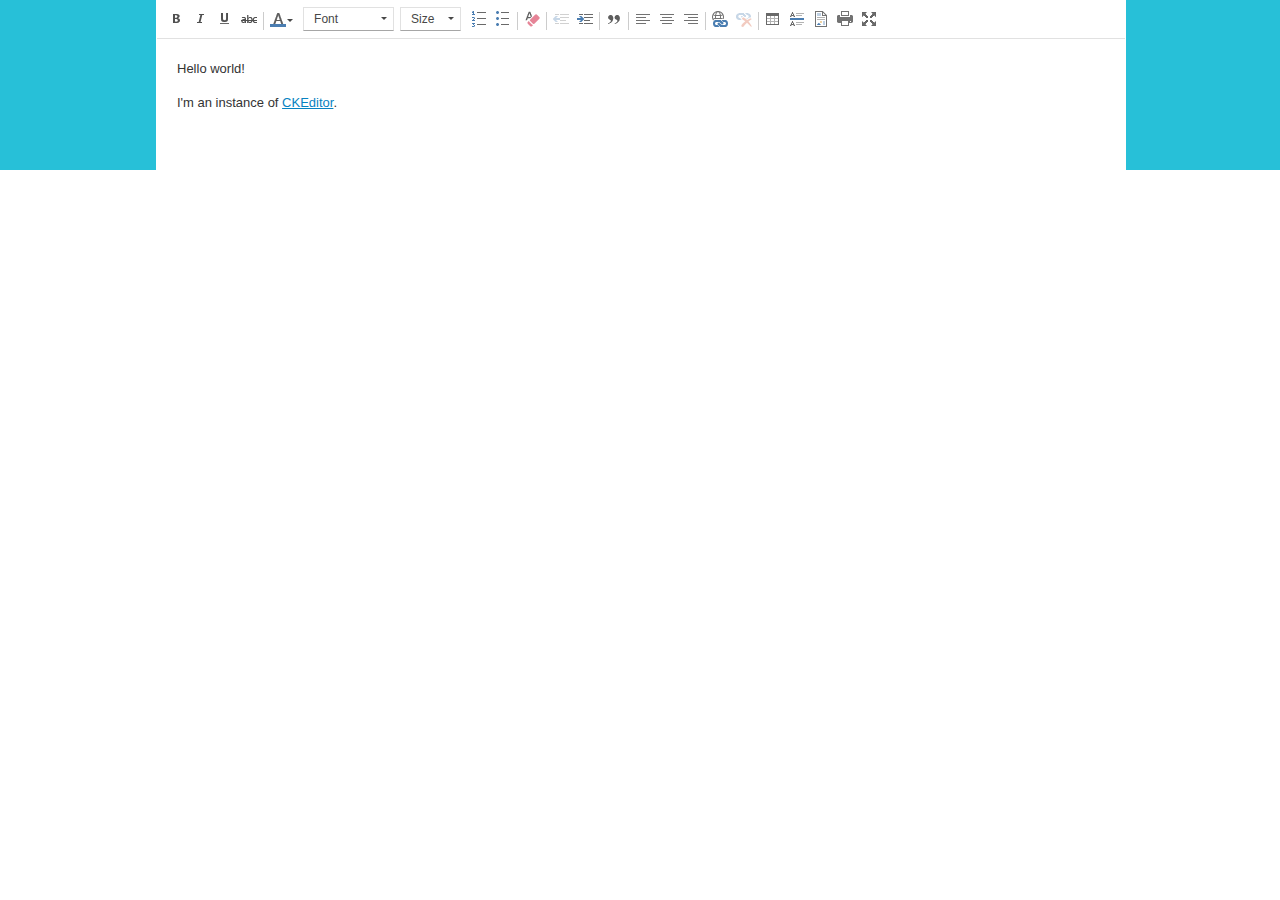
<file: ckeditor/samples/index.html>
<!DOCTYPE html>
<!--
Copyright (c) 2003-2016, CKSource - Frederico Knabben. All rights reserved.
For licensing, see LICENSE.md or http://ckeditor.com/license
-->
<html>
<head>
	<meta charset="utf-8">
	<title>CKEditor Sample</title>
	<script src="../ckeditor.js"></script>
	<script src="js/sample.js"></script>
	<link rel="stylesheet" href="css/samples.css">
	<link rel="stylesheet" href="toolbarconfigurator/lib/codemirror/neo.css">
</head>
<body id="main">




<main>
	
	<div class="adjoined-bottom">
		<div class="grid-container">
			<div class="grid-width-100">
				<div id="editor">
					<h1>Hello world!</h1>
					<p>I'm an instance of <a href="http://ckeditor.com">CKEditor</a>.</p>
				</div>
			</div>
		</div>
	</div>


</main>


<script>
	initSample();
</script>

</body>
</html>
</file>
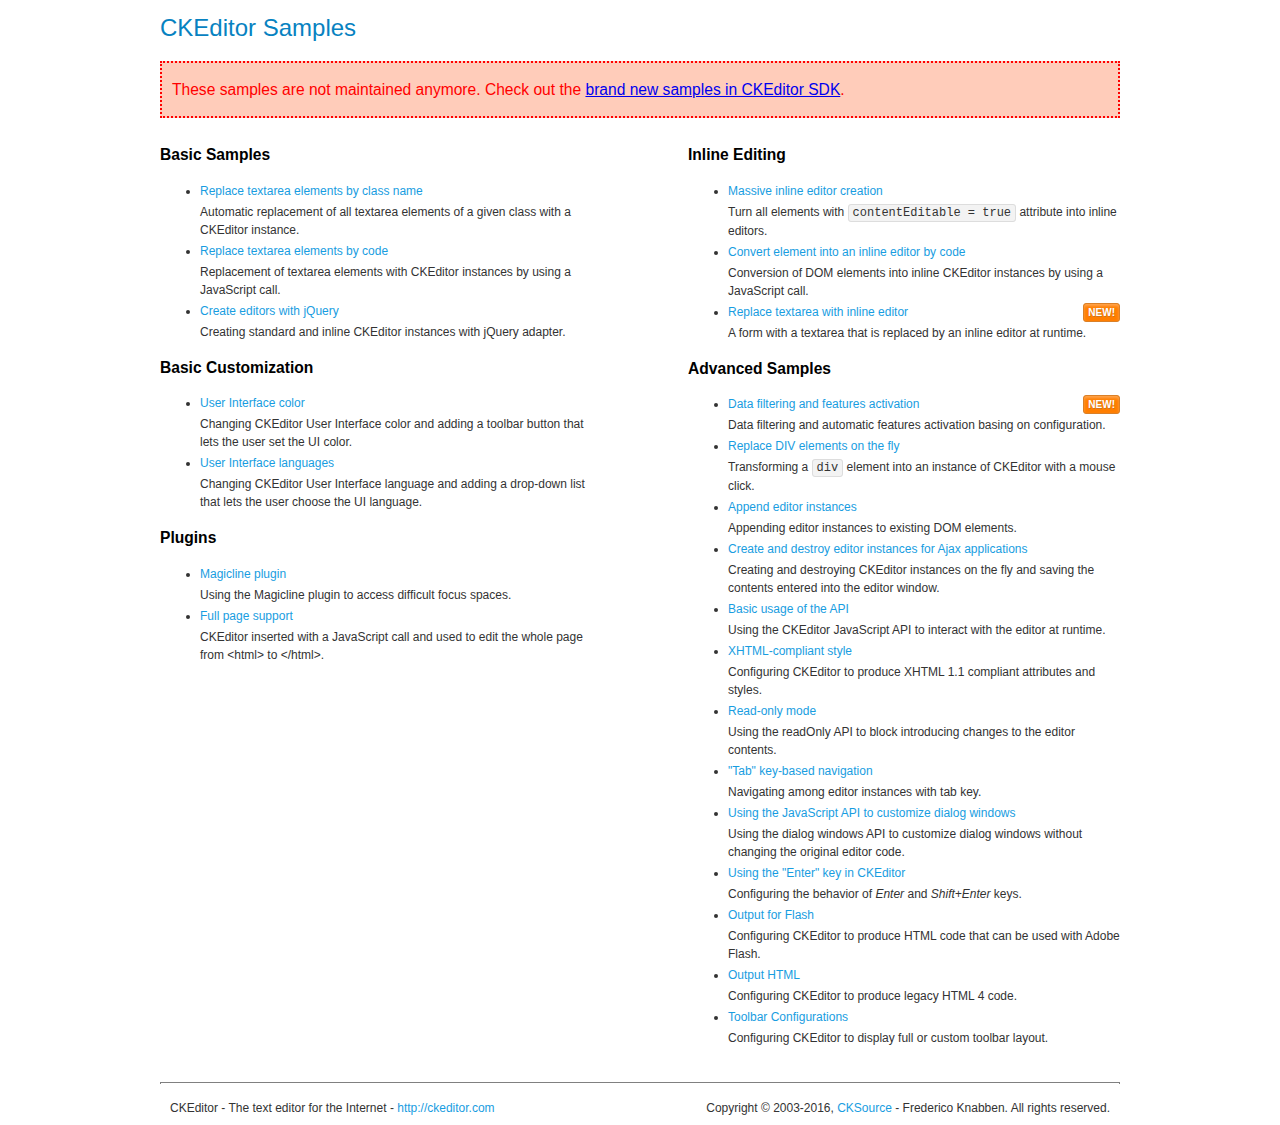
<file: ckeditor/samples/old/index.html>
<!DOCTYPE html>
<!--
Copyright (c) 2003-2016, CKSource - Frederico Knabben. All rights reserved.
For licensing, see LICENSE.md or http://ckeditor.com/license
-->
<html>
<head>
	<meta charset="utf-8">
	<title>CKEditor Samples</title>
	<link rel="stylesheet" href="sample.css">
</head>
<body>
	<h1 class="samples">
		CKEditor Samples
	</h1>
	<div class="warning deprecated">
		These samples are not maintained anymore. Check out the <a href="http://sdk.ckeditor.com/">brand new samples in CKEditor SDK</a>.
	</div>
	<div class="twoColumns">
		<div class="twoColumnsLeft">
			<h2 class="samples">
				Basic Samples
			</h2>
			<dl class="samples">
				<dt><a class="samples" href="replacebyclass.html">Replace textarea elements by class name</a></dt>
				<dd>Automatic replacement of all textarea elements of a given class with a CKEditor instance.</dd>

				<dt><a class="samples" href="replacebycode.html">Replace textarea elements by code</a></dt>
				<dd>Replacement of textarea elements with CKEditor instances by using a JavaScript call.</dd>

				<dt><a class="samples" href="jquery.html">Create editors with jQuery</a></dt>
				<dd>Creating standard and inline CKEditor instances with jQuery adapter.</dd>
			</dl>

			<h2 class="samples">
				Basic Customization
			</h2>
			<dl class="samples">
				<dt><a class="samples" href="uicolor.html">User Interface color</a></dt>
				<dd>Changing CKEditor User Interface color and adding a toolbar button that lets the user set the UI color.</dd>

				<dt><a class="samples" href="uilanguages.html">User Interface languages</a></dt>
				<dd>Changing CKEditor User Interface language and adding a drop-down list that lets the user choose the UI language.</dd>
			</dl>


			<h2 class="samples">Plugins</h2>
<dl class="samples">
<dt><a class="samples" href="magicline/magicline.html">Magicline plugin</a></dt>
<dd>Using the Magicline plugin to access difficult focus spaces.</dd>

<dt><a class="samples" href="wysiwygarea/fullpage.html">Full page support</a></dt>
<dd>CKEditor inserted with a JavaScript call and used to edit the whole page from &lt;html&gt; to &lt;/html&gt;.</dd>
</dl>
		</div>
		<div class="twoColumnsRight">
			<h2 class="samples">
				Inline Editing
			</h2>
			<dl class="samples">
				<dt><a class="samples" href="inlineall.html">Massive inline editor creation</a></dt>
				<dd>Turn all elements with <code>contentEditable = true</code> attribute into inline editors.</dd>

				<dt><a class="samples" href="inlinebycode.html">Convert element into an inline editor by code</a></dt>
				<dd>Conversion of DOM elements into inline CKEditor instances by using a JavaScript call.</dd>

				<dt><a class="samples" href="inlinetextarea.html">Replace textarea with inline editor</a> <span class="new">New!</span></dt>
				<dd>A form with a textarea that is replaced by an inline editor at runtime.</dd>

				
			</dl>

			<h2 class="samples">
				Advanced Samples
			</h2>
			<dl class="samples">
				<dt><a class="samples" href="datafiltering.html">Data filtering and features activation</a> <span class="new">New!</span></dt>
				<dd>Data filtering and automatic features activation basing on configuration.</dd>

				<dt><a class="samples" href="divreplace.html">Replace DIV elements on the fly</a></dt>
				<dd>Transforming a <code>div</code> element into an instance of CKEditor with a mouse click.</dd>

				<dt><a class="samples" href="appendto.html">Append editor instances</a></dt>
				<dd>Appending editor instances to existing DOM elements.</dd>

				<dt><a class="samples" href="ajax.html">Create and destroy editor instances for Ajax applications</a></dt>
				<dd>Creating and destroying CKEditor instances on the fly and saving the contents entered into the editor window.</dd>

				<dt><a class="samples" href="api.html">Basic usage of the API</a></dt>
				<dd>Using the CKEditor JavaScript API to interact with the editor at runtime.</dd>

				<dt><a class="samples" href="xhtmlstyle.html">XHTML-compliant style</a></dt>
				<dd>Configuring CKEditor to produce XHTML 1.1 compliant attributes and styles.</dd>

				<dt><a class="samples" href="readonly.html">Read-only mode</a></dt>
				<dd>Using the readOnly API to block introducing changes to the editor contents.</dd>

				<dt><a class="samples" href="tabindex.html">"Tab" key-based navigation</a></dt>
				<dd>Navigating among editor instances with tab key.</dd>


				
<dt><a class="samples" href="dialog/dialog.html">Using the JavaScript API to customize dialog windows</a></dt>
<dd>Using the dialog windows API to customize dialog windows without changing the original editor code.</dd>

<dt><a class="samples" href="enterkey/enterkey.html">Using the &quot;Enter&quot; key in CKEditor</a></dt>
<dd>Configuring the behavior of <em>Enter</em> and <em>Shift+Enter</em> keys.</dd>

<dt><a class="samples" href="htmlwriter/outputforflash.html">Output for Flash</a></dt>
<dd>Configuring CKEditor to produce HTML code that can be used with Adobe Flash.</dd>

<dt><a class="samples" href="htmlwriter/outputhtml.html">Output HTML</a></dt>
<dd>Configuring CKEditor to produce legacy HTML 4 code.</dd>

<dt><a class="samples" href="toolbar/toolbar.html">Toolbar Configurations</a></dt>
<dd>Configuring CKEditor to display full or custom toolbar layout.</dd>

			</dl>
		</div>
	</div>
	<div id="footer">
		<hr>
		<p>
			CKEditor - The text editor for the Internet - <a class="samples" href="http://ckeditor.com/">http://ckeditor.com</a>
		</p>
		<p id="copy">
			Copyright &copy; 2003-2016, <a class="samples" href="http://cksource.com/">CKSource</a> - Frederico Knabben. All rights reserved.
		</p>
	</div>
</body>
</html>
</file>
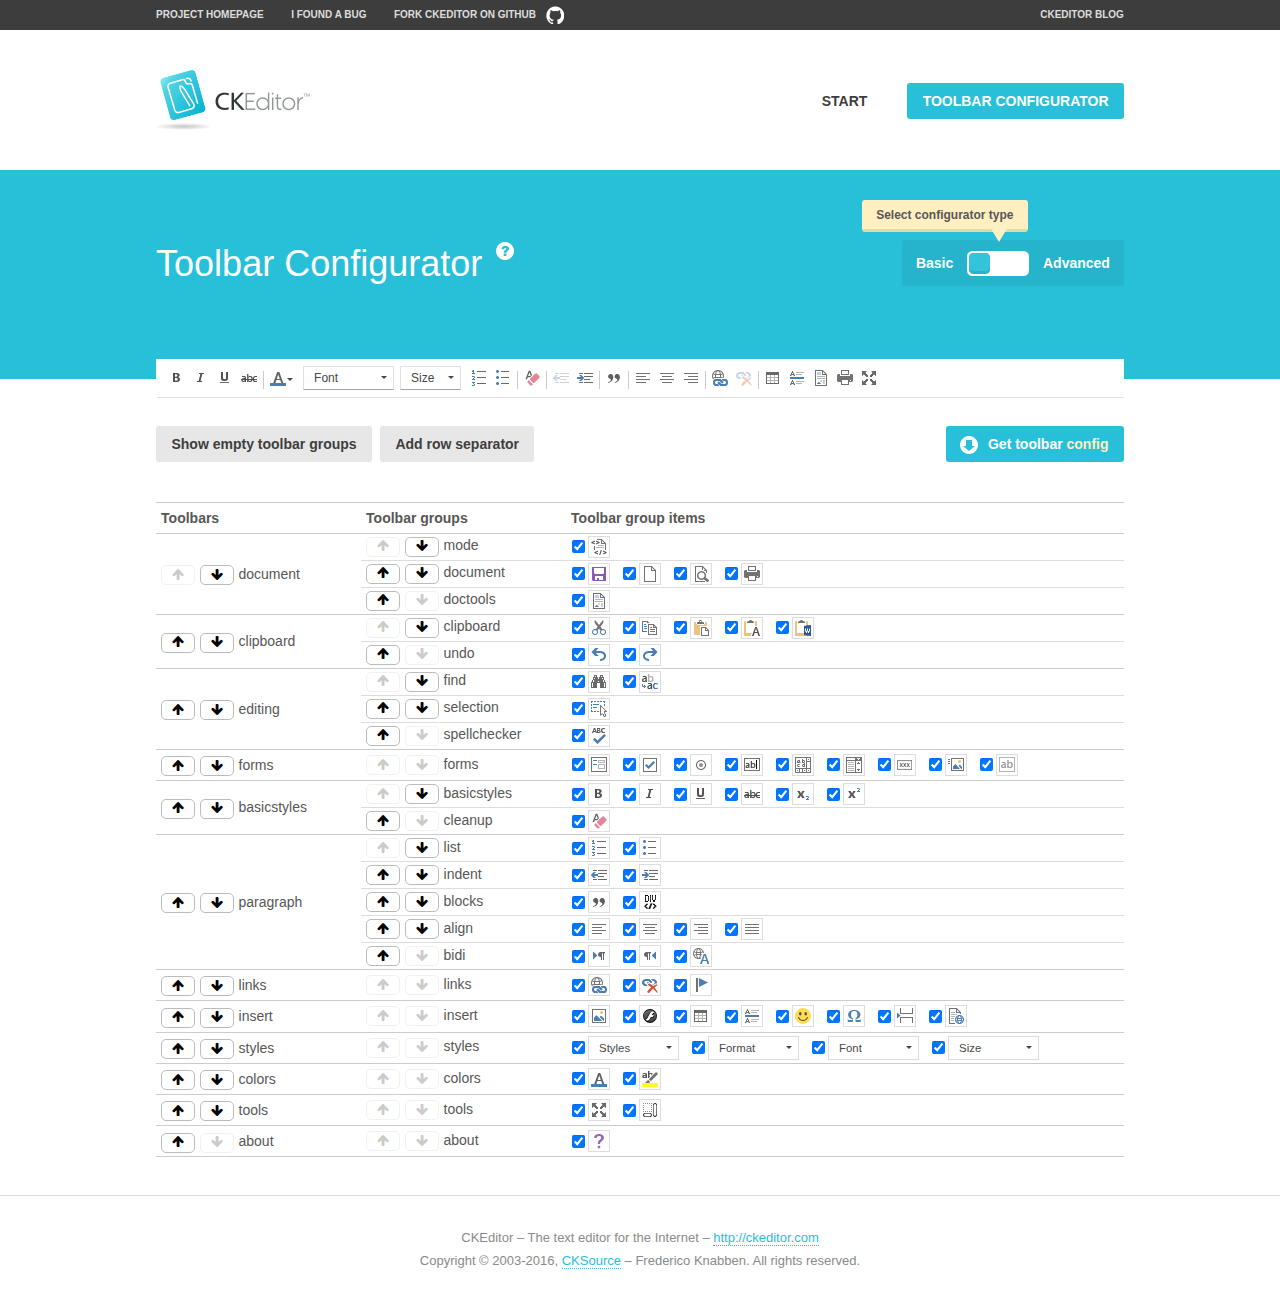
<file: ckeditor/samples/toolbarconfigurator/index.html>
<!DOCTYPE html>
<!--
Copyright (c) 2003-2016, CKSource - Frederico Knabben. All rights reserved.
For licensing, see LICENSE.md or http://ckeditor.com/license
-->
<!--[if IE 8]><html class="ie8"><![endif]-->
<!--[if gt IE 8]><html><![endif]-->
<!--[if !IE]><!--><html><!--<![endif]-->
<head>
	<meta charset="utf-8">
	<title>Toolbar Configurator</title>
	<script src="../../ckeditor.js"></script>
	<script>
		if ( CKEDITOR.env.ie && CKEDITOR.env.version < 9 )
			CKEDITOR.tools.enableHtml5Elements( document );
	</script>
	<link rel="stylesheet" href="lib/codemirror/codemirror.css">
	<link rel="stylesheet" href="lib/codemirror/show-hint.css">
	<link rel="stylesheet" href="lib/codemirror/neo.css">
	<link rel="stylesheet" href="css/fontello.css">
	<link rel="stylesheet" href="../css/samples.css">
</head>
<body id="toolbar">

<nav class="navigation-a">
	<div class="grid-container">
		<ul class="navigation-a-left grid-width-70">
			<li><a href="http://ckeditor.com">Project Homepage</a></li>
			<li><a href="http://dev.ckeditor.com/">I found a bug</a></li>
			<li><a href="http://github.com/ckeditor/ckeditor-dev" class="icon-pos-right icon-navigation-a-github">Fork CKEditor on GitHub</a></li>
		</ul>
		<ul class="navigation-a-right grid-width-30">
			<li><a href="http://ckeditor.com/blog-list">CKEditor Blog</a></li>
		</ul>
	</div>
</nav>

<header class="header-a">
	<div class="grid-container">
		<h1 class="header-a-logo grid-width-30">
			<a href="../index.html"><img src="../img/logo.png" alt="CKEditor Logo"></a>
		</h1>
		<nav class="navigation-b grid-width-70">
			<ul>
				<li><a href="../index.html"  class="button-a">Start</a></li>
				<li><a href="index.html"  class="button-a button-a-background">Toolbar configurator</a></li>
			</ul>
		</nav>
	</div>
</header>

<main>
	<div class="adjoined-top">
		<div class="grid-container">
			<div class="content grid-width-100">
				<div class="grid-container-nested">
					<h1 class="grid-width-60">
						Toolbar Configurator
						<a href="#help-content" type="button" title="Configurator help" id="help" class="button-a button-a-background button-a-no-text icon-pos-left icon-question-mark">Help</a>
					</h1>

					<div class="grid-width-40 grid-switch-magic">
						<div class="switch">
							<span class="balloon-a balloon-a-se">Select configurator type</span>
							<input type="radio" name="radio" data-num="1" id="radio-basic" />
							<input type="radio" name="radio" data-num="2" id="radio-advanced" />
							<label data-for="1" for="radio-basic">Basic</label>
							<span class="switch-inner">
								<span class="handler"></span>
							</span>
							<label data-for="2" for="radio-advanced">Advanced</label>
						</div>
					</div>
				</div>
			</div>
		</div>
	</div>
	<div class="adjoined-bottom">
		<div class="grid-container">
			<div class="grid-width-100">
				<div class="editors-container">
					<div id="editor-basic"></div>
					<div id="editor-advanced"></div>
				</div>
			</div>
		</div>
	</div>

	<div class="grid-container configurator">
		<div class="content grid-width-100">
			<div class="configurator">
				<div>
					<div id="toolbarModifierWrapper"></div>
				</div>
			</div>
		</div>
	</div>

	<div id="help-content">
		<div class="grid-container">
			<div class="grid-width-100">
				<h2>What Am I Doing Here?</h2>

				<div class="grid-container grid-container-nested">
					<div class="basic">
						<div class="grid-width-50">
							<p>Arrange <a href="http://docs.ckeditor.com/#!/api/CKEDITOR.config-cfg-toolbarGroups">toolbar groups</a>, toggle <a href="http://docs.ckeditor.com/#!/api/CKEDITOR.config-cfg-removeButtons">button visibility</a> according to your needs and get your toolbar configuration.</p>
							<p>You can replace the content of the <a href="../../config.js"><code>config.js</code></a> file with the generated configuration. If you already set some configuration options you will need to merge both configurations.</p>
						</div>
						<div class="grid-width-50">
							<p>Read more about different ways of <a href="http://docs.ckeditor.com/#!/guide/dev_configuration">setting configuration</a> and do not forget about <strong>clearing browser cache</strong>.</p>
							<p>Arranging toolbar groups is the recommended way of configuring the toolbar, but if you need more freedom you can use the <a href="#advanced">advanced configurator</a>.</p>
						</div>
					</div>
					<div class="advanced" style="display: none;">
						<div class="grid-width-50">
							<p>With this code editor you can edit your <a href="http://docs.ckeditor.com/#!/api/CKEDITOR.config-cfg-toolbar">toolbar configuration</a> live.</p>
							<p>You can replace the content of the <a href="../../config.js"><code>config.js</code></a> file with the generated configuration. If you already set some configuration options you will need to merge both configurations.</p>
						</div>
						<div class="grid-width-50">
							<p>Read more about different ways of <a href="http://docs.ckeditor.com/#!/guide/dev_configuration">setting configuration</a> and do not forget about <strong>clearing browser cache</strong>.</p>
						</div>
					</div>
				</div>

				<p class="grid-container grid-container-nested">
					<button type="button" class="help-content-close grid-width-100 button-a button-a-background">Got it. Let's play!</button>
				</p>
			</div>
		</div>
	</div>
</main>

<footer class="footer-a grid-container">
	<p class="grid-width-100">
		CKEditor &ndash; The text editor for the Internet &ndash; <a class="samples" href="http://ckeditor.com/">http://ckeditor.com</a>
	</p>
	<p class="grid-width-100" id="copy">
		Copyright &copy; 2003-2016, <a class="samples" href="http://cksource.com/">CKSource</a> &ndash; Frederico Knabben. All rights reserved.
	</p>
</footer>

<script src="lib/codemirror/codemirror.js"></script>
<script src="lib/codemirror/javascript.js"></script>
<script src="lib/codemirror/show-hint.js"></script>

<script src="js/fulltoolbareditor.js"></script>
<script src="js/abstracttoolbarmodifier.js"></script>
<script src="js/toolbarmodifier.js"></script>
<script src="js/toolbartextmodifier.js"></script>
<script src="../js/sf.js"></script>

<script>
	( function() {
		'use strict';

		var mode = ( window.location.hash.substr( 1 ) === 'advanced' ) ? 'advanced' : 'basic',
			configuratorSection = CKEDITOR.document.findOne( 'main > .grid-container.configurator' ),
			basicInstruction = CKEDITOR.document.findOne( '#help-content .basic' ),
			advancedInstruction = CKEDITOR.document.findOne( '#help-content .advanced' ),

			// Configurator mode switcher.
			modeSwitchBasic = CKEDITOR.document.getById( 'radio-basic' ),
			modeSwitchAdvanced = CKEDITOR.document.getById( 'radio-advanced' );

		// Initial setup
		function updateSwitcher() {
			if ( mode === 'advanced' ) {
				modeSwitchAdvanced.$.checked = true;
			} else {
				modeSwitchBasic.$.checked = true;
			}
		}

		updateSwitcher();

		CKEDITOR.document.getWindow().on( 'hashchange', function( e ) {
			var hash = window.location.hash.substr( 1 );
			if ( !( hash === 'advanced' || hash === 'basic' ) ) {
				return;
			}
			mode = hash;
			onToolbarsDone( mode );
		} );

		CKEDITOR.document.getWindow().on( 'resize', function() {
			updateToolbar( ( mode === 'basic' ? toolbarModifier : toolbarTextModifier )[ 'editorInstance' ] );
		} );

		function onRefresh( modifier ) {
			modifier = modifier || this;

			if ( mode === 'basic' && modifier instanceof ToolbarConfigurator.ToolbarTextModifier ) {
				return;
			}

			// CodeMirror container becomes visible, so we need to refresh and to avoid rendering problems.
			if ( mode === 'advanced' && modifier instanceof ToolbarConfigurator.ToolbarTextModifier ) {
				modifier.codeContainer.refresh();
			}

			updateToolbar( modifier.editorInstance );
		}

		function updateToolbar( editor ) {
			var editorContainer = editor.container;

			// Not always editor is loaded.
			if ( !editorContainer ) {
				return;
			}

			var displayStyle = editorContainer.getStyle( 'display' );

			editorContainer.setStyle( 'display', 'block' );

			var newHeight = editorContainer.getSize( 'height' );

			var newMarginTop = parseInt( editorContainer.getComputedStyle( 'margin-top' ), 10 );
			newMarginTop = ( isNaN( newMarginTop ) ? 0 : Number( newMarginTop ) );

			var newMarginBottom = parseInt( editorContainer.getComputedStyle( 'margin-bottom' ), 10 );
			newMarginBottom = ( isNaN( newMarginBottom ) ? 0 : Number( newMarginBottom ) );

			var result = newHeight + newMarginTop + newMarginBottom;

			editorContainer.setStyle( 'display', displayStyle );

			editor.container.getAscendant( 'div' ).setStyle( 'height', result + 'px' );
		}

		var toolbarModifier = new ToolbarConfigurator.ToolbarModifier( 'editor-basic' );

		var done = 0;
		toolbarModifier.init( onToolbarInit );
		toolbarModifier.onRefresh = onRefresh;

		CKEDITOR.document.getById( 'toolbarModifierWrapper' ).append( toolbarModifier.mainContainer );

		var toolbarTextModifier = new ToolbarConfigurator.ToolbarTextModifier( 'editor-advanced' );
		toolbarTextModifier.init( onToolbarInit );
		toolbarTextModifier.onRefresh = onRefresh;

		function onToolbarInit() {
			if ( ++done === 2 ) {
				onToolbarsDone();

				positionSticky.watch( CKEDITOR.document.findOne( '.toolbar' ), function() {
					return mode === 'advanced';
				} );
			}
		}

		function onToolbarsDone() {
			if ( mode === 'basic' ) {
				toggleModeBasic( false );
			} else {
				toggleModeAdvanced( false );
			}

			updateSwitcher();

			setTimeout( function() {
				CKEDITOR.document.findOne( '.editors-container' ).addClass( 'active' );
				CKEDITOR.document.findOne( '#toolbarModifierWrapper' ).addClass( 'active' );
			}, 200 );
		}

		CKEDITOR.document.getById( 'toolbarModifierWrapper' ).append( toolbarTextModifier.mainContainer );

		function toogleModeSwitch( onElement, offElement, onModifier, offModifier ) {
			onElement.addClass( 'fancy-button-active' );
			offElement.removeClass( 'fancy-button-active' );

			onModifier.showUI();
			offModifier.hideUI();
		}

		function toggleModeBasic( callOnRefresh ) {
			callOnRefresh = ( callOnRefresh !== false );
			mode = 'basic';
			window.location.hash = '#basic';
			toogleModeSwitch( modeSwitchBasic, modeSwitchAdvanced, toolbarModifier, toolbarTextModifier );

			configuratorSection.removeClass( 'freed-width' );
			basicInstruction.show();
			advancedInstruction.hide();

			callOnRefresh && onRefresh( toolbarModifier );
		}

		function toggleModeAdvanced( callOnRefresh ) {
			callOnRefresh = ( callOnRefresh !== false );
			mode = 'advanced';
			window.location.hash = '#advanced';
			toogleModeSwitch( modeSwitchAdvanced, modeSwitchBasic, toolbarTextModifier, toolbarModifier );

			configuratorSection.addClass( 'freed-width' );
			advancedInstruction.show();
			basicInstruction.hide();

			callOnRefresh && onRefresh( toolbarTextModifier );
		}

		modeSwitchBasic.on( 'click', toggleModeBasic );
		modeSwitchAdvanced.on( 'click', toggleModeAdvanced );

		//
		// Position:sticky for the toolbar.
		//

		// Will make elements behave like they were styled with position:sticky.
		var positionSticky = {
			// Store object: {
			// 		element: CKEDITOR.dom.element, // Element which will float.
			// 		placeholder: CKEDITOR.dom.element, // Placeholder which is place to prevent page bounce.
			// 		isFixed: boolean // Whether element float now.
			// }
			watched: [],

			active: [],

			staticContainer: null,

			init: function() {
				var element = CKEDITOR.dom.element.createFromHtml(
					'<div class="staticContainer">' +
						'<div class="grid-container" >' +
							'<div class="grid-width-100">' +
								'<div class="inner"></div>' +
							'</div>' +
						'</div>' +
					'</div>' );

				this.staticContainer = element.findOne( '.inner' );

				CKEDITOR.document.getBody().append( element );
			},

			watch: function( element, preventFunc ) {
				this.watched.push( {
					element: element,
					placeholder: new CKEDITOR.dom.element( 'div' ),
					isFixed: false,
					preventFunc: preventFunc
				} );
			},

			checkAll: function() {
				for ( var i = 0; i < this.watched.length; i++ ) {
					this.check( this.watched[ i ] );
				}
			},

			check: function( element ) {
				var isFixed = element.isFixed;
				var shouldBeFixed = this.shouldBeFixed( element );

				// Nothing to be done.
				if ( isFixed === shouldBeFixed ) {
					return;
				}

				var placeholder = element.placeholder;

				if ( isFixed ) {
					// Unfixing.

					element.element.insertBefore( placeholder );
					placeholder.remove();

					element.element.removeStyle( 'margin' );

					this.active.splice( CKEDITOR.tools.indexOf( this.active, element ), 1 );

				} else {
					// Fixing.
					placeholder.setStyle( 'width', element.element.getSize( 'width' ) + 'px' );
					placeholder.setStyle( 'height', element.element.getSize( 'height' ) + 'px' );
					placeholder.setStyle( 'margin-bottom', element.element.getComputedStyle( 'margin-bottom' ) );
					placeholder.setStyle( 'display', element.element.getComputedStyle( 'display' ) );
					placeholder.insertAfter( element.element );

					this.staticContainer.append( element.element );

					this.active.push( element );
				}

				element.isFixed = !element.isFixed;
			},

			shouldBeFixed: function( element ) {
				if ( element.preventFunc && element.preventFunc() ) {
					return false;
				}

				// If element is already fixed we are checking it's placeholder.
				var related = ( element.isFixed ? element.placeholder : element.element ),
					clientRect = related.$.getBoundingClientRect(),
					staticHeight = this.staticContainer.getSize('height' ),
					elemHeight = element.element.getSize( 'height' );

				if ( element.isFixed ) {
					return ( clientRect.top + elemHeight < staticHeight );
				} else {
					return ( clientRect.top < staticHeight );
				}
			}
		};

		positionSticky.init();

		CKEDITOR.document.getWindow().on( 'scroll',
			new CKEDITOR.tools.eventsBuffer( 100, positionSticky.checkAll, positionSticky ).input
		);

		// Make the toolbar sticky.
		positionSticky.watch( CKEDITOR.document.findOne( '.editors-container' ) );

		// Help button and help-content.
		( function() {
			var helpButton = CKEDITOR.document.getById( 'help' ),
				helpContent = CKEDITOR.document.getById( 'help-content' );

			// Don't show help button on IE8 because it's unsupported by Pico Modal.
			if ( CKEDITOR.env.ie && CKEDITOR.env.version == 8 ) {
				helpButton.hide();
			} else {
				// Display help modal when the button is clicked.
				helpButton.on( 'click', function( evt ) {
					SF.modal( {
						// Clone modal content from DOM.
						content: helpContent.getHtml(),

						afterCreate: function( modal ) {
							// Enable modal content button to close the modal.
							new CKEDITOR.dom.element( modal.modalElem() ).findOne( '.help-content-close' ).once( 'click', modal.close );
						}
					} ).show();
				} );
			}
		} )();
	} )();
</script>
</body>
</html>
</file>
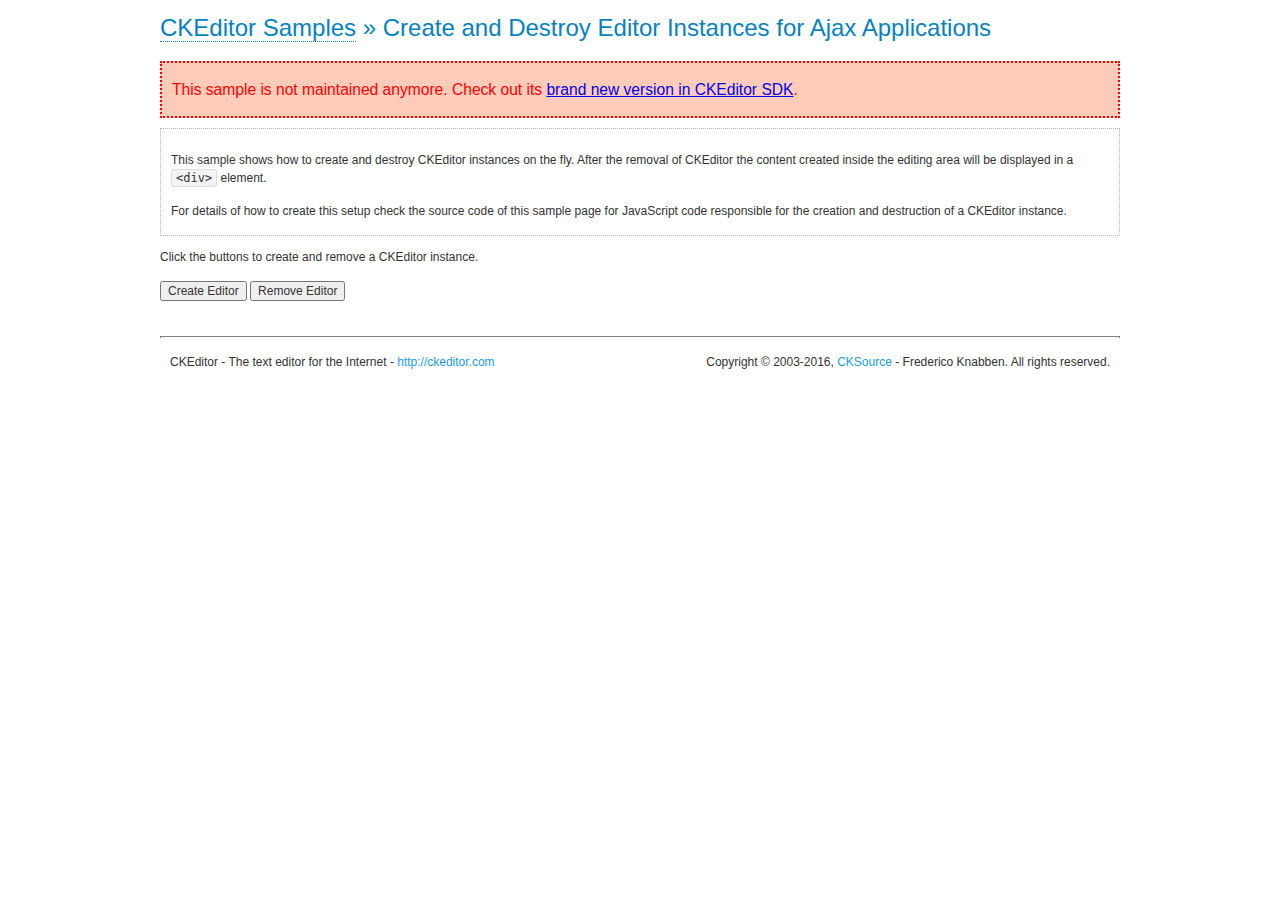
<file: ckeditor/samples/old/ajax.html>
<!DOCTYPE html>
<!--
Copyright (c) 2003-2016, CKSource - Frederico Knabben. All rights reserved.
For licensing, see LICENSE.md or http://ckeditor.com/license
-->
<html>
<head>
	<meta charset="utf-8">
	<title>Ajax &mdash; CKEditor Sample</title>
	<script src="../../ckeditor.js"></script>
	<link rel="stylesheet" href="sample.css">
	<script>

		var editor, html = '';

		function createEditor() {
			if ( editor )
				return;

			// Create a new editor inside the <div id="editor">, setting its value to html
			var config = {};
			editor = CKEDITOR.appendTo( 'editor', config, html );
		}

		function removeEditor() {
			if ( !editor )
				return;

			// Retrieve the editor contents. In an Ajax application, this data would be
			// sent to the server or used in any other way.
			document.getElementById( 'editorcontents' ).innerHTML = html = editor.getData();
			document.getElementById( 'contents' ).style.display = '';

			// Destroy the editor.
			editor.destroy();
			editor = null;
		}

	</script>
</head>
<body>
	<h1 class="samples">
		<a href="index.html">CKEditor Samples</a> &raquo; Create and Destroy Editor Instances for Ajax Applications
	</h1>
	<div class="warning deprecated">
		This sample is not maintained anymore. Check out its <a href="http://sdk.ckeditor.com/samples/saveajax.html">brand new version in CKEditor SDK</a>.
	</div>
	<div class="description">
		<p>
			This sample shows how to create and destroy CKEditor instances on the fly. After the removal of CKEditor the content created inside the editing
			area will be displayed in a <code>&lt;div&gt;</code> element.
		</p>
		<p>
			For details of how to create this setup check the source code of this sample page
			for JavaScript code responsible for the creation and destruction of a CKEditor instance.
		</p>
	</div>
	<p>Click the buttons to create and remove a CKEditor instance.</p>
	<p>
		<input onclick="createEditor();" type="button" value="Create Editor">
		<input onclick="removeEditor();" type="button" value="Remove Editor">
	</p>
	<!-- This div will hold the editor. -->
	<div id="editor">
	</div>
	<div id="contents" style="display: none">
		<p>
			Edited Contents:
		</p>
		<!-- This div will be used to display the editor contents. -->
		<div id="editorcontents">
		</div>
	</div>
	<div id="footer">
		<hr>
		<p>
			CKEditor - The text editor for the Internet - <a class="samples" href="http://ckeditor.com/">http://ckeditor.com</a>
		</p>
		<p id="copy">
			Copyright &copy; 2003-2016, <a class="samples" href="http://cksource.com/">CKSource</a> - Frederico
			Knabben. All rights reserved.
		</p>
	</div>
</body>
</html>
</file>
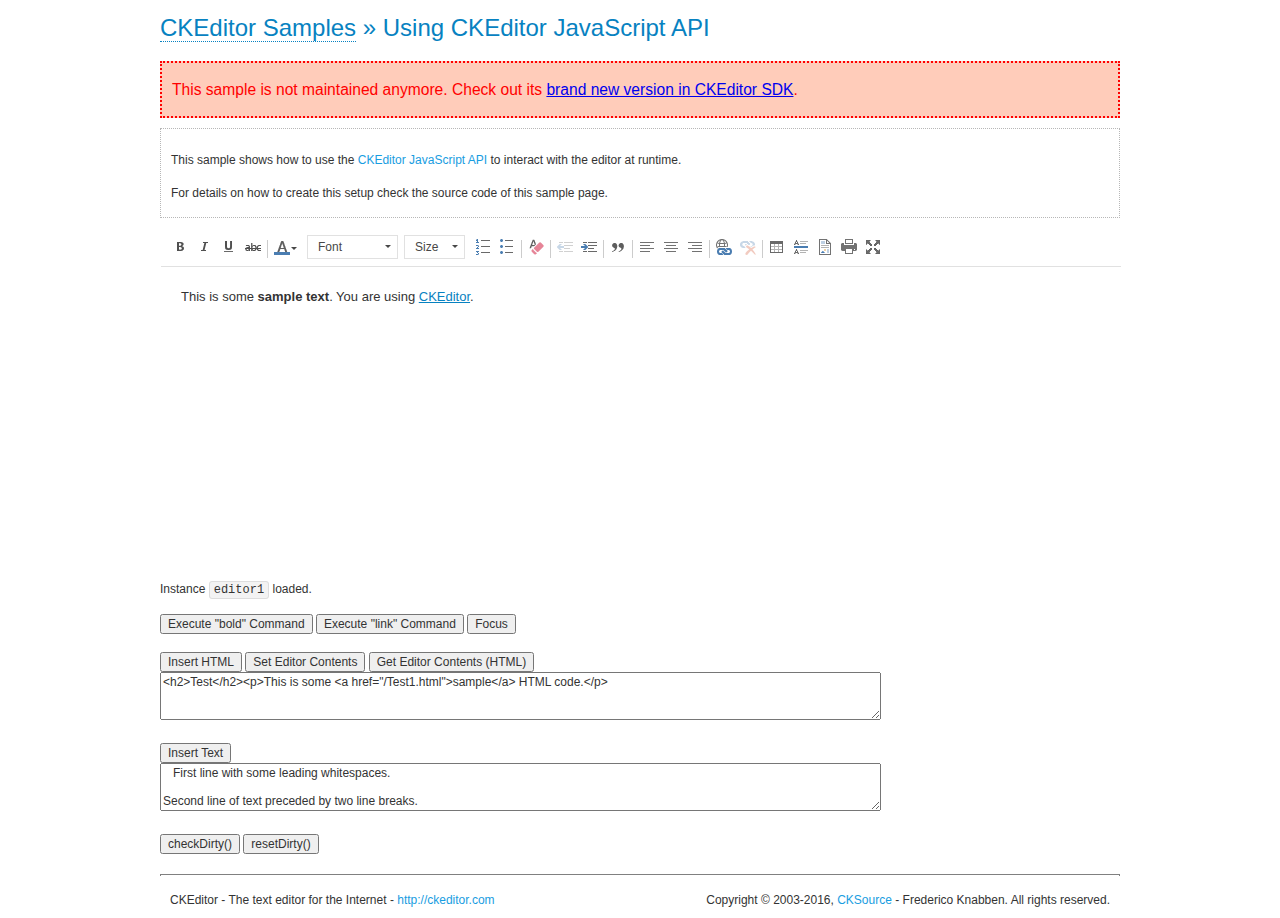
<file: ckeditor/samples/old/api.html>
<!DOCTYPE html>
<!--
Copyright (c) 2003-2016, CKSource - Frederico Knabben. All rights reserved.
For licensing, see LICENSE.md or http://ckeditor.com/license
-->
<html>
<head>
	<meta charset="utf-8">
	<title>API Usage &mdash; CKEditor Sample</title>
	<script src="../../ckeditor.js"></script>
	<link href="sample.css" rel="stylesheet">
	<script>

// The instanceReady event is fired, when an instance of CKEditor has finished
// its initialization.
CKEDITOR.on( 'instanceReady', function( ev ) {
	// Show the editor name and description in the browser status bar.
	document.getElementById( 'eMessage' ).innerHTML = 'Instance <code>' + ev.editor.name + '<\/code> loaded.';

	// Show this sample buttons.
	document.getElementById( 'eButtons' ).style.display = 'block';
});

function InsertHTML() {
	// Get the editor instance that we want to interact with.
	var editor = CKEDITOR.instances.editor1;
	var value = document.getElementById( 'htmlArea' ).value;

	// Check the active editing mode.
	if ( editor.mode == 'wysiwyg' )
	{
		// Insert HTML code.
		// http://docs.ckeditor.com/#!/api/CKEDITOR.editor-method-insertHtml
		editor.insertHtml( value );
	}
	else
		alert( 'You must be in WYSIWYG mode!' );
}

function InsertText() {
	// Get the editor instance that we want to interact with.
	var editor = CKEDITOR.instances.editor1;
	var value = document.getElementById( 'txtArea' ).value;

	// Check the active editing mode.
	if ( editor.mode == 'wysiwyg' )
	{
		// Insert as plain text.
		// http://docs.ckeditor.com/#!/api/CKEDITOR.editor-method-insertText
		editor.insertText( value );
	}
	else
		alert( 'You must be in WYSIWYG mode!' );
}

function SetContents() {
	// Get the editor instance that we want to interact with.
	var editor = CKEDITOR.instances.editor1;
	var value = document.getElementById( 'htmlArea' ).value;

	// Set editor contents (replace current contents).
	// http://docs.ckeditor.com/#!/api/CKEDITOR.editor-method-setData
	editor.setData( value );
}

function GetContents() {
	// Get the editor instance that you want to interact with.
	var editor = CKEDITOR.instances.editor1;

	// Get editor contents
	// http://docs.ckeditor.com/#!/api/CKEDITOR.editor-method-getData
	alert( editor.getData() );
}

function ExecuteCommand( commandName ) {
	// Get the editor instance that we want to interact with.
	var editor = CKEDITOR.instances.editor1;

	// Check the active editing mode.
	if ( editor.mode == 'wysiwyg' )
	{
		// Execute the command.
		// http://docs.ckeditor.com/#!/api/CKEDITOR.editor-method-execCommand
		editor.execCommand( commandName );
	}
	else
		alert( 'You must be in WYSIWYG mode!' );
}

function CheckDirty() {
	// Get the editor instance that we want to interact with.
	var editor = CKEDITOR.instances.editor1;
	// Checks whether the current editor contents present changes when compared
	// to the contents loaded into the editor at startup
	// http://docs.ckeditor.com/#!/api/CKEDITOR.editor-method-checkDirty
	alert( editor.checkDirty() );
}

function ResetDirty() {
	// Get the editor instance that we want to interact with.
	var editor = CKEDITOR.instances.editor1;
	// Resets the "dirty state" of the editor (see CheckDirty())
	// http://docs.ckeditor.com/#!/api/CKEDITOR.editor-method-resetDirty
	editor.resetDirty();
	alert( 'The "IsDirty" status has been reset' );
}

function Focus() {
	CKEDITOR.instances.editor1.focus();
}

function onFocus() {
	document.getElementById( 'eMessage' ).innerHTML = '<b>' + this.name + ' is focused </b>';
}

function onBlur() {
	document.getElementById( 'eMessage' ).innerHTML = this.name + ' lost focus';
}

	</script>

</head>
<body>
	<h1 class="samples">
		<a href="index.html">CKEditor Samples</a> &raquo; Using CKEditor JavaScript API
	</h1>
	<div class="warning deprecated">
		This sample is not maintained anymore. Check out its <a href="http://sdk.ckeditor.com/samples/api.html">brand new version in CKEditor SDK</a>.
	</div>
	<div class="description">
	<p>
		This sample shows how to use the
		<a class="samples" href="http://docs.ckeditor.com/#!/api/CKEDITOR.editor">CKEditor JavaScript API</a>
		to interact with the editor at runtime.
	</p>
	<p>
		For details on how to create this setup check the source code of this sample page.
	</p>
	</div>

	<!-- This <div> holds alert messages to be display in the sample page. -->
	<div id="alerts">
		<noscript>
			<p>
				<strong>CKEditor requires JavaScript to run</strong>. In a browser with no JavaScript
				support, like yours, you should still see the contents (HTML data) and you should
				be able to edit it normally, without a rich editor interface.
			</p>
		</noscript>
	</div>
	<form action="../../../samples/sample_posteddata.php" method="post">
		<textarea cols="100" id="editor1" name="editor1" rows="10">&lt;p&gt;This is some &lt;strong&gt;sample text&lt;/strong&gt;. You are using &lt;a href="http://ckeditor.com/"&gt;CKEditor&lt;/a&gt;.&lt;/p&gt;</textarea>

		<script>
			// Replace the <textarea id="editor1"> with an CKEditor instance.
			CKEDITOR.replace( 'editor1', {
				on: {
					focus: onFocus,
					blur: onBlur,

					// Check for availability of corresponding plugins.
					pluginsLoaded: function( evt ) {
						var doc = CKEDITOR.document, ed = evt.editor;
						if ( !ed.getCommand( 'bold' ) )
							doc.getById( 'exec-bold' ).hide();
						if ( !ed.getCommand( 'link' ) )
							doc.getById( 'exec-link' ).hide();
					}
				}
			});
		</script>

		<p id="eMessage">
		</p>

		<div id="eButtons" style="display: none">
			<input id="exec-bold" onclick="ExecuteCommand('bold');" type="button" value="Execute &quot;bold&quot; Command">
			<input id="exec-link" onclick="ExecuteCommand('link');" type="button" value="Execute &quot;link&quot; Command">
			<input onclick="Focus();" type="button" value="Focus">
			<br><br>
			<input onclick="InsertHTML();" type="button" value="Insert HTML">
			<input onclick="SetContents();" type="button" value="Set Editor Contents">
			<input onclick="GetContents();" type="button" value="Get Editor Contents (HTML)">
			<br>
			<textarea cols="100" id="htmlArea" rows="3">&lt;h2&gt;Test&lt;/h2&gt;&lt;p&gt;This is some &lt;a href="/Test1.html"&gt;sample&lt;/a&gt; HTML code.&lt;/p&gt;</textarea>
			<br>
			<br>
			<input onclick="InsertText();" type="button" value="Insert Text">
			<br>
			<textarea cols="100" id="txtArea" rows="3">   First line with some leading whitespaces.

Second line of text preceded by two line breaks.</textarea>
			<br>
			<br>
			<input onclick="CheckDirty();" type="button" value="checkDirty()">
			<input onclick="ResetDirty();" type="button" value="resetDirty()">
		</div>
	</form>
	<div id="footer">
		<hr>
		<p>
			CKEditor - The text editor for the Internet - <a class="samples" href="http://ckeditor.com/">http://ckeditor.com</a>
		</p>
		<p id="copy">
			Copyright &copy; 2003-2016, <a class="samples" href="http://cksource.com/">CKSource</a> - Frederico
			Knabben. All rights reserved.
		</p>
	</div>
</body>
</html>
</file>
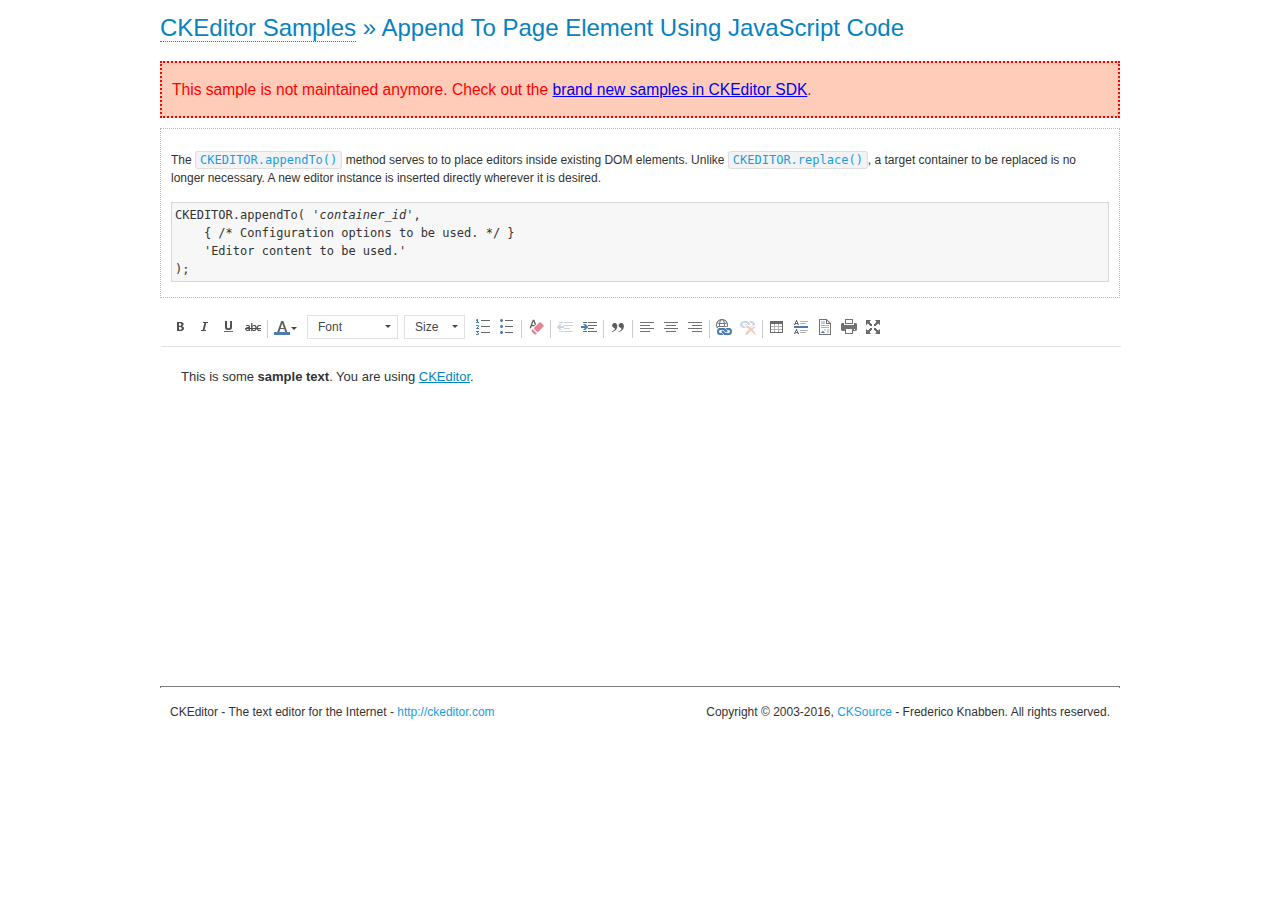
<file: ckeditor/samples/old/appendto.html>
<!DOCTYPE html>
<!--
Copyright (c) 2003-2016, CKSource - Frederico Knabben. All rights reserved.
For licensing, see LICENSE.md or http://ckeditor.com/license
-->
<html>
<head>
	<meta charset="utf-8">
	<title>Append To Page Element Using JavaScript Code &mdash; CKEditor Sample</title>
	<script src="../../ckeditor.js"></script>
	<link rel="stylesheet" href="sample.css">
</head>
<body>
	<h1 class="samples">
		<a href="index.html">CKEditor Samples</a> &raquo; Append To Page Element Using JavaScript Code
	</h1>
	<div class="warning deprecated">
		This sample is not maintained anymore. Check out the <a href="http://sdk.ckeditor.com/">brand new samples in CKEditor SDK</a>.
	</div>
	<div id="section1">
		<div class="description">
			<p>
				The <code><a class="samples" href="http://docs.ckeditor.com/#!/api/CKEDITOR-method-appendTo">CKEDITOR.appendTo()</a></code> method serves to to place editors inside existing DOM elements. Unlike <code><a class="samples" href="http://docs.ckeditor.com/#!/api/CKEDITOR-method-replace">CKEDITOR.replace()</a></code>,
				a target container to be replaced is no longer necessary. A new editor
				instance is inserted directly wherever it is desired.
			</p>
<pre class="samples">CKEDITOR.appendTo( '<em>container_id</em>',
	{ /* Configuration options to be used. */ }
	'Editor content to be used.'
);</pre>
		</div>
		<script>

			// This call can be placed at any point after the
			// DOM element to append CKEditor to or inside the <head><script>
			// in a window.onload event handler.

			// Append a CKEditor instance using the default configuration and the
			// provided content to the <div> element of ID "section1".
			CKEDITOR.appendTo( 'section1',
				null,
				'<p>This is some <strong>sample text</strong>. You are using <a href="http://ckeditor.com/">CKEditor</a>.</p>'
			);

		</script>
	</div>
	<br>
	<div id="footer">
		<hr>
		<p>
			CKEditor - The text editor for the Internet - <a class="samples" href="http://ckeditor.com/">http://ckeditor.com</a>
		</p>
		<p id="copy">
			Copyright &copy; 2003-2016, <a class="samples" href="http://cksource.com/">CKSource</a> - Frederico
			Knabben. All rights reserved.
		</p>
	</div>
</body>
</html>
</file>
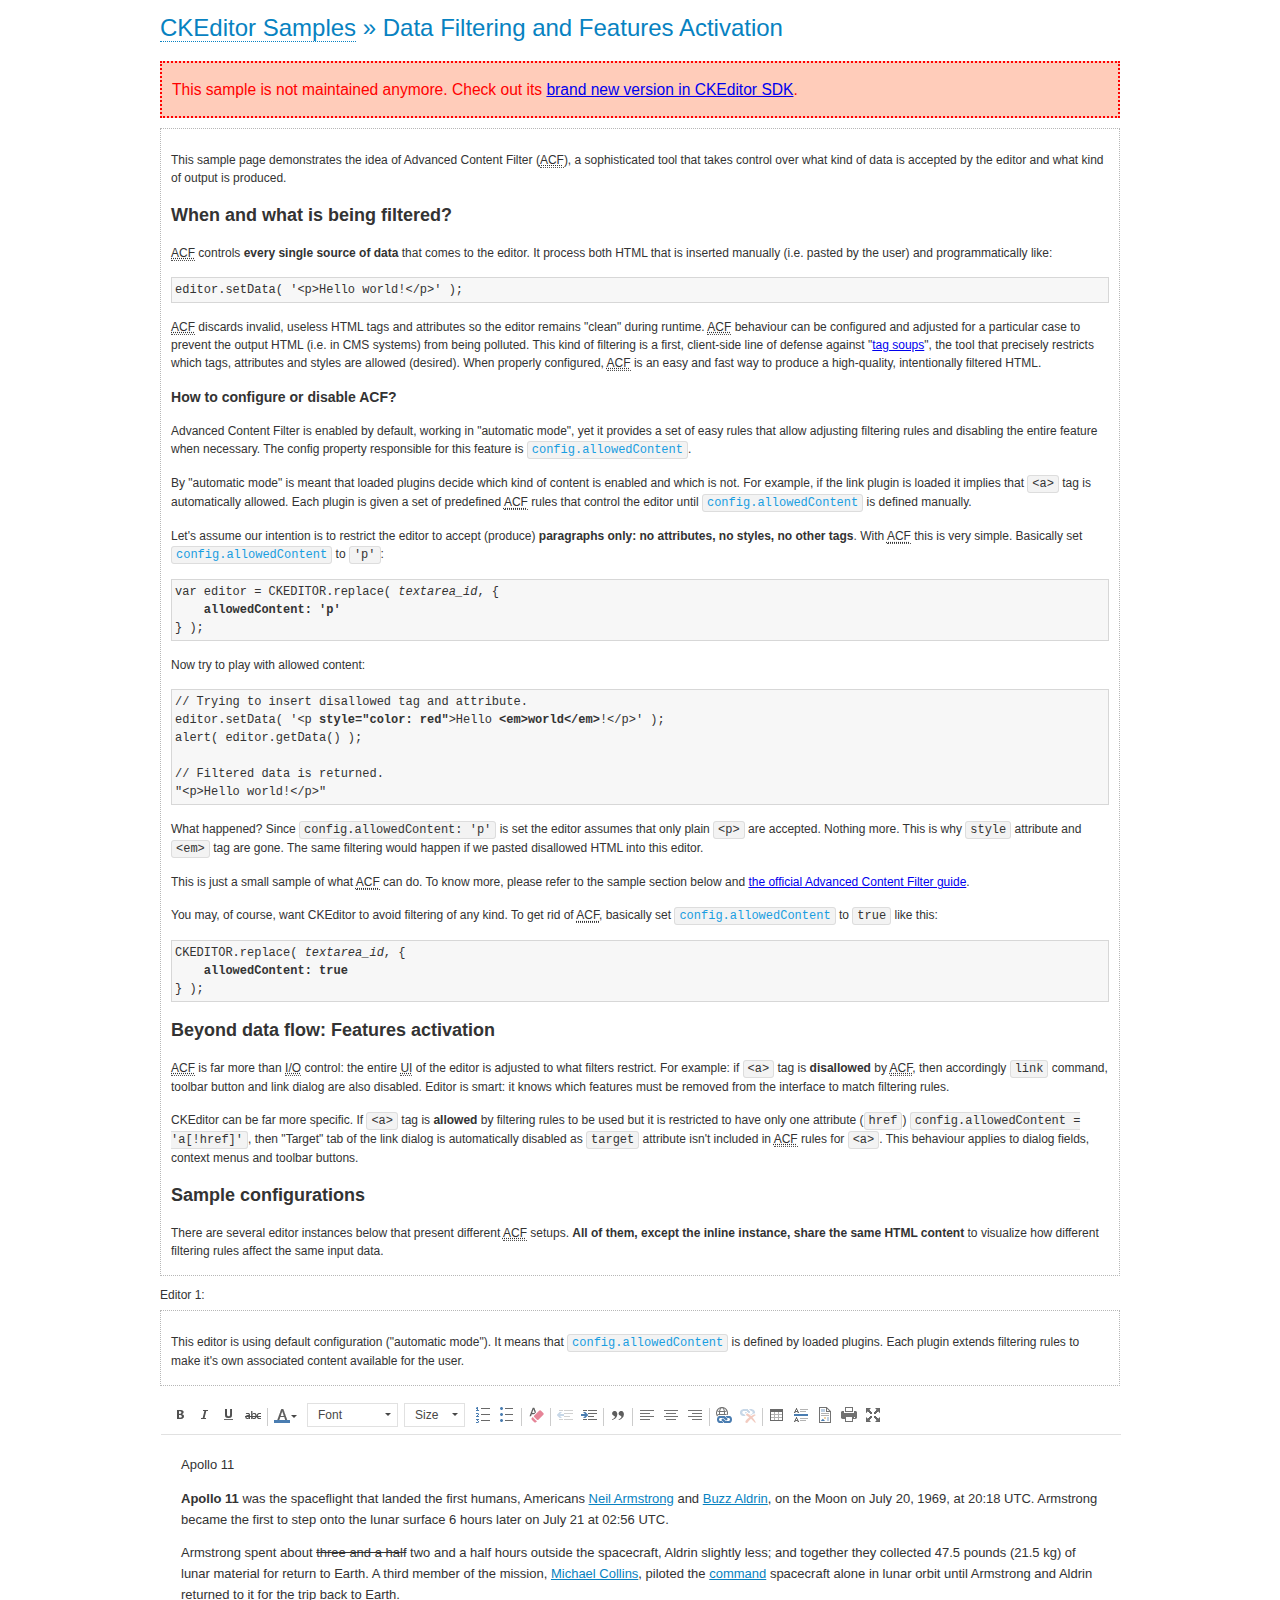
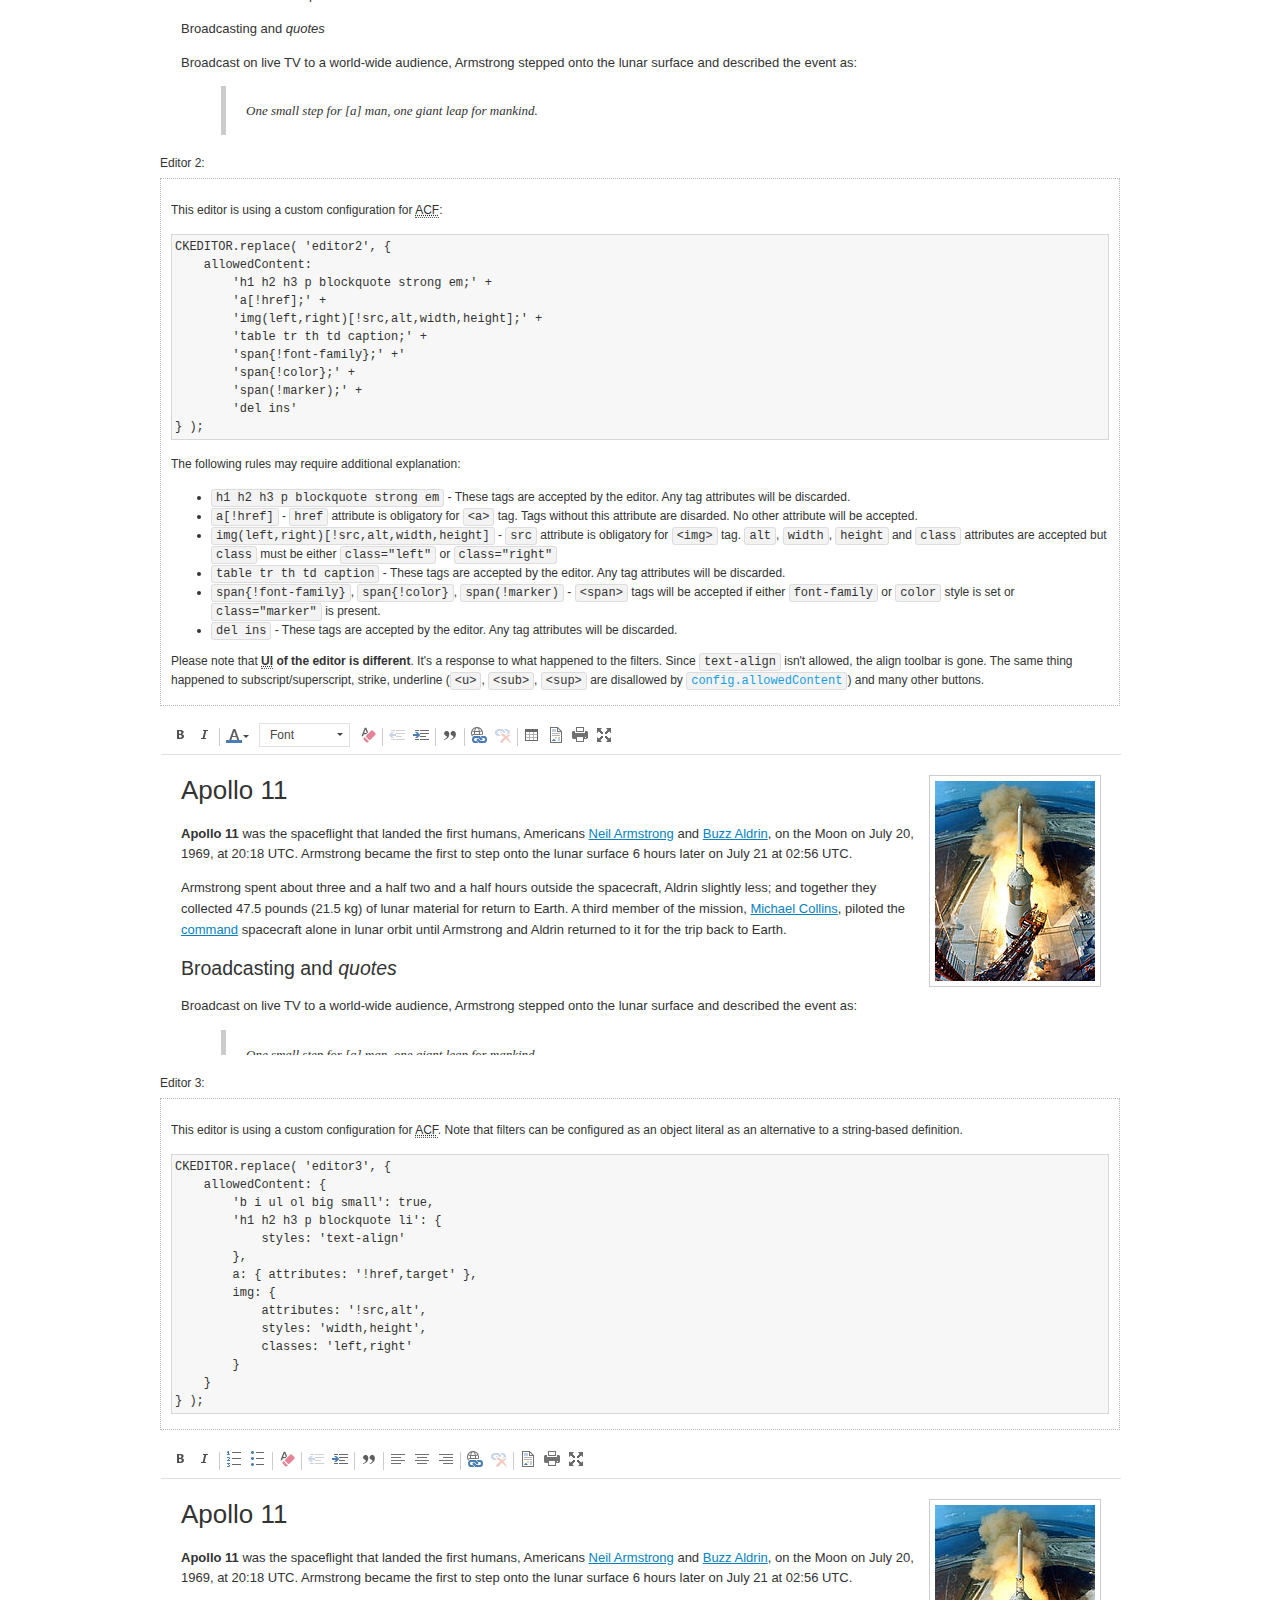
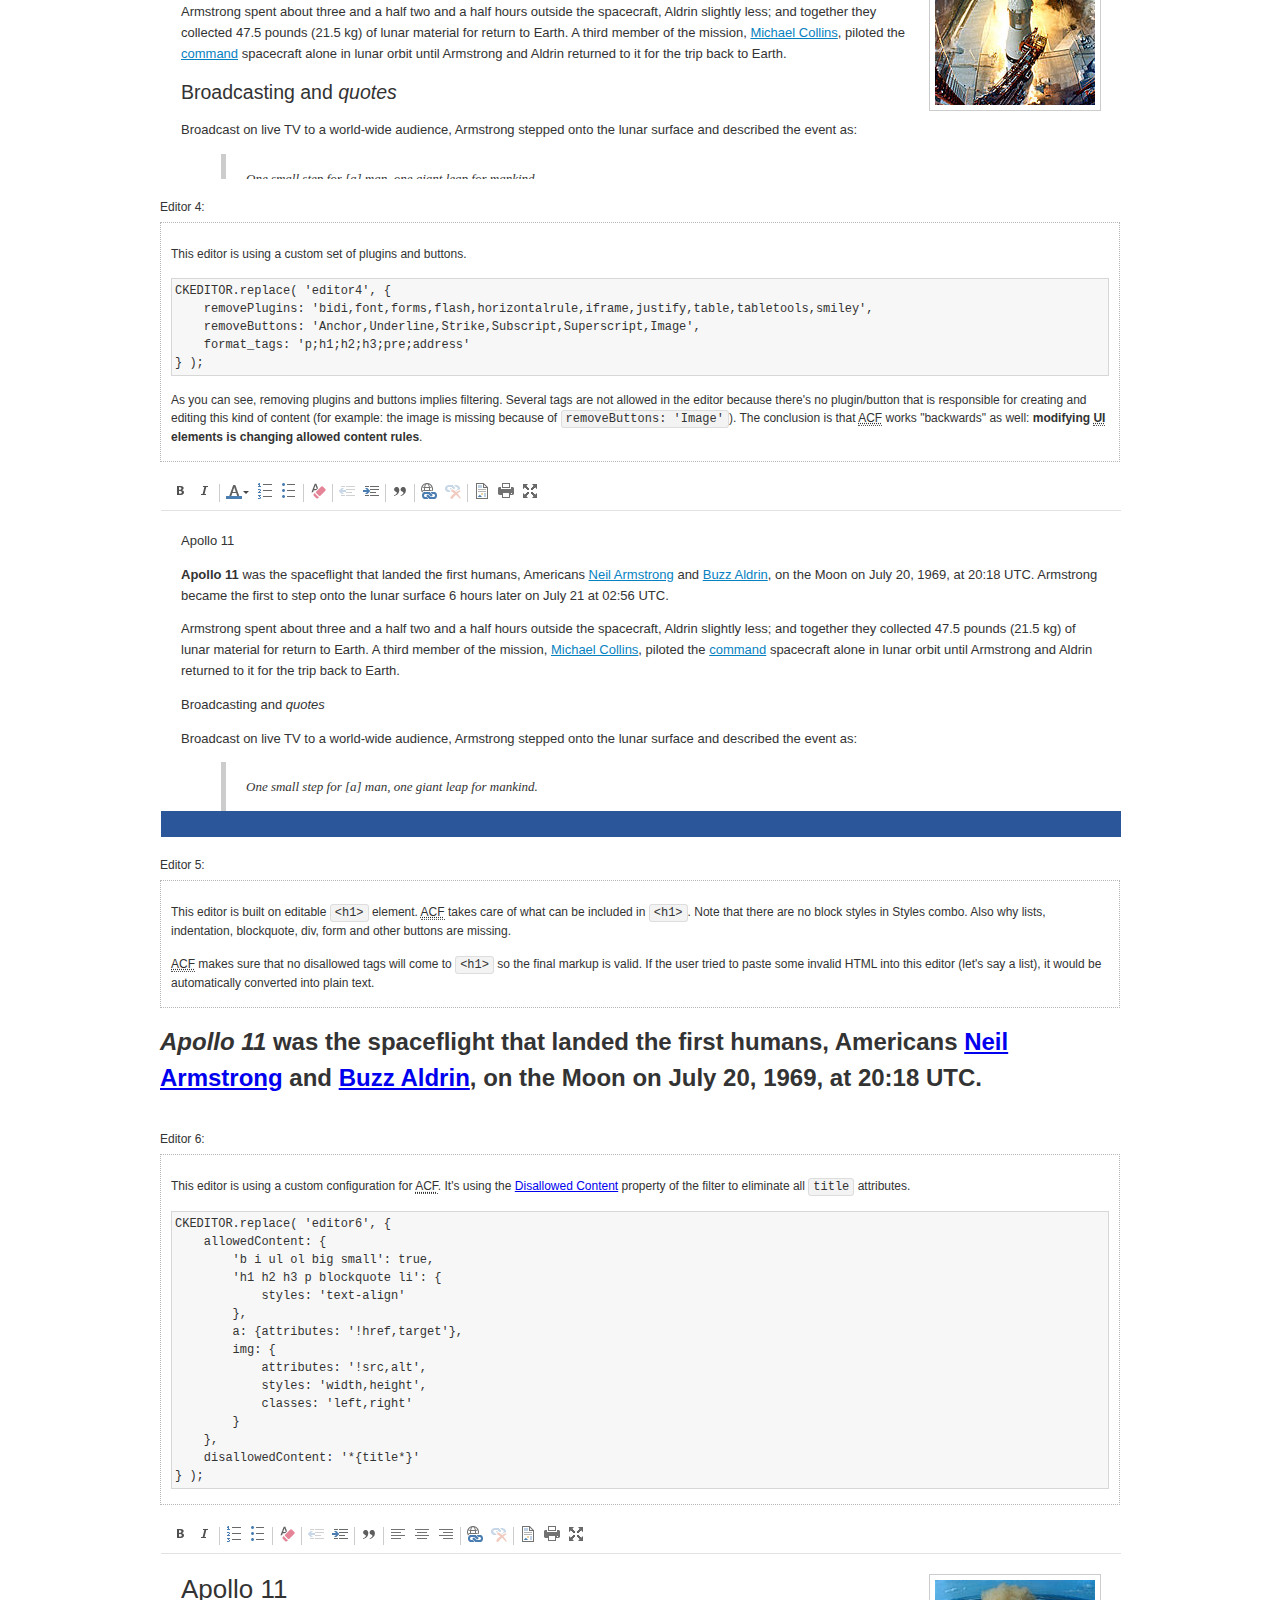
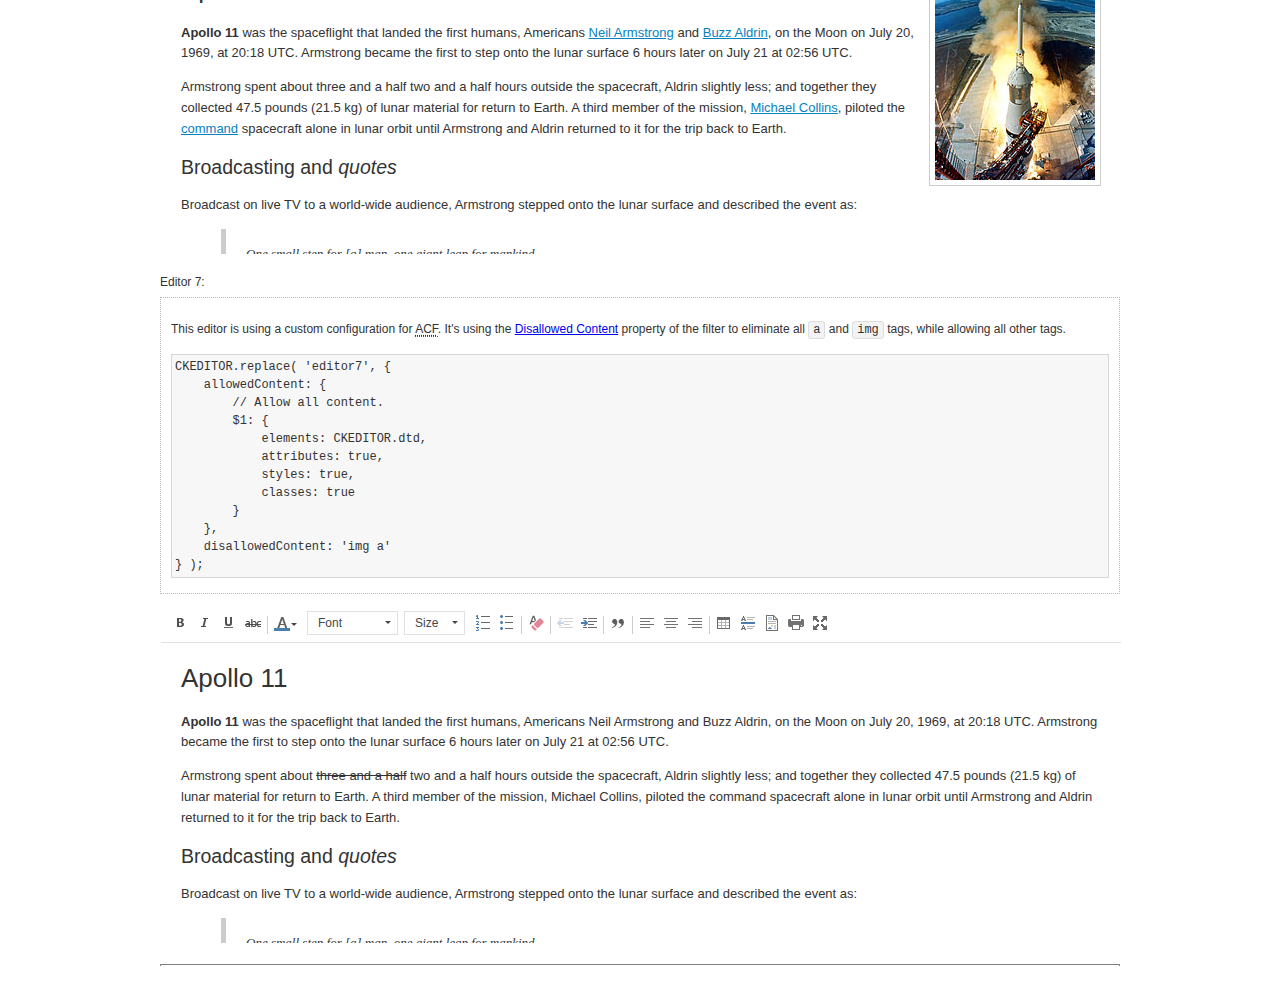
<file: ckeditor/samples/old/datafiltering.html>
<!DOCTYPE html>
<!--
Copyright (c) 2003-2016, CKSource - Frederico Knabben. All rights reserved.
For licensing, see LICENSE.md or http://ckeditor.com/license
-->
<html>
<head>
	<meta charset="utf-8">
	<title>Data Filtering &mdash; CKEditor Sample</title>
	<script src="../../ckeditor.js"></script>
	<link rel="stylesheet" href="sample.css">
	<script>
		// Remove advanced tabs for all editors.
		CKEDITOR.config.removeDialogTabs = 'image:advanced;link:advanced;flash:advanced;creatediv:advanced;editdiv:advanced';
	</script>
</head>
<body>
	<h1 class="samples">
		<a href="index.html">CKEditor Samples</a> &raquo; Data Filtering and Features Activation
	</h1>
	<div class="warning deprecated">
		This sample is not maintained anymore. Check out its <a href="http://sdk.ckeditor.com/samples/acf.html">brand new version in CKEditor SDK</a>.
	</div>
	<div class="description">
		<p>
			This sample page demonstrates the idea of Advanced Content Filter
			(<abbr title="Advanced Content Filter">ACF</abbr>), a sophisticated
			tool that takes control over what kind of data is accepted by the editor and what
			kind of output is produced.
		</p>
		<h2>When and what is being filtered?</h2>
		<p>
			<abbr title="Advanced Content Filter">ACF</abbr> controls
			<strong>every single source of data</strong> that comes to the editor.
			It process both HTML that is inserted manually (i.e. pasted by the user)
			and programmatically like:
		</p>
<pre class="samples">
editor.setData( '&lt;p&gt;Hello world!&lt;/p&gt;' );
</pre>
		<p>
			<abbr title="Advanced Content Filter">ACF</abbr> discards invalid,
			useless HTML tags and attributes so the editor remains "clean" during
			runtime. <abbr title="Advanced Content Filter">ACF</abbr> behaviour
			can be configured and adjusted for a particular case to prevent the
			output HTML (i.e. in CMS systems) from being polluted.

			This kind of filtering is a first, client-side line of defense
			against "<a href="http://en.wikipedia.org/wiki/Tag_soup">tag soups</a>",
			the tool that precisely restricts which tags, attributes and styles
			are allowed (desired). When properly configured, <abbr title="Advanced Content Filter">ACF</abbr>
			is an easy and fast way to produce a high-quality, intentionally filtered HTML.
		</p>

		<h3>How to configure or disable ACF?</h3>
		<p>
			Advanced Content Filter is enabled by default, working in "automatic mode", yet
			it provides a set of easy rules that allow adjusting filtering rules
			and disabling the entire feature when necessary. The config property
			responsible for this feature is <code><a class="samples"
			href="http://docs.ckeditor.com/#!/api/CKEDITOR.config-cfg-allowedContent">config.allowedContent</a></code>.
		</p>
		<p>
			By "automatic mode" is meant that loaded plugins decide which kind
			of content is enabled and which is not. For example, if the link
			plugin is loaded it implies that <code>&lt;a&gt;</code> tag is
			automatically allowed. Each plugin is given a set
			of predefined <abbr title="Advanced Content Filter">ACF</abbr> rules
			that control the editor until <code><a class="samples"
			href="http://docs.ckeditor.com/#!/api/CKEDITOR.config-cfg-allowedContent">
			config.allowedContent</a></code>
			is defined manually.
		</p>
		<p>
			Let's assume our intention is to restrict the editor to accept (produce) <strong>paragraphs
			only: no attributes, no styles, no other tags</strong>.
			With <abbr title="Advanced Content Filter">ACF</abbr>
			this is very simple. Basically set <code><a class="samples"
			href="http://docs.ckeditor.com/#!/api/CKEDITOR.config-cfg-allowedContent">
			config.allowedContent</a></code> to <code>'p'</code>:
		</p>
<pre class="samples">
var editor = CKEDITOR.replace( <em>textarea_id</em>, {
	<strong>allowedContent: 'p'</strong>
} );
</pre>
		<p>
			Now try to play with allowed content:
		</p>
<pre class="samples">
// Trying to insert disallowed tag and attribute.
editor.setData( '&lt;p <strong>style="color: red"</strong>&gt;Hello <strong>&lt;em&gt;world&lt;/em&gt;</strong>!&lt;/p&gt;' );
alert( editor.getData() );

// Filtered data is returned.
"&lt;p&gt;Hello world!&lt;/p&gt;"
</pre>
		<p>
			What happened? Since <code>config.allowedContent: 'p'</code> is set the editor assumes
			that only plain <code>&lt;p&gt;</code> are accepted. Nothing more. This is why
			<code>style</code> attribute and <code>&lt;em&gt;</code> tag are gone. The same
			filtering would happen if we pasted disallowed HTML into this editor.
		</p>
		<p>
			This is just a small sample of what <abbr title="Advanced Content Filter">ACF</abbr>
			can do. To know more, please refer to the sample section below and
			<a href="http://docs.ckeditor.com/#!/guide/dev_advanced_content_filter">the official Advanced Content Filter guide</a>.
		</p>
		<p>
			You may, of course, want CKEditor to avoid filtering of any kind.
			To get rid of <abbr title="Advanced Content Filter">ACF</abbr>,
			basically set <code><a class="samples"
			href="http://docs.ckeditor.com/#!/api/CKEDITOR.config-cfg-allowedContent">
			config.allowedContent</a></code> to <code>true</code> like this:
		</p>
<pre class="samples">
CKEDITOR.replace( <em>textarea_id</em>, {
	<strong>allowedContent: true</strong>
} );
</pre>

		<h2>Beyond data flow: Features activation</h2>
		<p>
			<abbr title="Advanced Content Filter">ACF</abbr> is far more than
			<abbr title="Input/Output">I/O</abbr> control: the entire
			<abbr title="User Interface">UI</abbr> of the editor is adjusted to what
			filters restrict. For example: if <code>&lt;a&gt;</code> tag is
			<strong>disallowed</strong>
			by <abbr title="Advanced Content Filter">ACF</abbr>,
			then accordingly <code>link</code> command, toolbar button and link dialog
			are also disabled. Editor is smart: it knows which features must be
			removed from the interface to match filtering rules.
		</p>
		<p>
			CKEditor can be far more specific. If <code>&lt;a&gt;</code> tag is
			<strong>allowed</strong> by filtering rules to be used but it is restricted
			to have only one attribute (<code>href</code>)
			<code>config.allowedContent = 'a[!href]'</code>, then
			"Target" tab of the link dialog is automatically disabled as <code>target</code>
			attribute isn't included in <abbr title="Advanced Content Filter">ACF</abbr> rules
			for <code>&lt;a&gt;</code>. This behaviour applies to dialog fields, context
			menus and toolbar buttons.
		</p>

		<h2>Sample configurations</h2>
		<p>
			There are several editor instances below that present different
			<abbr title="Advanced Content Filter">ACF</abbr> setups. <strong>All of them,
			except the inline instance, share the same HTML content</strong> to visualize
			how different filtering rules affect the same input data.
		</p>
	</div>

	<div>
		<label for="editor1">
			Editor 1:
		</label>
		<div class="description">
			<p>
				This editor is using default configuration ("automatic mode"). It means that
				<code><a class="samples"
				href="http://docs.ckeditor.com/#!/api/CKEDITOR.config-cfg-allowedContent">
				config.allowedContent</a></code> is defined by loaded plugins.
				Each plugin extends filtering rules to make it's own associated content
				available for the user.
			</p>
		</div>
		<textarea cols="80" id="editor1" name="editor1" rows="10">
			&lt;h1&gt;&lt;img alt=&quot;Saturn V carrying Apollo 11&quot; class=&quot;right&quot; src=&quot;assets/sample.jpg&quot;/&gt; Apollo 11&lt;/h1&gt; &lt;p&gt;&lt;b&gt;Apollo 11&lt;/b&gt; was the spaceflight that landed the first humans, Americans &lt;a href=&quot;http://en.wikipedia.org/wiki/Neil_Armstrong&quot; title=&quot;Neil Armstrong&quot;&gt;Neil Armstrong&lt;/a&gt; and &lt;a href=&quot;http://en.wikipedia.org/wiki/Buzz_Aldrin&quot; title=&quot;Buzz Aldrin&quot;&gt;Buzz Aldrin&lt;/a&gt;, on the Moon on July 20, 1969, at 20:18 UTC. Armstrong became the first to step onto the lunar surface 6 hours later on July 21 at 02:56 UTC.&lt;/p&gt; &lt;p&gt;Armstrong spent about &lt;s&gt;three and a half&lt;/s&gt; two and a half hours outside the spacecraft, Aldrin slightly less; and together they collected 47.5 pounds (21.5&amp;nbsp;kg) of lunar material for return to Earth. A third member of the mission, &lt;a href=&quot;http://en.wikipedia.org/wiki/Michael_Collins_(astronaut)&quot; title=&quot;Michael Collins (astronaut)&quot;&gt;Michael Collins&lt;/a&gt;, piloted the &lt;a href=&quot;http://en.wikipedia.org/wiki/Apollo_Command/Service_Module&quot; title=&quot;Apollo Command/Service Module&quot;&gt;command&lt;/a&gt; spacecraft alone in lunar orbit until Armstrong and Aldrin returned to it for the trip back to Earth.&lt;/p&gt; &lt;h2&gt;Broadcasting and &lt;em&gt;quotes&lt;/em&gt; &lt;a id=&quot;quotes&quot; name=&quot;quotes&quot;&gt;&lt;/a&gt;&lt;/h2&gt; &lt;p&gt;Broadcast on live TV to a world-wide audience, Armstrong stepped onto the lunar surface and described the event as:&lt;/p&gt; &lt;blockquote&gt;&lt;p&gt;One small step for [a] man, one giant leap for mankind.&lt;/p&gt;&lt;/blockquote&gt; &lt;p&gt;Apollo 11 effectively ended the &lt;a href=&quot;http://en.wikipedia.org/wiki/Space_Race&quot; title=&quot;Space Race&quot;&gt;Space Race&lt;/a&gt; and fulfilled a national goal proposed in 1961 by the late U.S. President &lt;a href=&quot;http://en.wikipedia.org/wiki/John_F._Kennedy&quot; title=&quot;John F. Kennedy&quot;&gt;John F. Kennedy&lt;/a&gt; in a speech before the United States Congress:&lt;/p&gt; &lt;blockquote&gt;&lt;p&gt;[...] before this decade is out, of landing a man on the Moon and returning him safely to the Earth.&lt;/p&gt;&lt;/blockquote&gt; &lt;h2&gt;Technical details &lt;a id=&quot;tech-details&quot; name=&quot;tech-details&quot;&gt;&lt;/a&gt;&lt;/h2&gt; &lt;table align=&quot;right&quot; border=&quot;1&quot; bordercolor=&quot;#ccc&quot; cellpadding=&quot;5&quot; cellspacing=&quot;0&quot; style=&quot;border-collapse:collapse;margin:10px 0 10px 15px;&quot;&gt; &lt;caption&gt;&lt;strong&gt;Mission crew&lt;/strong&gt;&lt;/caption&gt; &lt;thead&gt; &lt;tr&gt; &lt;th scope=&quot;col&quot;&gt;Position&lt;/th&gt; &lt;th scope=&quot;col&quot;&gt;Astronaut&lt;/th&gt; &lt;/tr&gt; &lt;/thead&gt; &lt;tbody&gt; &lt;tr&gt; &lt;td&gt;Commander&lt;/td&gt; &lt;td&gt;Neil A. Armstrong&lt;/td&gt; &lt;/tr&gt; &lt;tr&gt; &lt;td&gt;Command Module Pilot&lt;/td&gt; &lt;td&gt;Michael Collins&lt;/td&gt; &lt;/tr&gt; &lt;tr&gt; &lt;td&gt;Lunar Module Pilot&lt;/td&gt; &lt;td&gt;Edwin &amp;quot;Buzz&amp;quot; E. Aldrin, Jr.&lt;/td&gt; &lt;/tr&gt; &lt;/tbody&gt; &lt;/table&gt; &lt;p&gt;Launched by a &lt;strong&gt;Saturn V&lt;/strong&gt; rocket from &lt;a href=&quot;http://en.wikipedia.org/wiki/Kennedy_Space_Center&quot; title=&quot;Kennedy Space Center&quot;&gt;Kennedy Space Center&lt;/a&gt; in Merritt Island, Florida on July 16, Apollo 11 was the fifth manned mission of &lt;a href=&quot;http://en.wikipedia.org/wiki/NASA&quot; title=&quot;NASA&quot;&gt;NASA&lt;/a&gt;&amp;#39;s Apollo program. The Apollo spacecraft had three parts:&lt;/p&gt; &lt;ol&gt; &lt;li&gt;&lt;strong&gt;Command Module&lt;/strong&gt; with a cabin for the three astronauts which was the only part which landed back on Earth&lt;/li&gt; &lt;li&gt;&lt;strong&gt;Service Module&lt;/strong&gt; which supported the Command Module with propulsion, electrical power, oxygen and water&lt;/li&gt; &lt;li&gt;&lt;strong&gt;Lunar Module&lt;/strong&gt; for landing on the Moon.&lt;/li&gt; &lt;/ol&gt; &lt;p&gt;After being sent to the Moon by the Saturn V&amp;#39;s upper stage, the astronauts separated the spacecraft from it and travelled for three days until they entered into lunar orbit. Armstrong and Aldrin then moved into the Lunar Module and landed in the &lt;a href=&quot;http://en.wikipedia.org/wiki/Mare_Tranquillitatis&quot; title=&quot;Mare Tranquillitatis&quot;&gt;Sea of Tranquility&lt;/a&gt;. They stayed a total of about 21 and a half hours on the lunar surface. After lifting off in the upper part of the Lunar Module and rejoining Collins in the Command Module, they returned to Earth and landed in the &lt;a href=&quot;http://en.wikipedia.org/wiki/Pacific_Ocean&quot; title=&quot;Pacific Ocean&quot;&gt;Pacific Ocean&lt;/a&gt; on July 24.&lt;/p&gt; &lt;hr/&gt; &lt;p style=&quot;text-align: right;&quot;&gt;&lt;small&gt;Source: &lt;a href=&quot;http://en.wikipedia.org/wiki/Apollo_11&quot;&gt;Wikipedia.org&lt;/a&gt;&lt;/small&gt;&lt;/p&gt;
		</textarea>

		<script>

			CKEDITOR.replace( 'editor1' );

		</script>
	</div>

	<br>

	<div>
		<label for="editor2">
			Editor 2:
		</label>
		<div class="description">
			<p>
				This editor is using a custom configuration for
				<abbr title="Advanced Content Filter">ACF</abbr>:
			</p>
<pre class="samples">
CKEDITOR.replace( 'editor2', {
	allowedContent:
		'h1 h2 h3 p blockquote strong em;' +
		'a[!href];' +
		'img(left,right)[!src,alt,width,height];' +
		'table tr th td caption;' +
		'span{!font-family};' +'
		'span{!color};' +
		'span(!marker);' +
		'del ins'
} );
</pre>
			<p>
				The following rules may require additional explanation:
			</p>
			<ul>
				<li>
					<code>h1 h2 h3 p blockquote strong em</code> - These tags
					are accepted by the editor. Any tag attributes will be discarded.
				</li>
				<li>
					<code>a[!href]</code> - <code>href</code> attribute is obligatory
					for <code>&lt;a&gt;</code> tag. Tags without this attribute
					are disarded. No other attribute will be accepted.
				</li>
				<li>
					<code>img(left,right)[!src,alt,width,height]</code> - <code>src</code>
					attribute is obligatory for <code>&lt;img&gt;</code> tag.
					<code>alt</code>, <code>width</code>, <code>height</code>
					and <code>class</code> attributes are accepted but
					<code>class</code> must be either <code>class="left"</code>
					or <code>class="right"</code>
				</li>
				<li>
					<code>table tr th td caption</code> - These tags
					are accepted by the editor. Any tag attributes will be discarded.
				</li>
				<li>
					<code>span{!font-family}</code>, <code>span{!color}</code>,
					<code>span(!marker)</code> - <code>&lt;span&gt;</code> tags
					will be accepted if either <code>font-family</code> or
					<code>color</code> style is set or <code>class="marker"</code>
					is present.
				</li>
				<li>
					<code>del ins</code> - These tags
					are accepted by the editor. Any tag attributes will be discarded.
				</li>
			</ul>
			<p>
				Please note that <strong><abbr title="User Interface">UI</abbr> of the
				editor is different</strong>. It's a response to what happened to the filters.
				Since <code>text-align</code> isn't allowed, the align toolbar is gone.
				The same thing happened to subscript/superscript, strike, underline
				(<code>&lt;u&gt;</code>, <code>&lt;sub&gt;</code>, <code>&lt;sup&gt;</code>
				are disallowed by <code><a class="samples"
				href="http://docs.ckeditor.com/#!/api/CKEDITOR.config-cfg-allowedContent">
				config.allowedContent</a></code>) and many other buttons.
			</p>
		</div>
		<textarea cols="80" id="editor2" name="editor2" rows="10">
			&lt;h1&gt;&lt;img alt=&quot;Saturn V carrying Apollo 11&quot; class=&quot;right&quot; src=&quot;assets/sample.jpg&quot;/&gt; Apollo 11&lt;/h1&gt; &lt;p&gt;&lt;b&gt;Apollo 11&lt;/b&gt; was the spaceflight that landed the first humans, Americans &lt;a href=&quot;http://en.wikipedia.org/wiki/Neil_Armstrong&quot; title=&quot;Neil Armstrong&quot;&gt;Neil Armstrong&lt;/a&gt; and &lt;a href=&quot;http://en.wikipedia.org/wiki/Buzz_Aldrin&quot; title=&quot;Buzz Aldrin&quot;&gt;Buzz Aldrin&lt;/a&gt;, on the Moon on July 20, 1969, at 20:18 UTC. Armstrong became the first to step onto the lunar surface 6 hours later on July 21 at 02:56 UTC.&lt;/p&gt; &lt;p&gt;Armstrong spent about &lt;s&gt;three and a half&lt;/s&gt; two and a half hours outside the spacecraft, Aldrin slightly less; and together they collected 47.5 pounds (21.5&amp;nbsp;kg) of lunar material for return to Earth. A third member of the mission, &lt;a href=&quot;http://en.wikipedia.org/wiki/Michael_Collins_(astronaut)&quot; title=&quot;Michael Collins (astronaut)&quot;&gt;Michael Collins&lt;/a&gt;, piloted the &lt;a href=&quot;http://en.wikipedia.org/wiki/Apollo_Command/Service_Module&quot; title=&quot;Apollo Command/Service Module&quot;&gt;command&lt;/a&gt; spacecraft alone in lunar orbit until Armstrong and Aldrin returned to it for the trip back to Earth.&lt;/p&gt; &lt;h2&gt;Broadcasting and &lt;em&gt;quotes&lt;/em&gt; &lt;a id=&quot;quotes&quot; name=&quot;quotes&quot;&gt;&lt;/a&gt;&lt;/h2&gt; &lt;p&gt;Broadcast on live TV to a world-wide audience, Armstrong stepped onto the lunar surface and described the event as:&lt;/p&gt; &lt;blockquote&gt;&lt;p&gt;One small step for [a] man, one giant leap for mankind.&lt;/p&gt;&lt;/blockquote&gt; &lt;p&gt;Apollo 11 effectively ended the &lt;a href=&quot;http://en.wikipedia.org/wiki/Space_Race&quot; title=&quot;Space Race&quot;&gt;Space Race&lt;/a&gt; and fulfilled a national goal proposed in 1961 by the late U.S. President &lt;a href=&quot;http://en.wikipedia.org/wiki/John_F._Kennedy&quot; title=&quot;John F. Kennedy&quot;&gt;John F. Kennedy&lt;/a&gt; in a speech before the United States Congress:&lt;/p&gt; &lt;blockquote&gt;&lt;p&gt;[...] before this decade is out, of landing a man on the Moon and returning him safely to the Earth.&lt;/p&gt;&lt;/blockquote&gt; &lt;h2&gt;Technical details &lt;a id=&quot;tech-details&quot; name=&quot;tech-details&quot;&gt;&lt;/a&gt;&lt;/h2&gt; &lt;table align=&quot;right&quot; border=&quot;1&quot; bordercolor=&quot;#ccc&quot; cellpadding=&quot;5&quot; cellspacing=&quot;0&quot; style=&quot;border-collapse:collapse;margin:10px 0 10px 15px;&quot;&gt; &lt;caption&gt;&lt;strong&gt;Mission crew&lt;/strong&gt;&lt;/caption&gt; &lt;thead&gt; &lt;tr&gt; &lt;th scope=&quot;col&quot;&gt;Position&lt;/th&gt; &lt;th scope=&quot;col&quot;&gt;Astronaut&lt;/th&gt; &lt;/tr&gt; &lt;/thead&gt; &lt;tbody&gt; &lt;tr&gt; &lt;td&gt;Commander&lt;/td&gt; &lt;td&gt;Neil A. Armstrong&lt;/td&gt; &lt;/tr&gt; &lt;tr&gt; &lt;td&gt;Command Module Pilot&lt;/td&gt; &lt;td&gt;Michael Collins&lt;/td&gt; &lt;/tr&gt; &lt;tr&gt; &lt;td&gt;Lunar Module Pilot&lt;/td&gt; &lt;td&gt;Edwin &amp;quot;Buzz&amp;quot; E. Aldrin, Jr.&lt;/td&gt; &lt;/tr&gt; &lt;/tbody&gt; &lt;/table&gt; &lt;p&gt;Launched by a &lt;strong&gt;Saturn V&lt;/strong&gt; rocket from &lt;a href=&quot;http://en.wikipedia.org/wiki/Kennedy_Space_Center&quot; title=&quot;Kennedy Space Center&quot;&gt;Kennedy Space Center&lt;/a&gt; in Merritt Island, Florida on July 16, Apollo 11 was the fifth manned mission of &lt;a href=&quot;http://en.wikipedia.org/wiki/NASA&quot; title=&quot;NASA&quot;&gt;NASA&lt;/a&gt;&amp;#39;s Apollo program. The Apollo spacecraft had three parts:&lt;/p&gt; &lt;ol&gt; &lt;li&gt;&lt;strong&gt;Command Module&lt;/strong&gt; with a cabin for the three astronauts which was the only part which landed back on Earth&lt;/li&gt; &lt;li&gt;&lt;strong&gt;Service Module&lt;/strong&gt; which supported the Command Module with propulsion, electrical power, oxygen and water&lt;/li&gt; &lt;li&gt;&lt;strong&gt;Lunar Module&lt;/strong&gt; for landing on the Moon.&lt;/li&gt; &lt;/ol&gt; &lt;p&gt;After being sent to the Moon by the Saturn V&amp;#39;s upper stage, the astronauts separated the spacecraft from it and travelled for three days until they entered into lunar orbit. Armstrong and Aldrin then moved into the Lunar Module and landed in the &lt;a href=&quot;http://en.wikipedia.org/wiki/Mare_Tranquillitatis&quot; title=&quot;Mare Tranquillitatis&quot;&gt;Sea of Tranquility&lt;/a&gt;. They stayed a total of about 21 and a half hours on the lunar surface. After lifting off in the upper part of the Lunar Module and rejoining Collins in the Command Module, they returned to Earth and landed in the &lt;a href=&quot;http://en.wikipedia.org/wiki/Pacific_Ocean&quot; title=&quot;Pacific Ocean&quot;&gt;Pacific Ocean&lt;/a&gt; on July 24.&lt;/p&gt; &lt;hr/&gt; &lt;p style=&quot;text-align: right;&quot;&gt;&lt;small&gt;Source: &lt;a href=&quot;http://en.wikipedia.org/wiki/Apollo_11&quot;&gt;Wikipedia.org&lt;/a&gt;&lt;/small&gt;&lt;/p&gt;
		</textarea>
		<script>

			CKEDITOR.replace( 'editor2', {
				allowedContent:
					'h1 h2 h3 p blockquote strong em;' +
					'a[!href];' +
					'img(left,right)[!src,alt,width,height];' +
					'table tr th td caption;' +
					'span{!font-family};' +
					'span{!color};' +
					'span(!marker);' +
					'del ins'
			} );

		</script>
	</div>

	<br>

	<div>
		<label for="editor3">
			Editor 3:
		</label>
		<div class="description">
			<p>
				This editor is using a custom configuration for
				<abbr title="Advanced Content Filter">ACF</abbr>.
				Note that filters can be configured as an object literal
				as an alternative to a string-based definition.
			</p>
<pre class="samples">
CKEDITOR.replace( 'editor3', {
	allowedContent: {
		'b i ul ol big small': true,
		'h1 h2 h3 p blockquote li': {
			styles: 'text-align'
		},
		a: { attributes: '!href,target' },
		img: {
			attributes: '!src,alt',
			styles: 'width,height',
			classes: 'left,right'
		}
	}
} );
</pre>
		</div>
		<textarea cols="80" id="editor3" name="editor3" rows="10">
			&lt;h1&gt;&lt;img alt=&quot;Saturn V carrying Apollo 11&quot; class=&quot;right&quot; src=&quot;assets/sample.jpg&quot;/&gt; Apollo 11&lt;/h1&gt; &lt;p&gt;&lt;b&gt;Apollo 11&lt;/b&gt; was the spaceflight that landed the first humans, Americans &lt;a href=&quot;http://en.wikipedia.org/wiki/Neil_Armstrong&quot; title=&quot;Neil Armstrong&quot;&gt;Neil Armstrong&lt;/a&gt; and &lt;a href=&quot;http://en.wikipedia.org/wiki/Buzz_Aldrin&quot; title=&quot;Buzz Aldrin&quot;&gt;Buzz Aldrin&lt;/a&gt;, on the Moon on July 20, 1969, at 20:18 UTC. Armstrong became the first to step onto the lunar surface 6 hours later on July 21 at 02:56 UTC.&lt;/p&gt; &lt;p&gt;Armstrong spent about &lt;s&gt;three and a half&lt;/s&gt; two and a half hours outside the spacecraft, Aldrin slightly less; and together they collected 47.5 pounds (21.5&amp;nbsp;kg) of lunar material for return to Earth. A third member of the mission, &lt;a href=&quot;http://en.wikipedia.org/wiki/Michael_Collins_(astronaut)&quot; title=&quot;Michael Collins (astronaut)&quot;&gt;Michael Collins&lt;/a&gt;, piloted the &lt;a href=&quot;http://en.wikipedia.org/wiki/Apollo_Command/Service_Module&quot; title=&quot;Apollo Command/Service Module&quot;&gt;command&lt;/a&gt; spacecraft alone in lunar orbit until Armstrong and Aldrin returned to it for the trip back to Earth.&lt;/p&gt; &lt;h2&gt;Broadcasting and &lt;em&gt;quotes&lt;/em&gt; &lt;a id=&quot;quotes&quot; name=&quot;quotes&quot;&gt;&lt;/a&gt;&lt;/h2&gt; &lt;p&gt;Broadcast on live TV to a world-wide audience, Armstrong stepped onto the lunar surface and described the event as:&lt;/p&gt; &lt;blockquote&gt;&lt;p&gt;One small step for [a] man, one giant leap for mankind.&lt;/p&gt;&lt;/blockquote&gt; &lt;p&gt;Apollo 11 effectively ended the &lt;a href=&quot;http://en.wikipedia.org/wiki/Space_Race&quot; title=&quot;Space Race&quot;&gt;Space Race&lt;/a&gt; and fulfilled a national goal proposed in 1961 by the late U.S. President &lt;a href=&quot;http://en.wikipedia.org/wiki/John_F._Kennedy&quot; title=&quot;John F. Kennedy&quot;&gt;John F. Kennedy&lt;/a&gt; in a speech before the United States Congress:&lt;/p&gt; &lt;blockquote&gt;&lt;p&gt;[...] before this decade is out, of landing a man on the Moon and returning him safely to the Earth.&lt;/p&gt;&lt;/blockquote&gt; &lt;h2&gt;Technical details &lt;a id=&quot;tech-details&quot; name=&quot;tech-details&quot;&gt;&lt;/a&gt;&lt;/h2&gt; &lt;table align=&quot;right&quot; border=&quot;1&quot; bordercolor=&quot;#ccc&quot; cellpadding=&quot;5&quot; cellspacing=&quot;0&quot; style=&quot;border-collapse:collapse;margin:10px 0 10px 15px;&quot;&gt; &lt;caption&gt;&lt;strong&gt;Mission crew&lt;/strong&gt;&lt;/caption&gt; &lt;thead&gt; &lt;tr&gt; &lt;th scope=&quot;col&quot;&gt;Position&lt;/th&gt; &lt;th scope=&quot;col&quot;&gt;Astronaut&lt;/th&gt; &lt;/tr&gt; &lt;/thead&gt; &lt;tbody&gt; &lt;tr&gt; &lt;td&gt;Commander&lt;/td&gt; &lt;td&gt;Neil A. Armstrong&lt;/td&gt; &lt;/tr&gt; &lt;tr&gt; &lt;td&gt;Command Module Pilot&lt;/td&gt; &lt;td&gt;Michael Collins&lt;/td&gt; &lt;/tr&gt; &lt;tr&gt; &lt;td&gt;Lunar Module Pilot&lt;/td&gt; &lt;td&gt;Edwin &amp;quot;Buzz&amp;quot; E. Aldrin, Jr.&lt;/td&gt; &lt;/tr&gt; &lt;/tbody&gt; &lt;/table&gt; &lt;p&gt;Launched by a &lt;strong&gt;Saturn V&lt;/strong&gt; rocket from &lt;a href=&quot;http://en.wikipedia.org/wiki/Kennedy_Space_Center&quot; title=&quot;Kennedy Space Center&quot;&gt;Kennedy Space Center&lt;/a&gt; in Merritt Island, Florida on July 16, Apollo 11 was the fifth manned mission of &lt;a href=&quot;http://en.wikipedia.org/wiki/NASA&quot; title=&quot;NASA&quot;&gt;NASA&lt;/a&gt;&amp;#39;s Apollo program. The Apollo spacecraft had three parts:&lt;/p&gt; &lt;ol&gt; &lt;li&gt;&lt;strong&gt;Command Module&lt;/strong&gt; with a cabin for the three astronauts which was the only part which landed back on Earth&lt;/li&gt; &lt;li&gt;&lt;strong&gt;Service Module&lt;/strong&gt; which supported the Command Module with propulsion, electrical power, oxygen and water&lt;/li&gt; &lt;li&gt;&lt;strong&gt;Lunar Module&lt;/strong&gt; for landing on the Moon.&lt;/li&gt; &lt;/ol&gt; &lt;p&gt;After being sent to the Moon by the Saturn V&amp;#39;s upper stage, the astronauts separated the spacecraft from it and travelled for three days until they entered into lunar orbit. Armstrong and Aldrin then moved into the Lunar Module and landed in the &lt;a href=&quot;http://en.wikipedia.org/wiki/Mare_Tranquillitatis&quot; title=&quot;Mare Tranquillitatis&quot;&gt;Sea of Tranquility&lt;/a&gt;. They stayed a total of about 21 and a half hours on the lunar surface. After lifting off in the upper part of the Lunar Module and rejoining Collins in the Command Module, they returned to Earth and landed in the &lt;a href=&quot;http://en.wikipedia.org/wiki/Pacific_Ocean&quot; title=&quot;Pacific Ocean&quot;&gt;Pacific Ocean&lt;/a&gt; on July 24.&lt;/p&gt; &lt;hr/&gt; &lt;p style=&quot;text-align: right;&quot;&gt;&lt;small&gt;Source: &lt;a href=&quot;http://en.wikipedia.org/wiki/Apollo_11&quot;&gt;Wikipedia.org&lt;/a&gt;&lt;/small&gt;&lt;/p&gt;
		</textarea>
		<script>

			CKEDITOR.replace( 'editor3', {
				allowedContent: {
					'b i ul ol big small': true,
					'h1 h2 h3 p blockquote li': {
						styles: 'text-align'
					},
					a: { attributes: '!href,target' },
					img: {
						attributes: '!src,alt',
						styles: 'width,height',
						classes: 'left,right'
					}
				}
			} );

		</script>
	</div>

	<br>

	<div>
		<label for="editor4">
			Editor 4:
		</label>
		<div class="description">
			<p>
				This editor is using a custom set of plugins and buttons.
			</p>
<pre class="samples">
CKEDITOR.replace( 'editor4', {
	removePlugins: 'bidi,font,forms,flash,horizontalrule,iframe,justify,table,tabletools,smiley',
	removeButtons: 'Anchor,Underline,Strike,Subscript,Superscript,Image',
	format_tags: 'p;h1;h2;h3;pre;address'
} );
</pre>
			<p>
				As you can see, removing plugins and buttons implies filtering.
				Several tags are not allowed in the editor because there's no
				plugin/button that is responsible for creating and editing this
				kind of content (for example: the image is missing because
				of <code>removeButtons: 'Image'</code>). The conclusion is that
				<abbr title="Advanced Content Filter">ACF</abbr> works "backwards"
				as well: <strong>modifying <abbr title="User Interface">UI</abbr>
				elements is changing allowed content rules</strong>.
			</p>
		</div>
		<textarea cols="80" id="editor4" name="editor4" rows="10">
			&lt;h1&gt;&lt;img alt=&quot;Saturn V carrying Apollo 11&quot; class=&quot;right&quot; src=&quot;assets/sample.jpg&quot;/&gt; Apollo 11&lt;/h1&gt; &lt;p&gt;&lt;b&gt;Apollo 11&lt;/b&gt; was the spaceflight that landed the first humans, Americans &lt;a href=&quot;http://en.wikipedia.org/wiki/Neil_Armstrong&quot; title=&quot;Neil Armstrong&quot;&gt;Neil Armstrong&lt;/a&gt; and &lt;a href=&quot;http://en.wikipedia.org/wiki/Buzz_Aldrin&quot; title=&quot;Buzz Aldrin&quot;&gt;Buzz Aldrin&lt;/a&gt;, on the Moon on July 20, 1969, at 20:18 UTC. Armstrong became the first to step onto the lunar surface 6 hours later on July 21 at 02:56 UTC.&lt;/p&gt; &lt;p&gt;Armstrong spent about &lt;s&gt;three and a half&lt;/s&gt; two and a half hours outside the spacecraft, Aldrin slightly less; and together they collected 47.5 pounds (21.5&amp;nbsp;kg) of lunar material for return to Earth. A third member of the mission, &lt;a href=&quot;http://en.wikipedia.org/wiki/Michael_Collins_(astronaut)&quot; title=&quot;Michael Collins (astronaut)&quot;&gt;Michael Collins&lt;/a&gt;, piloted the &lt;a href=&quot;http://en.wikipedia.org/wiki/Apollo_Command/Service_Module&quot; title=&quot;Apollo Command/Service Module&quot;&gt;command&lt;/a&gt; spacecraft alone in lunar orbit until Armstrong and Aldrin returned to it for the trip back to Earth.&lt;/p&gt; &lt;h2&gt;Broadcasting and &lt;em&gt;quotes&lt;/em&gt; &lt;a id=&quot;quotes&quot; name=&quot;quotes&quot;&gt;&lt;/a&gt;&lt;/h2&gt; &lt;p&gt;Broadcast on live TV to a world-wide audience, Armstrong stepped onto the lunar surface and described the event as:&lt;/p&gt; &lt;blockquote&gt;&lt;p&gt;One small step for [a] man, one giant leap for mankind.&lt;/p&gt;&lt;/blockquote&gt; &lt;p&gt;Apollo 11 effectively ended the &lt;a href=&quot;http://en.wikipedia.org/wiki/Space_Race&quot; title=&quot;Space Race&quot;&gt;Space Race&lt;/a&gt; and fulfilled a national goal proposed in 1961 by the late U.S. President &lt;a href=&quot;http://en.wikipedia.org/wiki/John_F._Kennedy&quot; title=&quot;John F. Kennedy&quot;&gt;John F. Kennedy&lt;/a&gt; in a speech before the United States Congress:&lt;/p&gt; &lt;blockquote&gt;&lt;p&gt;[...] before this decade is out, of landing a man on the Moon and returning him safely to the Earth.&lt;/p&gt;&lt;/blockquote&gt; &lt;h2&gt;Technical details &lt;a id=&quot;tech-details&quot; name=&quot;tech-details&quot;&gt;&lt;/a&gt;&lt;/h2&gt; &lt;table align=&quot;right&quot; border=&quot;1&quot; bordercolor=&quot;#ccc&quot; cellpadding=&quot;5&quot; cellspacing=&quot;0&quot; style=&quot;border-collapse:collapse;margin:10px 0 10px 15px;&quot;&gt; &lt;caption&gt;&lt;strong&gt;Mission crew&lt;/strong&gt;&lt;/caption&gt; &lt;thead&gt; &lt;tr&gt; &lt;th scope=&quot;col&quot;&gt;Position&lt;/th&gt; &lt;th scope=&quot;col&quot;&gt;Astronaut&lt;/th&gt; &lt;/tr&gt; &lt;/thead&gt; &lt;tbody&gt; &lt;tr&gt; &lt;td&gt;Commander&lt;/td&gt; &lt;td&gt;Neil A. Armstrong&lt;/td&gt; &lt;/tr&gt; &lt;tr&gt; &lt;td&gt;Command Module Pilot&lt;/td&gt; &lt;td&gt;Michael Collins&lt;/td&gt; &lt;/tr&gt; &lt;tr&gt; &lt;td&gt;Lunar Module Pilot&lt;/td&gt; &lt;td&gt;Edwin &amp;quot;Buzz&amp;quot; E. Aldrin, Jr.&lt;/td&gt; &lt;/tr&gt; &lt;/tbody&gt; &lt;/table&gt; &lt;p&gt;Launched by a &lt;strong&gt;Saturn V&lt;/strong&gt; rocket from &lt;a href=&quot;http://en.wikipedia.org/wiki/Kennedy_Space_Center&quot; title=&quot;Kennedy Space Center&quot;&gt;Kennedy Space Center&lt;/a&gt; in Merritt Island, Florida on July 16, Apollo 11 was the fifth manned mission of &lt;a href=&quot;http://en.wikipedia.org/wiki/NASA&quot; title=&quot;NASA&quot;&gt;NASA&lt;/a&gt;&amp;#39;s Apollo program. The Apollo spacecraft had three parts:&lt;/p&gt; &lt;ol&gt; &lt;li&gt;&lt;strong&gt;Command Module&lt;/strong&gt; with a cabin for the three astronauts which was the only part which landed back on Earth&lt;/li&gt; &lt;li&gt;&lt;strong&gt;Service Module&lt;/strong&gt; which supported the Command Module with propulsion, electrical power, oxygen and water&lt;/li&gt; &lt;li&gt;&lt;strong&gt;Lunar Module&lt;/strong&gt; for landing on the Moon.&lt;/li&gt; &lt;/ol&gt; &lt;p&gt;After being sent to the Moon by the Saturn V&amp;#39;s upper stage, the astronauts separated the spacecraft from it and travelled for three days until they entered into lunar orbit. Armstrong and Aldrin then moved into the Lunar Module and landed in the &lt;a href=&quot;http://en.wikipedia.org/wiki/Mare_Tranquillitatis&quot; title=&quot;Mare Tranquillitatis&quot;&gt;Sea of Tranquility&lt;/a&gt;. They stayed a total of about 21 and a half hours on the lunar surface. After lifting off in the upper part of the Lunar Module and rejoining Collins in the Command Module, they returned to Earth and landed in the &lt;a href=&quot;http://en.wikipedia.org/wiki/Pacific_Ocean&quot; title=&quot;Pacific Ocean&quot;&gt;Pacific Ocean&lt;/a&gt; on July 24.&lt;/p&gt; &lt;hr/&gt; &lt;p style=&quot;text-align: right;&quot;&gt;&lt;small&gt;Source: &lt;a href=&quot;http://en.wikipedia.org/wiki/Apollo_11&quot;&gt;Wikipedia.org&lt;/a&gt;&lt;/small&gt;&lt;/p&gt;
		</textarea>
		<script>

			CKEDITOR.replace( 'editor4', {
				removePlugins: 'bidi,div,font,forms,flash,horizontalrule,iframe,justify,table,tabletools,smiley',
				removeButtons: 'Anchor,Underline,Strike,Subscript,Superscript,Image',
				format_tags: 'p;h1;h2;h3;pre;address'
			} );

		</script>
	</div>

	<br>

	<div>
		<label for="editor5">
			Editor 5:
		</label>
		<div class="description">
			<p>
				This editor is built on editable <code>&lt;h1&gt;</code> element.
				<abbr title="Advanced Content Filter">ACF</abbr> takes care of
				what can be included in <code>&lt;h1&gt;</code>. Note that there
				are no block styles in Styles combo. Also why lists, indentation,
				blockquote, div, form and other buttons are missing.
			</p>
			<p>
				<abbr title="Advanced Content Filter">ACF</abbr> makes sure that
				no disallowed tags will come to <code>&lt;h1&gt;</code> so the final
				markup is valid. If the user tried to paste some invalid HTML
				into this editor (let's say a list), it would be automatically
				converted into plain text.
			</p>
		</div>
		<h1 id="editor5" contenteditable="true">
			<em>Apollo 11</em> was the spaceflight that landed the first humans, Americans <a href="http://en.wikipedia.org/wiki/Neil_Armstrong" title="Neil Armstrong">Neil Armstrong</a> and <a href="http://en.wikipedia.org/wiki/Buzz_Aldrin" title="Buzz Aldrin">Buzz Aldrin</a>, on the Moon on July 20, 1969, at 20:18 UTC.
		</h1>
	</div>

	<br>

	<div>
		<label for="editor3">
			Editor 6:
		</label>
		<div class="description">
			<p>
				This editor is using a custom configuration for <abbr title="Advanced Content Filter">ACF</abbr>.
				It's using the <a href="http://docs.ckeditor.com/#!/guide/dev_disallowed_content" rel="noopener noreferrer" target="_blank">
				Disallowed Content</a> property of the filter to eliminate all <code>title</code> attributes.
			</p>

<pre class="samples">
CKEDITOR.replace( 'editor6', {
	allowedContent: {
		'b i ul ol big small': true,
		'h1 h2 h3 p blockquote li': {
			styles: 'text-align'
		},
		a: {attributes: '!href,target'},
		img: {
			attributes: '!src,alt',
			styles: 'width,height',
			classes: 'left,right'
		}
	},
	disallowedContent: '*{title*}'
} );
</pre>
		</div>
		<textarea cols="80" id="editor6" name="editor6" rows="10">
			&lt;h1&gt;&lt;img alt=&quot;Saturn V carrying Apollo 11&quot; class=&quot;right&quot; src=&quot;assets/sample.jpg&quot;/&gt; Apollo 11&lt;/h1&gt; &lt;p&gt;&lt;b&gt;Apollo 11&lt;/b&gt; was the spaceflight that landed the first humans, Americans &lt;a href=&quot;http://en.wikipedia.org/wiki/Neil_Armstrong&quot; title=&quot;Neil Armstrong&quot;&gt;Neil Armstrong&lt;/a&gt; and &lt;a href=&quot;http://en.wikipedia.org/wiki/Buzz_Aldrin&quot; title=&quot;Buzz Aldrin&quot;&gt;Buzz Aldrin&lt;/a&gt;, on the Moon on July 20, 1969, at 20:18 UTC. Armstrong became the first to step onto the lunar surface 6 hours later on July 21 at 02:56 UTC.&lt;/p&gt; &lt;p&gt;Armstrong spent about &lt;s&gt;three and a half&lt;/s&gt; two and a half hours outside the spacecraft, Aldrin slightly less; and together they collected 47.5 pounds (21.5&amp;nbsp;kg) of lunar material for return to Earth. A third member of the mission, &lt;a href=&quot;http://en.wikipedia.org/wiki/Michael_Collins_(astronaut)&quot; title=&quot;Michael Collins (astronaut)&quot;&gt;Michael Collins&lt;/a&gt;, piloted the &lt;a href=&quot;http://en.wikipedia.org/wiki/Apollo_Command/Service_Module&quot; title=&quot;Apollo Command/Service Module&quot;&gt;command&lt;/a&gt; spacecraft alone in lunar orbit until Armstrong and Aldrin returned to it for the trip back to Earth.&lt;/p&gt; &lt;h2&gt;Broadcasting and &lt;em&gt;quotes&lt;/em&gt; &lt;a id=&quot;quotes&quot; name=&quot;quotes&quot;&gt;&lt;/a&gt;&lt;/h2&gt; &lt;p&gt;Broadcast on live TV to a world-wide audience, Armstrong stepped onto the lunar surface and described the event as:&lt;/p&gt; &lt;blockquote&gt;&lt;p&gt;One small step for [a] man, one giant leap for mankind.&lt;/p&gt;&lt;/blockquote&gt; &lt;p&gt;Apollo 11 effectively ended the &lt;a href=&quot;http://en.wikipedia.org/wiki/Space_Race&quot; title=&quot;Space Race&quot;&gt;Space Race&lt;/a&gt; and fulfilled a national goal proposed in 1961 by the late U.S. President &lt;a href=&quot;http://en.wikipedia.org/wiki/John_F._Kennedy&quot; title=&quot;John F. Kennedy&quot;&gt;John F. Kennedy&lt;/a&gt; in a speech before the United States Congress:&lt;/p&gt; &lt;blockquote&gt;&lt;p&gt;[...] before this decade is out, of landing a man on the Moon and returning him safely to the Earth.&lt;/p&gt;&lt;/blockquote&gt; &lt;h2&gt;Technical details &lt;a id=&quot;tech-details&quot; name=&quot;tech-details&quot;&gt;&lt;/a&gt;&lt;/h2&gt; &lt;table align=&quot;right&quot; border=&quot;1&quot; bordercolor=&quot;#ccc&quot; cellpadding=&quot;5&quot; cellspacing=&quot;0&quot; style=&quot;border-collapse:collapse;margin:10px 0 10px 15px;&quot;&gt; &lt;caption&gt;&lt;strong&gt;Mission crew&lt;/strong&gt;&lt;/caption&gt; &lt;thead&gt; &lt;tr&gt; &lt;th scope=&quot;col&quot;&gt;Position&lt;/th&gt; &lt;th scope=&quot;col&quot;&gt;Astronaut&lt;/th&gt; &lt;/tr&gt; &lt;/thead&gt; &lt;tbody&gt; &lt;tr&gt; &lt;td&gt;Commander&lt;/td&gt; &lt;td&gt;Neil A. Armstrong&lt;/td&gt; &lt;/tr&gt; &lt;tr&gt; &lt;td&gt;Command Module Pilot&lt;/td&gt; &lt;td&gt;Michael Collins&lt;/td&gt; &lt;/tr&gt; &lt;tr&gt; &lt;td&gt;Lunar Module Pilot&lt;/td&gt; &lt;td&gt;Edwin &amp;quot;Buzz&amp;quot; E. Aldrin, Jr.&lt;/td&gt; &lt;/tr&gt; &lt;/tbody&gt; &lt;/table&gt; &lt;p&gt;Launched by a &lt;strong&gt;Saturn V&lt;/strong&gt; rocket from &lt;a href=&quot;http://en.wikipedia.org/wiki/Kennedy_Space_Center&quot; title=&quot;Kennedy Space Center&quot;&gt;Kennedy Space Center&lt;/a&gt; in Merritt Island, Florida on July 16, Apollo 11 was the fifth manned mission of &lt;a href=&quot;http://en.wikipedia.org/wiki/NASA&quot; title=&quot;NASA&quot;&gt;NASA&lt;/a&gt;&amp;#39;s Apollo program. The Apollo spacecraft had three parts:&lt;/p&gt; &lt;ol&gt; &lt;li&gt;&lt;strong&gt;Command Module&lt;/strong&gt; with a cabin for the three astronauts which was the only part which landed back on Earth&lt;/li&gt; &lt;li&gt;&lt;strong&gt;Service Module&lt;/strong&gt; which supported the Command Module with propulsion, electrical power, oxygen and water&lt;/li&gt; &lt;li&gt;&lt;strong&gt;Lunar Module&lt;/strong&gt; for landing on the Moon.&lt;/li&gt; &lt;/ol&gt; &lt;p&gt;After being sent to the Moon by the Saturn V&amp;#39;s upper stage, the astronauts separated the spacecraft from it and travelled for three days until they entered into lunar orbit. Armstrong and Aldrin then moved into the Lunar Module and landed in the &lt;a href=&quot;http://en.wikipedia.org/wiki/Mare_Tranquillitatis&quot; title=&quot;Mare Tranquillitatis&quot;&gt;Sea of Tranquility&lt;/a&gt;. They stayed a total of about 21 and a half hours on the lunar surface. After lifting off in the upper part of the Lunar Module and rejoining Collins in the Command Module, they returned to Earth and landed in the &lt;a href=&quot;http://en.wikipedia.org/wiki/Pacific_Ocean&quot; title=&quot;Pacific Ocean&quot;&gt;Pacific Ocean&lt;/a&gt; on July 24.&lt;/p&gt; &lt;hr/&gt; &lt;p style=&quot;text-align: right;&quot;&gt;&lt;small&gt;Source: &lt;a href=&quot;http://en.wikipedia.org/wiki/Apollo_11&quot;&gt;Wikipedia.org&lt;/a&gt;&lt;/small&gt;&lt;/p&gt;
		</textarea>
		<script>

			CKEDITOR.replace( 'editor6', {
				allowedContent: {
					'b i ul ol big small': true,
					'h1 h2 h3 p blockquote li': {
						styles: 'text-align'
					},
					a: {attributes: '!href,target'},
					img: {
						attributes: '!src,alt',
						styles: 'width,height',
						classes: 'left,right'
					}
				},
				disallowedContent: '*{title*}'
			} );

		</script>
	</div>

	<br>

	<div>
		<label for="editor7">
			Editor 7:
		</label>
		<div class="description">
			<p>
				This editor is using a custom configuration for <abbr title="Advanced Content Filter">ACF</abbr>.
				It's using the <a href="http://docs.ckeditor.com/#!/guide/dev_disallowed_content" rel="noopener noreferrer" target="_blank">
				Disallowed Content</a> property of the filter to eliminate all <code>a</code> and <code>img</code> tags,
				while allowing all other tags.
			</p>
<pre class="samples">
CKEDITOR.replace( 'editor7', {
	allowedContent: {
		// Allow all content.
		$1: {
			elements: CKEDITOR.dtd,
			attributes: true,
			styles: true,
			classes: true
		}
	},
	disallowedContent: 'img a'
} );
</pre>
		</div>
		<textarea cols="80" id="editor7" name="editor7" rows="10">
			&lt;h1&gt;&lt;img alt=&quot;Saturn V carrying Apollo 11&quot; class=&quot;right&quot; src=&quot;assets/sample.jpg&quot;/&gt; Apollo 11&lt;/h1&gt; &lt;p&gt;&lt;b&gt;Apollo 11&lt;/b&gt; was the spaceflight that landed the first humans, Americans &lt;a href=&quot;http://en.wikipedia.org/wiki/Neil_Armstrong&quot; title=&quot;Neil Armstrong&quot;&gt;Neil Armstrong&lt;/a&gt; and &lt;a href=&quot;http://en.wikipedia.org/wiki/Buzz_Aldrin&quot; title=&quot;Buzz Aldrin&quot;&gt;Buzz Aldrin&lt;/a&gt;, on the Moon on July 20, 1969, at 20:18 UTC. Armstrong became the first to step onto the lunar surface 6 hours later on July 21 at 02:56 UTC.&lt;/p&gt; &lt;p&gt;Armstrong spent about &lt;s&gt;three and a half&lt;/s&gt; two and a half hours outside the spacecraft, Aldrin slightly less; and together they collected 47.5 pounds (21.5&amp;nbsp;kg) of lunar material for return to Earth. A third member of the mission, &lt;a href=&quot;http://en.wikipedia.org/wiki/Michael_Collins_(astronaut)&quot; title=&quot;Michael Collins (astronaut)&quot;&gt;Michael Collins&lt;/a&gt;, piloted the &lt;a href=&quot;http://en.wikipedia.org/wiki/Apollo_Command/Service_Module&quot; title=&quot;Apollo Command/Service Module&quot;&gt;command&lt;/a&gt; spacecraft alone in lunar orbit until Armstrong and Aldrin returned to it for the trip back to Earth.&lt;/p&gt; &lt;h2&gt;Broadcasting and &lt;em&gt;quotes&lt;/em&gt; &lt;a id=&quot;quotes&quot; name=&quot;quotes&quot;&gt;&lt;/a&gt;&lt;/h2&gt; &lt;p&gt;Broadcast on live TV to a world-wide audience, Armstrong stepped onto the lunar surface and described the event as:&lt;/p&gt; &lt;blockquote&gt;&lt;p&gt;One small step for [a] man, one giant leap for mankind.&lt;/p&gt;&lt;/blockquote&gt; &lt;p&gt;Apollo 11 effectively ended the &lt;a href=&quot;http://en.wikipedia.org/wiki/Space_Race&quot; title=&quot;Space Race&quot;&gt;Space Race&lt;/a&gt; and fulfilled a national goal proposed in 1961 by the late U.S. President &lt;a href=&quot;http://en.wikipedia.org/wiki/John_F._Kennedy&quot; title=&quot;John F. Kennedy&quot;&gt;John F. Kennedy&lt;/a&gt; in a speech before the United States Congress:&lt;/p&gt; &lt;blockquote&gt;&lt;p&gt;[...] before this decade is out, of landing a man on the Moon and returning him safely to the Earth.&lt;/p&gt;&lt;/blockquote&gt; &lt;h2&gt;Technical details &lt;a id=&quot;tech-details&quot; name=&quot;tech-details&quot;&gt;&lt;/a&gt;&lt;/h2&gt; &lt;table align=&quot;right&quot; border=&quot;1&quot; bordercolor=&quot;#ccc&quot; cellpadding=&quot;5&quot; cellspacing=&quot;0&quot; style=&quot;border-collapse:collapse;margin:10px 0 10px 15px;&quot;&gt; &lt;caption&gt;&lt;strong&gt;Mission crew&lt;/strong&gt;&lt;/caption&gt; &lt;thead&gt; &lt;tr&gt; &lt;th scope=&quot;col&quot;&gt;Position&lt;/th&gt; &lt;th scope=&quot;col&quot;&gt;Astronaut&lt;/th&gt; &lt;/tr&gt; &lt;/thead&gt; &lt;tbody&gt; &lt;tr&gt; &lt;td&gt;Commander&lt;/td&gt; &lt;td&gt;Neil A. Armstrong&lt;/td&gt; &lt;/tr&gt; &lt;tr&gt; &lt;td&gt;Command Module Pilot&lt;/td&gt; &lt;td&gt;Michael Collins&lt;/td&gt; &lt;/tr&gt; &lt;tr&gt; &lt;td&gt;Lunar Module Pilot&lt;/td&gt; &lt;td&gt;Edwin &amp;quot;Buzz&amp;quot; E. Aldrin, Jr.&lt;/td&gt; &lt;/tr&gt; &lt;/tbody&gt; &lt;/table&gt; &lt;p&gt;Launched by a &lt;strong&gt;Saturn V&lt;/strong&gt; rocket from &lt;a href=&quot;http://en.wikipedia.org/wiki/Kennedy_Space_Center&quot; title=&quot;Kennedy Space Center&quot;&gt;Kennedy Space Center&lt;/a&gt; in Merritt Island, Florida on July 16, Apollo 11 was the fifth manned mission of &lt;a href=&quot;http://en.wikipedia.org/wiki/NASA&quot; title=&quot;NASA&quot;&gt;NASA&lt;/a&gt;&amp;#39;s Apollo program. The Apollo spacecraft had three parts:&lt;/p&gt; &lt;ol&gt; &lt;li&gt;&lt;strong&gt;Command Module&lt;/strong&gt; with a cabin for the three astronauts which was the only part which landed back on Earth&lt;/li&gt; &lt;li&gt;&lt;strong&gt;Service Module&lt;/strong&gt; which supported the Command Module with propulsion, electrical power, oxygen and water&lt;/li&gt; &lt;li&gt;&lt;strong&gt;Lunar Module&lt;/strong&gt; for landing on the Moon.&lt;/li&gt; &lt;/ol&gt; &lt;p&gt;After being sent to the Moon by the Saturn V&amp;#39;s upper stage, the astronauts separated the spacecraft from it and travelled for three days until they entered into lunar orbit. Armstrong and Aldrin then moved into the Lunar Module and landed in the &lt;a href=&quot;http://en.wikipedia.org/wiki/Mare_Tranquillitatis&quot; title=&quot;Mare Tranquillitatis&quot;&gt;Sea of Tranquility&lt;/a&gt;. They stayed a total of about 21 and a half hours on the lunar surface. After lifting off in the upper part of the Lunar Module and rejoining Collins in the Command Module, they returned to Earth and landed in the &lt;a href=&quot;http://en.wikipedia.org/wiki/Pacific_Ocean&quot; title=&quot;Pacific Ocean&quot;&gt;Pacific Ocean&lt;/a&gt; on July 24.&lt;/p&gt; &lt;hr/&gt; &lt;p style=&quot;text-align: right;&quot;&gt;&lt;small&gt;Source: &lt;a href=&quot;http://en.wikipedia.org/wiki/Apollo_11&quot;&gt;Wikipedia.org&lt;/a&gt;&lt;/small&gt;&lt;/p&gt;
		</textarea>
		<script>

			CKEDITOR.replace( 'editor7', {
				allowedContent: {
					// allow all content
					$1: {
						elements: CKEDITOR.dtd,
						attributes: true,
						styles: true,
						classes: true
					}
				},
				disallowedContent: 'img a'
			} );

		</script>
	</div>

	<div id="footer">
		<hr>
		<p>
			CKEditor - The text editor for the Internet - <a class="samples" href="http://ckeditor.com/">http://ckeditor.com</a>
		</p>
		<p id="copy">
			Copyright &copy; 2003-2016, <a class="samples" href="http://cksource.com/">CKSource</a> - Frederico
			Knabben. All rights reserved.
		</p>
	</div>
</body>
</html>
</file>
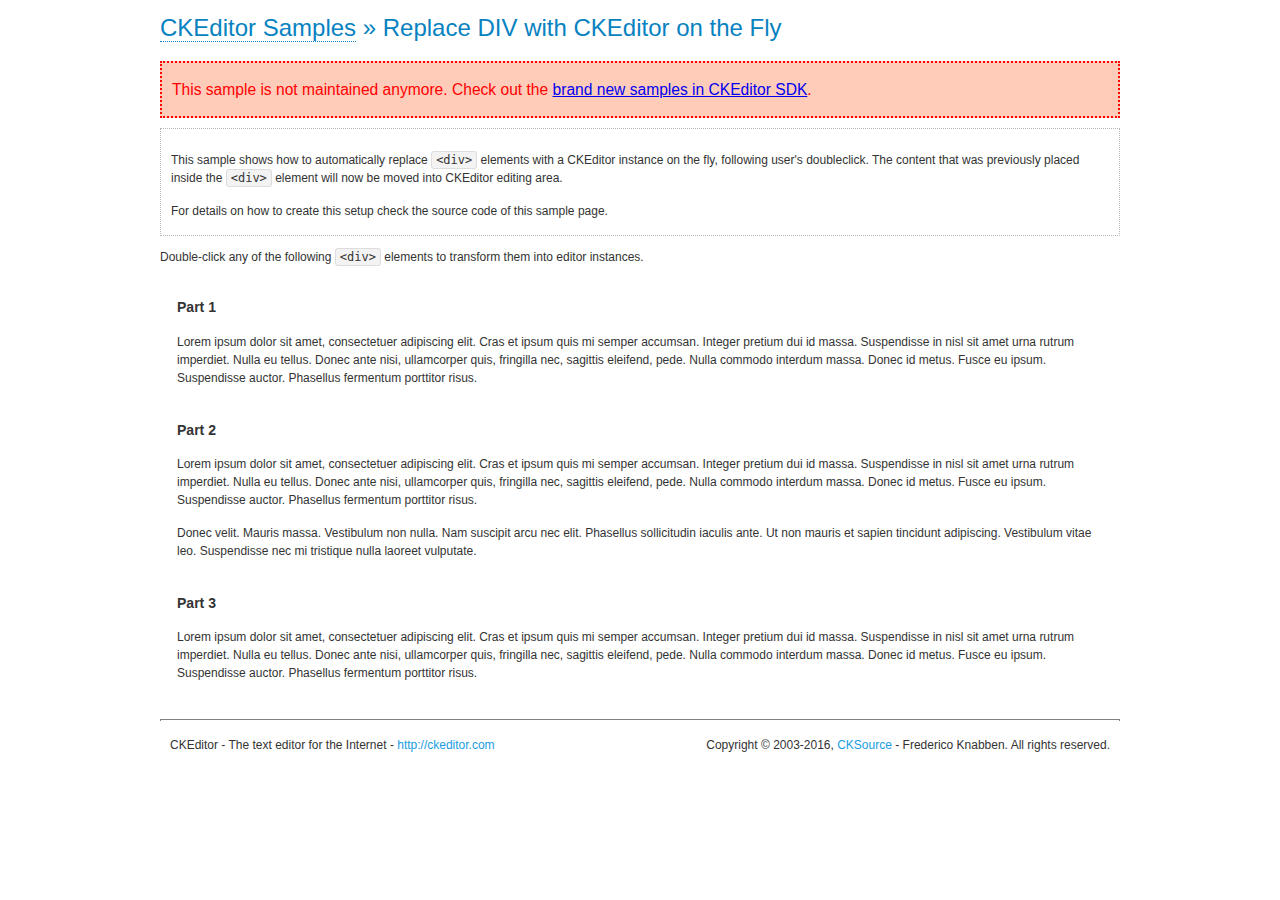
<file: ckeditor/samples/old/divreplace.html>
<!DOCTYPE html>
<!--
Copyright (c) 2003-2016, CKSource - Frederico Knabben. All rights reserved.
For licensing, see LICENSE.md or http://ckeditor.com/license
-->
<html>
<head>
	<meta charset="utf-8">
	<title>Replace DIV &mdash; CKEditor Sample</title>
	<script src="../../ckeditor.js"></script>
	<link href="sample.css" rel="stylesheet">
	<style>

		div.editable
		{
			border: solid 2px transparent;
			padding-left: 15px;
			padding-right: 15px;
		}

		div.editable:hover
		{
			border-color: black;
		}

	</style>
	<script>

		// Uncomment the following code to test the "Timeout Loading Method".
		// CKEDITOR.loadFullCoreTimeout = 5;

		window.onload = function() {
			// Listen to the double click event.
			if ( window.addEventListener )
				document.body.addEventListener( 'dblclick', onDoubleClick, false );
			else if ( window.attachEvent )
				document.body.attachEvent( 'ondblclick', onDoubleClick );

		};

		function onDoubleClick( ev ) {
			// Get the element which fired the event. This is not necessarily the
			// element to which the event has been attached.
			var element = ev.target || ev.srcElement;

			// Find out the div that holds this element.
			var name;

			do {
				element = element.parentNode;
			}
			while ( element && ( name = element.nodeName.toLowerCase() ) &&
				( name != 'div' || element.className.indexOf( 'editable' ) == -1 ) && name != 'body' );

			if ( name == 'div' && element.className.indexOf( 'editable' ) != -1 )
				replaceDiv( element );
		}

		var editor;

		function replaceDiv( div ) {
			if ( editor )
				editor.destroy();

			editor = CKEDITOR.replace( div );
		}

	</script>
</head>
<body>
	<h1 class="samples">
		<a href="index.html">CKEditor Samples</a> &raquo; Replace DIV with CKEditor on the Fly
	</h1>
	<div class="warning deprecated">
		This sample is not maintained anymore. Check out the <a href="http://sdk.ckeditor.com/">brand new samples in CKEditor SDK</a>.
	</div>
	<div class="description">
		<p>
			This sample shows how to automatically replace <code>&lt;div&gt;</code> elements
			with a CKEditor instance on the fly, following user's doubleclick. The content
			that was previously placed inside the <code>&lt;div&gt;</code> element will now
			be moved into CKEditor editing area.
		</p>
		<p>
			For details on how to create this setup check the source code of this sample page.
		</p>
	</div>
	<p>
		Double-click any of the following <code>&lt;div&gt;</code> elements to transform them into
		editor instances.
	</p>
	<div class="editable">
		<h3>
			Part 1
		</h3>
		<p>
			Lorem ipsum dolor sit amet, consectetuer adipiscing elit. Cras et ipsum quis mi
			semper accumsan. Integer pretium dui id massa. Suspendisse in nisl sit amet urna
			rutrum imperdiet. Nulla eu tellus. Donec ante nisi, ullamcorper quis, fringilla
			nec, sagittis eleifend, pede. Nulla commodo interdum massa. Donec id metus. Fusce
			eu ipsum. Suspendisse auctor. Phasellus fermentum porttitor risus.
		</p>
	</div>
	<div class="editable">
		<h3>
			Part 2
		</h3>
		<p>
			Lorem ipsum dolor sit amet, consectetuer adipiscing elit. Cras et ipsum quis mi
			semper accumsan. Integer pretium dui id massa. Suspendisse in nisl sit amet urna
			rutrum imperdiet. Nulla eu tellus. Donec ante nisi, ullamcorper quis, fringilla
			nec, sagittis eleifend, pede. Nulla commodo interdum massa. Donec id metus. Fusce
			eu ipsum. Suspendisse auctor. Phasellus fermentum porttitor risus.
		</p>
		<p>
			Donec velit. Mauris massa. Vestibulum non nulla. Nam suscipit arcu nec elit. Phasellus
			sollicitudin iaculis ante. Ut non mauris et sapien tincidunt adipiscing. Vestibulum
			vitae leo. Suspendisse nec mi tristique nulla laoreet vulputate.
		</p>
	</div>
	<div class="editable">
		<h3>
			Part 3
		</h3>
		<p>
			Lorem ipsum dolor sit amet, consectetuer adipiscing elit. Cras et ipsum quis mi
			semper accumsan. Integer pretium dui id massa. Suspendisse in nisl sit amet urna
			rutrum imperdiet. Nulla eu tellus. Donec ante nisi, ullamcorper quis, fringilla
			nec, sagittis eleifend, pede. Nulla commodo interdum massa. Donec id metus. Fusce
			eu ipsum. Suspendisse auctor. Phasellus fermentum porttitor risus.
		</p>
	</div>
	<div id="footer">
		<hr>
		<p>
			CKEditor - The text editor for the Internet - <a class="samples" href="http://ckeditor.com/">http://ckeditor.com</a>
		</p>
		<p id="copy">
			Copyright &copy; 2003-2016, <a class="samples" href="http://cksource.com/">CKSource</a> - Frederico
			Knabben. All rights reserved.
		</p>
	</div>
</body>
</html>
</file>
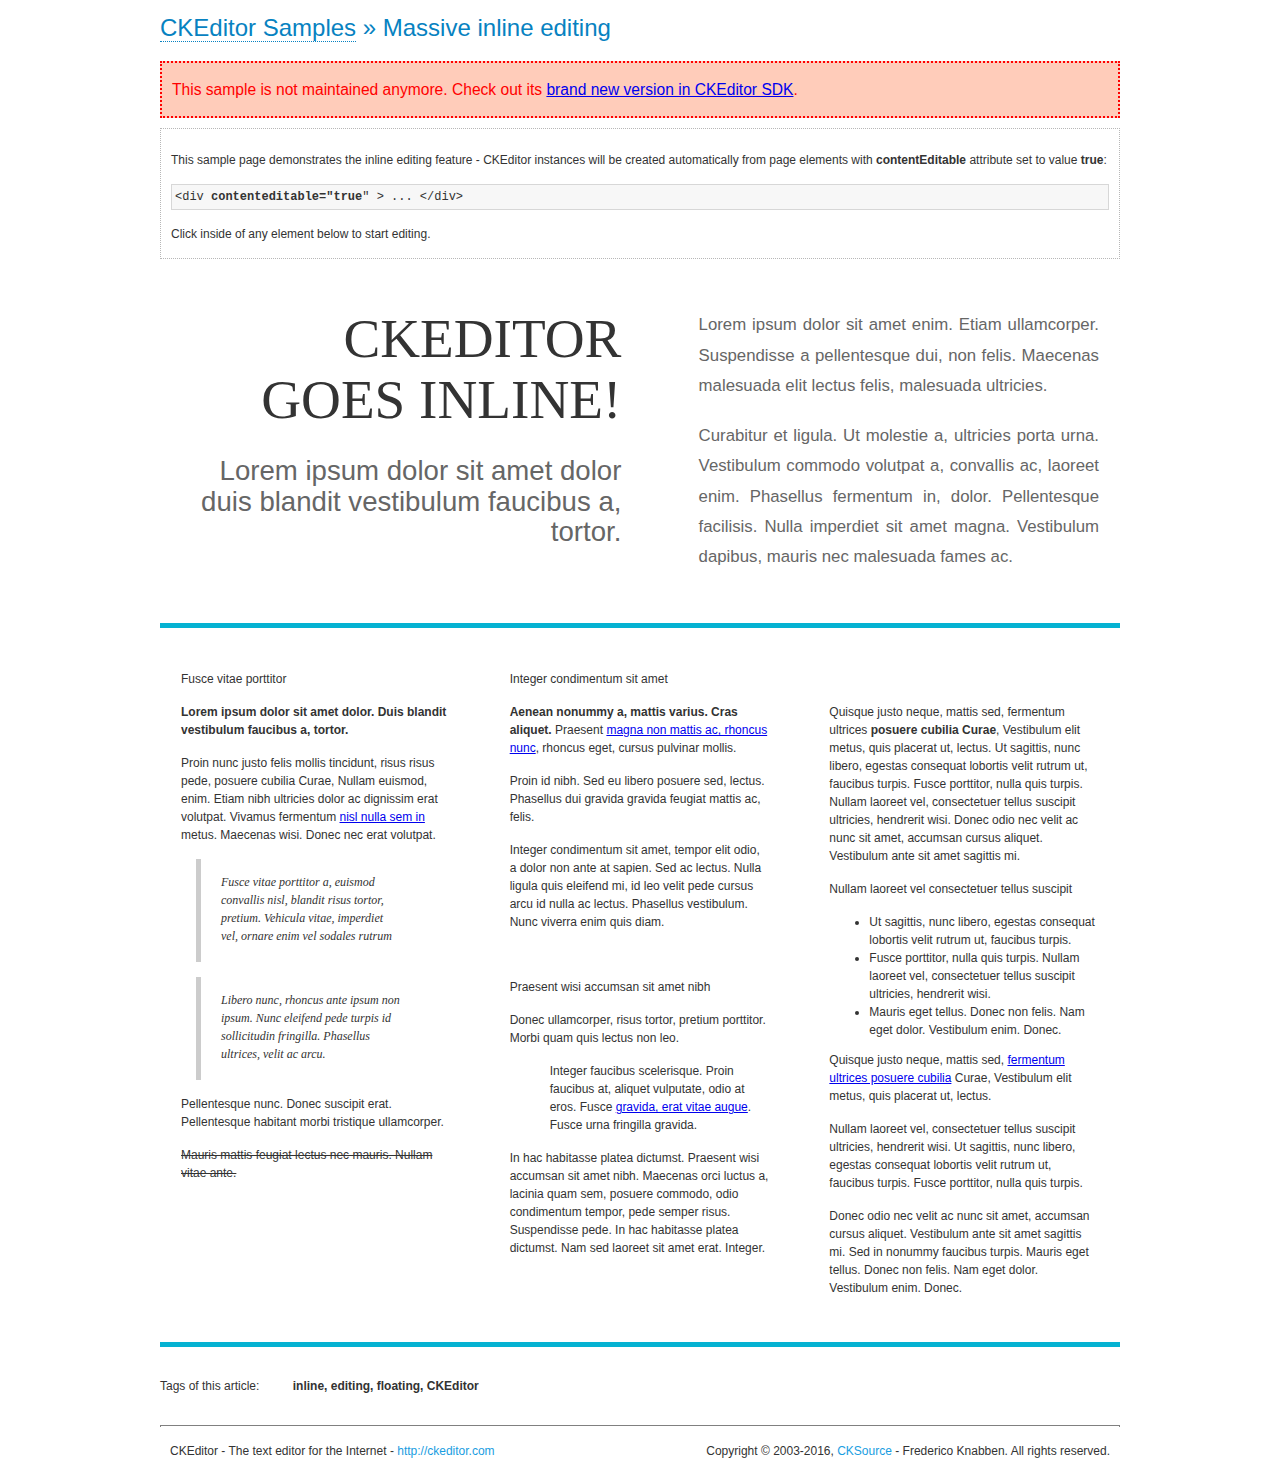
<file: ckeditor/samples/old/inlineall.html>
<!DOCTYPE html>
<!--
Copyright (c) 2003-2016, CKSource - Frederico Knabben. All rights reserved.
For licensing, see LICENSE.md or http://ckeditor.com/license
-->
<html>
<head>
	<meta charset="utf-8">
	<title>Massive inline editing &mdash; CKEditor Sample</title>
	<script src="../../ckeditor.js"></script>
	<script>

		// This code is generally not necessary, but it is here to demonstrate
		// how to customize specific editor instances on the fly. This fits well
		// this demo because we have editable elements (like headers) that
		// require less features.

		// The "instanceCreated" event is fired for every editor instance created.
		CKEDITOR.on( 'instanceCreated', function( event ) {
			var editor = event.editor,
				element = editor.element;

			// Customize editors for headers and tag list.
			// These editors don't need features like smileys, templates, iframes etc.
			if ( element.is( 'h1', 'h2', 'h3' ) || element.getAttribute( 'id' ) == 'taglist' ) {
				// Customize the editor configurations on "configLoaded" event,
				// which is fired after the configuration file loading and
				// execution. This makes it possible to change the
				// configurations before the editor initialization takes place.
				editor.on( 'configLoaded', function() {

					// Remove unnecessary plugins to make the editor simpler.
					editor.config.removePlugins = 'colorbutton,find,flash,font,' +
						'forms,iframe,image,newpage,removeformat,' +
						'smiley,specialchar,stylescombo,templates';

					// Rearrange the layout of the toolbar.
					editor.config.toolbarGroups = [
						{ name: 'editing',		groups: [ 'basicstyles', 'links' ] },
						{ name: 'undo' },
						{ name: 'clipboard',	groups: [ 'selection', 'clipboard' ] },
						{ name: 'about' }
					];
				});
			}
		});

	</script>
	<link href="sample.css" rel="stylesheet">
	<style>

		/* The following styles are just to make the page look nice. */

		/* Workaround to show Arial Black in Firefox. */
		@font-face
		{
			font-family: 'arial-black';
			src: local('Arial Black');
		}

		*[contenteditable="true"]
		{
			padding: 10px;
		}

		#container
		{
			width: 960px;
			margin: 30px auto 0;
		}

		#header
		{
			overflow: hidden;
			padding: 0 0 30px;
			border-bottom: 5px solid #05B2D2;
			position: relative;
		}

		#headerLeft,
		#headerRight
		{
			width: 49%;
			overflow: hidden;
		}

		#headerLeft
		{
			float: left;
			padding: 10px 1px 1px;
		}

		#headerLeft h2,
		#headerLeft h3
		{
			text-align: right;
			margin: 0;
			overflow: hidden;
			font-weight: normal;
		}

		#headerLeft h2
		{
			font-family: "Arial Black",arial-black;
			font-size: 4.6em;
			line-height: 1.1;
			text-transform: uppercase;
		}

		#headerLeft h3
		{
			font-size: 2.3em;
			line-height: 1.1;
			margin: .2em 0 0;
			color: #666;
		}

		#headerRight
		{
			float: right;
			padding: 1px;
		}

		#headerRight p
		{
			line-height: 1.8;
			text-align: justify;
			margin: 0;
		}

		#headerRight p + p
		{
			margin-top: 20px;
		}

		#headerRight > div
		{
			padding: 20px;
			margin: 0 0 0 30px;
			font-size: 1.4em;
			color: #666;
		}

		#columns
		{
			color: #333;
			overflow: hidden;
			padding: 20px 0;
		}

		#columns > div
		{
			float: left;
			width: 33.3%;
		}

		#columns #column1 > div
		{
			margin-left: 1px;
		}

		#columns #column3 > div
		{
			margin-right: 1px;
		}

		#columns > div > div
		{
			margin: 0px 10px;
			padding: 10px 20px;
		}

		#columns blockquote
		{
			margin-left: 15px;
		}

		#tagLine
		{
			border-top: 5px solid #05B2D2;
			padding-top: 20px;
		}

		#taglist {
			display: inline-block;
			margin-left: 20px;
			font-weight: bold;
			margin: 0 0 0 20px;
		}

	</style>
</head>
<body>
<div>
	<h1 class="samples"><a href="index.html">CKEditor Samples</a> &raquo; Massive inline editing</h1>
	<div class="warning deprecated">
		This sample is not maintained anymore. Check out its <a href="http://sdk.ckeditor.com/samples/inline.html">brand new version in CKEditor SDK</a>.
	</div>
	<div class="description">
		<p>This sample page demonstrates the inline editing feature - CKEditor instances will be created automatically from page elements with <strong>contentEditable</strong> attribute set to value <strong>true</strong>:</p>
		<pre class="samples">&lt;div <strong>contenteditable="true</strong>" &gt; ... &lt;/div&gt;</pre>
		<p>Click inside of any element below to start editing.</p>
	</div>
</div>
<div id="container">
	<div id="header">
		<div id="headerLeft">
			<h2 id="sampleTitle" contenteditable="true">
				CKEditor<br> Goes Inline!
			</h2>
			<h3 contenteditable="true">
				Lorem ipsum dolor sit amet dolor duis blandit vestibulum faucibus a, tortor.
			</h3>
		</div>
		<div id="headerRight">
			<div contenteditable="true">
				<p>
					Lorem ipsum dolor sit amet enim. Etiam ullamcorper. Suspendisse a pellentesque dui, non felis. Maecenas malesuada elit lectus felis, malesuada ultricies.
				</p>
				<p>
					Curabitur et ligula. Ut molestie a, ultricies porta urna. Vestibulum commodo volutpat a, convallis ac, laoreet enim. Phasellus fermentum in, dolor. Pellentesque facilisis. Nulla imperdiet sit amet magna. Vestibulum dapibus, mauris nec malesuada fames ac.
				</p>
			</div>
		</div>
	</div>
	<div id="columns">
		<div id="column1">
			<div contenteditable="true">
				<h3>
					Fusce vitae porttitor
				</h3>
				<p>
					<strong>
						Lorem ipsum dolor sit amet dolor. Duis blandit vestibulum faucibus a, tortor.
					</strong>
				</p>
				<p>
					Proin nunc justo felis mollis tincidunt, risus risus pede, posuere cubilia Curae, Nullam euismod, enim. Etiam nibh ultricies dolor ac dignissim erat volutpat. Vivamus fermentum <a href="http://ckeditor.com/">nisl nulla sem in</a> metus. Maecenas wisi. Donec nec erat volutpat.
				</p>
				<blockquote>
					<p>
						Fusce vitae porttitor a, euismod convallis nisl, blandit risus tortor, pretium.
						Vehicula vitae, imperdiet vel, ornare enim vel sodales rutrum
					</p>
				</blockquote>
				<blockquote>
					<p>
						Libero nunc, rhoncus ante ipsum non ipsum. Nunc eleifend pede turpis id sollicitudin fringilla. Phasellus ultrices, velit ac arcu.
					</p>
				</blockquote>
				<p>Pellentesque nunc. Donec suscipit erat. Pellentesque habitant morbi tristique ullamcorper.</p>
				<p><s>Mauris mattis feugiat lectus nec mauris. Nullam vitae ante.</s></p>
			</div>
		</div>
		<div id="column2">
			<div contenteditable="true">
				<h3>
					Integer condimentum sit amet
				</h3>
				<p>
					<strong>Aenean nonummy a, mattis varius. Cras aliquet.</strong>
					Praesent <a href="http://ckeditor.com/">magna non mattis ac, rhoncus nunc</a>, rhoncus eget, cursus pulvinar mollis.</p>
				<p>Proin id nibh. Sed eu libero posuere sed, lectus. Phasellus dui gravida gravida feugiat mattis ac, felis.</p>
				<p>Integer condimentum sit amet, tempor elit odio, a dolor non ante at sapien. Sed ac lectus. Nulla ligula quis eleifend mi, id leo velit pede cursus arcu id nulla ac lectus. Phasellus vestibulum. Nunc viverra enim quis diam.</p>
			</div>
			<div contenteditable="true">
				<h3>
					Praesent wisi accumsan sit amet nibh
				</h3>
				<p>Donec ullamcorper, risus tortor, pretium porttitor. Morbi quam quis lectus non leo.</p>
				<p style="margin-left: 40px; ">Integer faucibus scelerisque. Proin faucibus at, aliquet vulputate, odio at eros. Fusce <a href="http://ckeditor.com/">gravida, erat vitae augue</a>. Fusce urna fringilla gravida.</p>
				<p>In hac habitasse platea dictumst. Praesent wisi accumsan sit amet nibh. Maecenas orci luctus a, lacinia quam sem, posuere commodo, odio condimentum tempor, pede semper risus. Suspendisse pede. In hac habitasse platea dictumst. Nam sed laoreet sit amet erat. Integer.</p>
			</div>
		</div>
		<div id="column3">
			<div contenteditable="true">
				<p>
					<img src="assets/inlineall/logo.png" alt="CKEditor logo" style="float:left">
				</p>
				<p>Quisque justo neque, mattis sed, fermentum ultrices <strong>posuere cubilia Curae</strong>, Vestibulum elit metus, quis placerat ut, lectus. Ut sagittis, nunc libero, egestas consequat lobortis velit rutrum ut, faucibus turpis. Fusce porttitor, nulla quis turpis. Nullam laoreet vel, consectetuer tellus suscipit ultricies, hendrerit wisi. Donec odio nec velit ac nunc sit amet, accumsan cursus aliquet. Vestibulum ante sit amet sagittis mi.</p>
				<h3>
					Nullam laoreet vel consectetuer tellus suscipit
				</h3>
				<ul>
					<li>Ut sagittis, nunc libero, egestas consequat lobortis velit rutrum ut, faucibus turpis.</li>
					<li>Fusce porttitor, nulla quis turpis. Nullam laoreet vel, consectetuer tellus suscipit ultricies, hendrerit wisi.</li>
					<li>Mauris eget tellus. Donec non felis. Nam eget dolor. Vestibulum enim. Donec.</li>
				</ul>
				<p>Quisque justo neque, mattis sed, <a href="http://ckeditor.com/">fermentum ultrices posuere cubilia</a> Curae, Vestibulum elit metus, quis placerat ut, lectus.</p>
				<p>Nullam laoreet vel, consectetuer tellus suscipit ultricies, hendrerit wisi. Ut sagittis, nunc libero, egestas consequat lobortis velit rutrum ut, faucibus turpis. Fusce porttitor, nulla quis turpis.</p>
				<p>Donec odio nec velit ac nunc sit amet, accumsan cursus aliquet. Vestibulum ante sit amet sagittis mi. Sed in nonummy faucibus turpis. Mauris eget tellus. Donec non felis. Nam eget dolor. Vestibulum enim. Donec.</p>
			</div>
		</div>
	</div>
	<div id="tagLine">
		Tags of this article:
		<p id="taglist" contenteditable="true">
			inline, editing, floating, CKEditor
		</p>
	</div>
</div>
<div id="footer">
	<hr>
	<p>
		CKEditor - The text editor for the Internet - <a class="samples" href="http://ckeditor.com/">
			http://ckeditor.com</a>
	</p>
	<p id="copy">
		Copyright &copy; 2003-2016, <a class="samples" href="http://cksource.com/">CKSource</a>
		- Frederico Knabben. All rights reserved.
	</p>
</div>
</body>
</html>
</file>
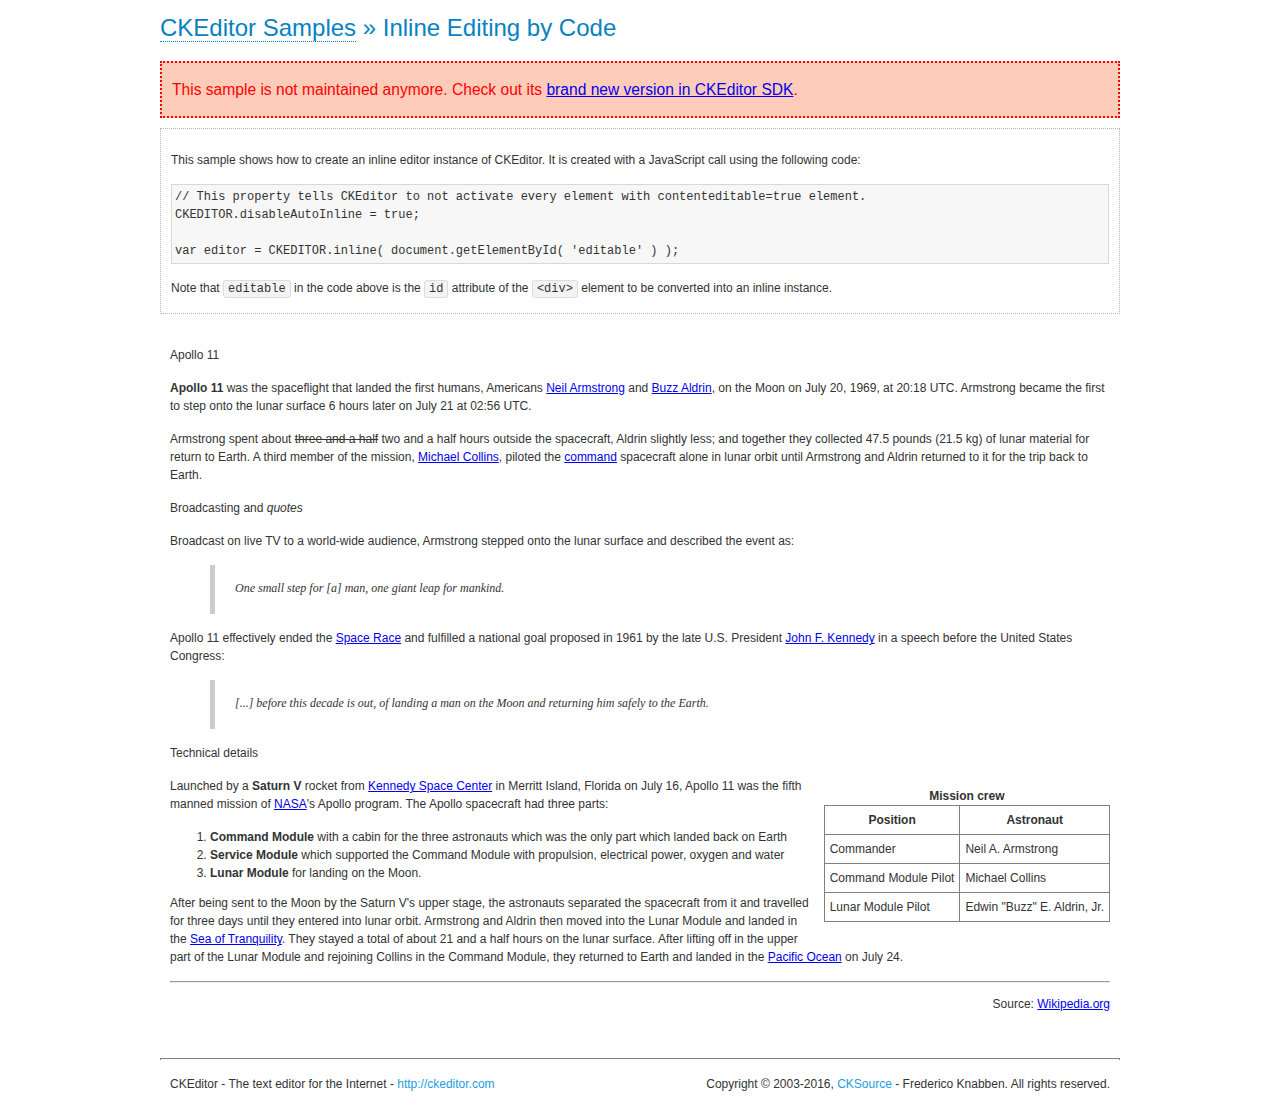
<file: ckeditor/samples/old/inlinebycode.html>
<!DOCTYPE html>
<!--
Copyright (c) 2003-2016, CKSource - Frederico Knabben. All rights reserved.
For licensing, see LICENSE.md or http://ckeditor.com/license
-->
<html>
<head>
	<meta charset="utf-8">
	<title>Inline Editing by Code &mdash; CKEditor Sample</title>
	<script src="../../ckeditor.js"></script>
	<link href="sample.css" rel="stylesheet">
	<style>

		#editable
		{
			padding: 10px;
			float: left;
		}

	</style>
</head>
<body>
	<h1 class="samples">
		<a href="index.html">CKEditor Samples</a> &raquo; Inline Editing by Code
	</h1>
	<div class="warning deprecated">
		This sample is not maintained anymore. Check out its <a href="http://sdk.ckeditor.com/samples/inline.html">brand new version in CKEditor SDK</a>.
	</div>
	<div class="description">
		<p>
			This sample shows how to create an inline editor instance of CKEditor. It is created
			with a JavaScript call using the following code:
		</p>
<pre class="samples">
// This property tells CKEditor to not activate every element with contenteditable=true element.
CKEDITOR.disableAutoInline = true;

var editor = CKEDITOR.inline( document.getElementById( 'editable' ) );
</pre>
		<p>
			Note that <code>editable</code> in the code above is the <code>id</code>
			attribute of the <code>&lt;div&gt;</code> element to be converted into an inline instance.
		</p>
	</div>
	<div id="editable" contenteditable="true">
		<h1><img alt="Saturn V carrying Apollo 11" class="right" src="assets/sample.jpg" /> Apollo 11</h1>

		<p><b>Apollo 11</b> was the spaceflight that landed the first humans, Americans <a href="http://en.wikipedia.org/wiki/Neil_Armstrong" title="Neil Armstrong">Neil Armstrong</a> and <a href="http://en.wikipedia.org/wiki/Buzz_Aldrin" title="Buzz Aldrin">Buzz Aldrin</a>, on the Moon on July 20, 1969, at 20:18 UTC. Armstrong became the first to step onto the lunar surface 6 hours later on July 21 at 02:56 UTC.</p>

		<p>Armstrong spent about <s>three and a half</s> two and a half hours outside the spacecraft, Aldrin slightly less; and together they collected 47.5 pounds (21.5&nbsp;kg) of lunar material for return to Earth. A third member of the mission, <a href="http://en.wikipedia.org/wiki/Michael_Collins_(astronaut)" title="Michael Collins (astronaut)">Michael Collins</a>, piloted the <a href="http://en.wikipedia.org/wiki/Apollo_Command/Service_Module" title="Apollo Command/Service Module">command</a> spacecraft alone in lunar orbit until Armstrong and Aldrin returned to it for the trip back to Earth.</p>

		<h2>Broadcasting and <em>quotes</em> <a id="quotes" name="quotes"></a></h2>

		<p>Broadcast on live TV to a world-wide audience, Armstrong stepped onto the lunar surface and described the event as:</p>

		<blockquote>
			<p>One small step for [a] man, one giant leap for mankind.</p>
		</blockquote>

		<p>Apollo 11 effectively ended the <a href="http://en.wikipedia.org/wiki/Space_Race" title="Space Race">Space Race</a> and fulfilled a national goal proposed in 1961 by the late U.S. President <a href="http://en.wikipedia.org/wiki/John_F._Kennedy" title="John F. Kennedy">John F. Kennedy</a> in a speech before the United States Congress:</p>

		<blockquote>
			<p>[...] before this decade is out, of landing a man on the Moon and returning him safely to the Earth.</p>
		</blockquote>

		<h2>Technical details <a id="tech-details" name="tech-details"></a></h2>

		<table align="right" border="1" bordercolor="#ccc" cellpadding="5" cellspacing="0" style="border-collapse:collapse;margin:10px 0 10px 15px;">
			<caption><strong>Mission crew</strong></caption>
			<thead>
			<tr>
				<th scope="col">Position</th>
				<th scope="col">Astronaut</th>
			</tr>
			</thead>
			<tbody>
			<tr>
				<td>Commander</td>
				<td>Neil A. Armstrong</td>
			</tr>
			<tr>
				<td>Command Module Pilot</td>
				<td>Michael Collins</td>
			</tr>
			<tr>
				<td>Lunar Module Pilot</td>
				<td>Edwin &quot;Buzz&quot; E. Aldrin, Jr.</td>
			</tr>
			</tbody>
		</table>

		<p>Launched by a <strong>Saturn V</strong> rocket from <a href="http://en.wikipedia.org/wiki/Kennedy_Space_Center" title="Kennedy Space Center">Kennedy Space Center</a> in Merritt Island, Florida on July 16, Apollo 11 was the fifth manned mission of <a href="http://en.wikipedia.org/wiki/NASA" title="NASA">NASA</a>&#39;s Apollo program. The Apollo spacecraft had three parts:</p>

		<ol>
			<li><strong>Command Module</strong> with a cabin for the three astronauts which was the only part which landed back on Earth</li>
			<li><strong>Service Module</strong> which supported the Command Module with propulsion, electrical power, oxygen and water</li>
			<li><strong>Lunar Module</strong> for landing on the Moon.</li>
		</ol>

		<p>After being sent to the Moon by the Saturn V&#39;s upper stage, the astronauts separated the spacecraft from it and travelled for three days until they entered into lunar orbit. Armstrong and Aldrin then moved into the Lunar Module and landed in the <a href="http://en.wikipedia.org/wiki/Mare_Tranquillitatis" title="Mare Tranquillitatis">Sea of Tranquility</a>. They stayed a total of about 21 and a half hours on the lunar surface. After lifting off in the upper part of the Lunar Module and rejoining Collins in the Command Module, they returned to Earth and landed in the <a href="http://en.wikipedia.org/wiki/Pacific_Ocean" title="Pacific Ocean">Pacific Ocean</a> on July 24.</p>

		<hr />
		<p style="text-align: right;"><small>Source: <a href="http://en.wikipedia.org/wiki/Apollo_11">Wikipedia.org</a></small></p>
	</div>

	<script>
		// We need to turn off the automatic editor creation first.
		CKEDITOR.disableAutoInline = true;

		var editor = CKEDITOR.inline( 'editable' );
	</script>
	<div id="footer">
		<hr>
		<p contenteditable="true">
			CKEditor - The text editor for the Internet - <a class="samples" href="http://ckeditor.com/">
				http://ckeditor.com</a>
		</p>
		<p id="copy">
			Copyright &copy; 2003-2016, <a class="samples" href="http://cksource.com/">CKSource</a>
			- Frederico Knabben. All rights reserved.
		</p>
	</div>
</body>
</html>
</file>
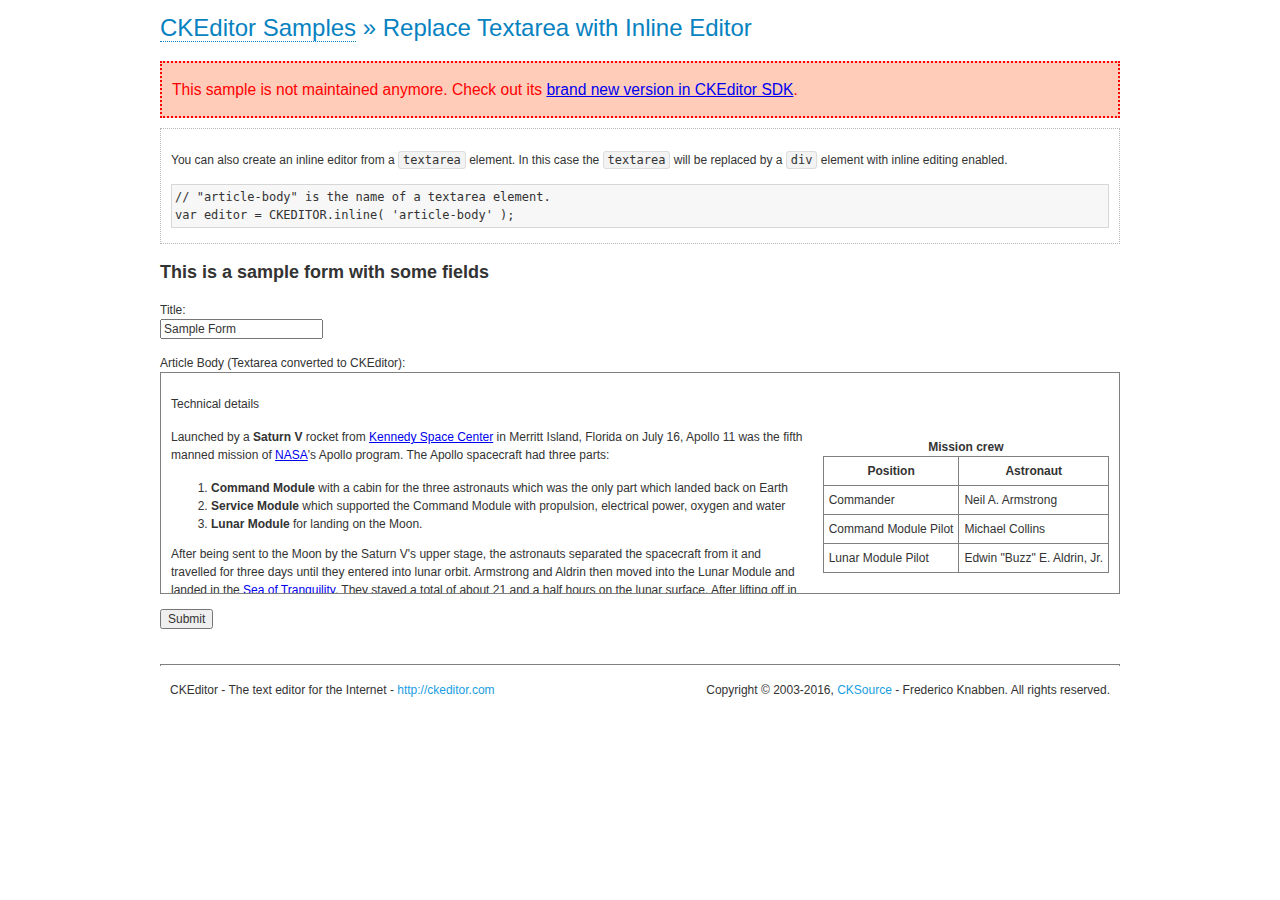
<file: ckeditor/samples/old/inlinetextarea.html>
<!DOCTYPE html>
<!--
Copyright (c) 2003-2016, CKSource - Frederico Knabben. All rights reserved.
For licensing, see LICENSE.md or http://ckeditor.com/license
-->
<html>
<head>
	<meta charset="utf-8">
	<title>Replace Textarea with Inline Editor &mdash; CKEditor Sample</title>
	<script src="../../ckeditor.js"></script>
	<link href="sample.css" rel="stylesheet">
	<style>

		/* Style the CKEditor element to look like a textfield */
		.cke_textarea_inline
		{
			padding: 10px;
			height: 200px;
			overflow: auto;

			border: 1px solid gray;
			-webkit-appearance: textfield;
		}

	</style>
</head>
<body>
	<h1 class="samples">
		<a href="index.html">CKEditor Samples</a> &raquo; Replace Textarea with Inline Editor
	</h1>
	<div class="warning deprecated">
		This sample is not maintained anymore. Check out its <a href="http://sdk.ckeditor.com/samples/inline.html">brand new version in CKEditor SDK</a>.
	</div>
	<div class="description">
		<p>
			You can also create an inline editor from a <code>textarea</code>
			element. In this case the <code>textarea</code> will be replaced
			by a <code>div</code> element with inline editing enabled.
		</p>
<pre class="samples">
// "article-body" is the name of a textarea element.
var editor = CKEDITOR.inline( 'article-body' );
</pre>
	</div>
	<form action="sample_posteddata.php" method="post">
		<h2>This is a sample form with some fields</h2>
		<p>
			Title:<br>
			<input type="text" name="title" value="Sample Form"></p>
		<p>
			Article Body (Textarea converted to CKEditor):<br>
			<textarea name="article-body" style="height: 200px">
				&lt;h2&gt;Technical details &lt;a id="tech-details" name="tech-details"&gt;&lt;/a&gt;&lt;/h2&gt;

				&lt;table align="right" border="1" bordercolor="#ccc" cellpadding="5" cellspacing="0" style="border-collapse:collapse;margin:10px 0 10px 15px;"&gt;
					&lt;caption&gt;&lt;strong&gt;Mission crew&lt;/strong&gt;&lt;/caption&gt;
					&lt;thead&gt;
					&lt;tr&gt;
						&lt;th scope="col"&gt;Position&lt;/th&gt;
						&lt;th scope="col"&gt;Astronaut&lt;/th&gt;
					&lt;/tr&gt;
					&lt;/thead&gt;
					&lt;tbody&gt;
					&lt;tr&gt;
						&lt;td&gt;Commander&lt;/td&gt;
						&lt;td&gt;Neil A. Armstrong&lt;/td&gt;
					&lt;/tr&gt;
					&lt;tr&gt;
						&lt;td&gt;Command Module Pilot&lt;/td&gt;
						&lt;td&gt;Michael Collins&lt;/td&gt;
					&lt;/tr&gt;
					&lt;tr&gt;
						&lt;td&gt;Lunar Module Pilot&lt;/td&gt;
						&lt;td&gt;Edwin &quot;Buzz&quot; E. Aldrin, Jr.&lt;/td&gt;
					&lt;/tr&gt;
					&lt;/tbody&gt;
				&lt;/table&gt;

				&lt;p&gt;Launched by a &lt;strong&gt;Saturn V&lt;/strong&gt; rocket from &lt;a href="http://en.wikipedia.org/wiki/Kennedy_Space_Center" title="Kennedy Space Center"&gt;Kennedy Space Center&lt;/a&gt; in Merritt Island, Florida on July 16, Apollo 11 was the fifth manned mission of &lt;a href="http://en.wikipedia.org/wiki/NASA" title="NASA"&gt;NASA&lt;/a&gt;&#39;s Apollo program. The Apollo spacecraft had three parts:&lt;/p&gt;

				&lt;ol&gt;
					&lt;li&gt;&lt;strong&gt;Command Module&lt;/strong&gt; with a cabin for the three astronauts which was the only part which landed back on Earth&lt;/li&gt;
					&lt;li&gt;&lt;strong&gt;Service Module&lt;/strong&gt; which supported the Command Module with propulsion, electrical power, oxygen and water&lt;/li&gt;
					&lt;li&gt;&lt;strong&gt;Lunar Module&lt;/strong&gt; for landing on the Moon.&lt;/li&gt;
				&lt;/ol&gt;

				&lt;p&gt;After being sent to the Moon by the Saturn V&#39;s upper stage, the astronauts separated the spacecraft from it and travelled for three days until they entered into lunar orbit. Armstrong and Aldrin then moved into the Lunar Module and landed in the &lt;a href="http://en.wikipedia.org/wiki/Mare_Tranquillitatis" title="Mare Tranquillitatis"&gt;Sea of Tranquility&lt;/a&gt;. They stayed a total of about 21 and a half hours on the lunar surface. After lifting off in the upper part of the Lunar Module and rejoining Collins in the Command Module, they returned to Earth and landed in the &lt;a href="http://en.wikipedia.org/wiki/Pacific_Ocean" title="Pacific Ocean"&gt;Pacific Ocean&lt;/a&gt; on July 24.&lt;/p&gt;

				&lt;hr /&gt;
				&lt;p style="text-align: right;"&gt;&lt;small&gt;Source: &lt;a href="http://en.wikipedia.org/wiki/Apollo_11"&gt;Wikipedia.org&lt;/a&gt;&lt;/small&gt;&lt;/p&gt;
			</textarea>
		</p>
		<p>
			<input type="submit" value="Submit">
		</p>
	</form>

	<script>
		CKEDITOR.inline( 'article-body' );
	</script>
	<div id="footer">
		<hr>
		<p>
			CKEditor - The text editor for the Internet - <a class="samples" href="http://ckeditor.com/">
				http://ckeditor.com</a>
		</p>
		<p id="copy">
			Copyright &copy; 2003-2016, <a class="samples" href="http://cksource.com/">CKSource</a>
			- Frederico Knabben. All rights reserved.
		</p>
	</div>
</body>
</html>
</file>
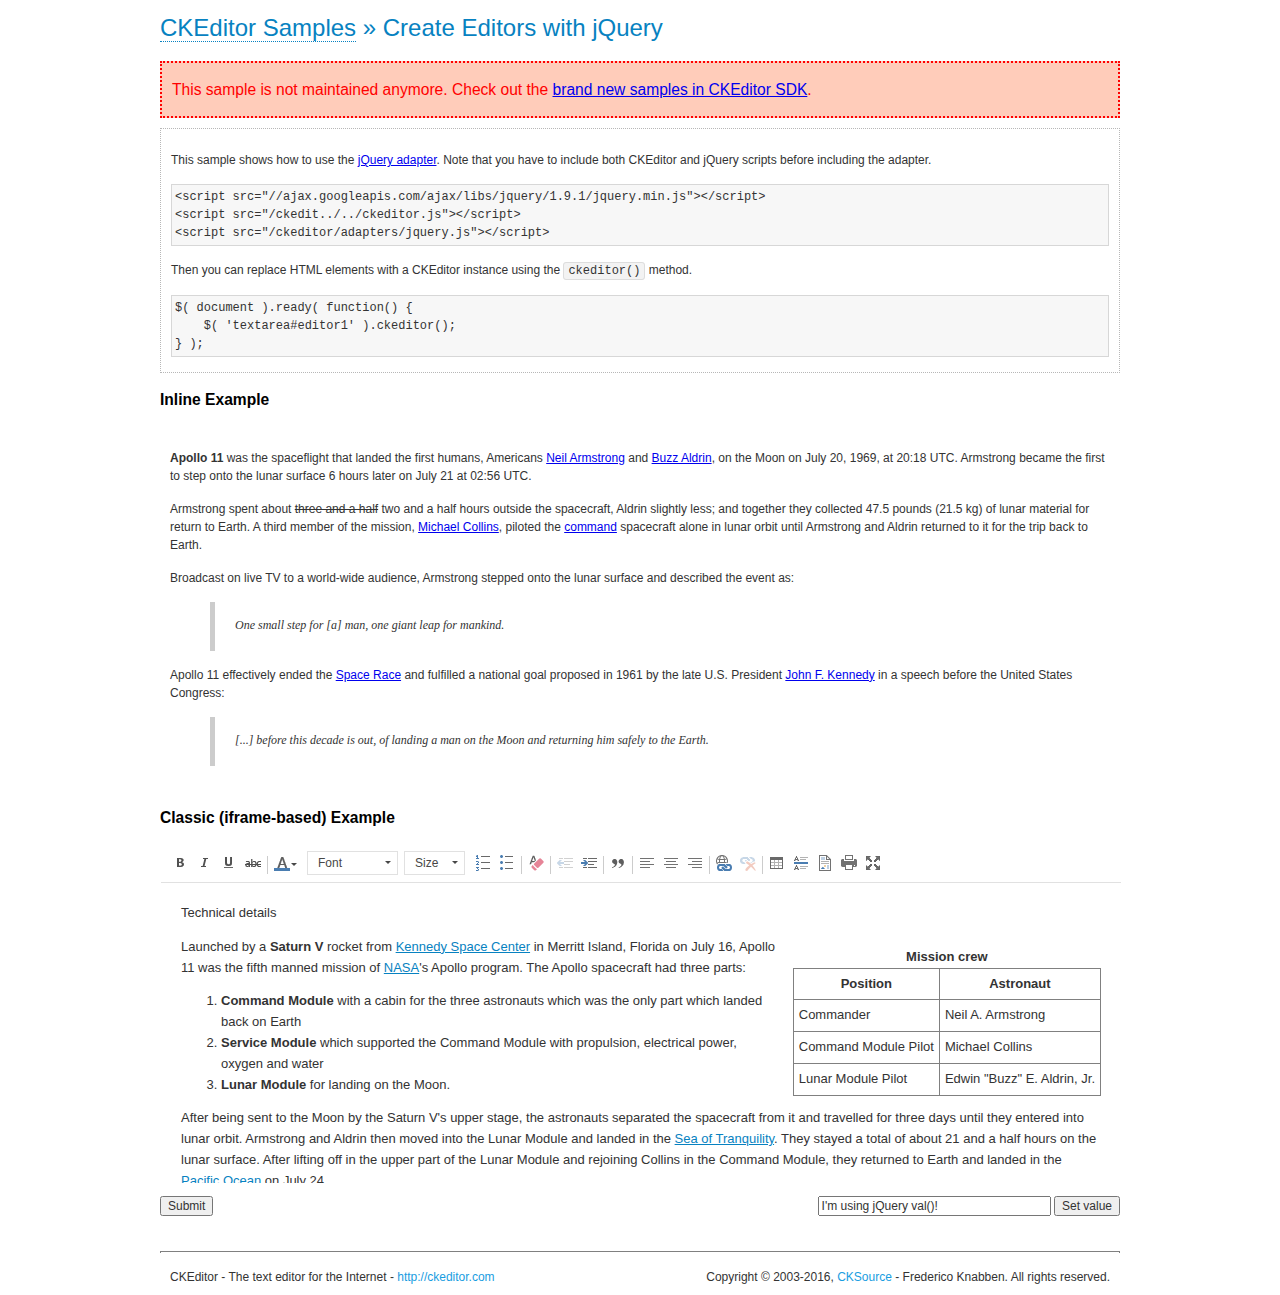
<file: ckeditor/samples/old/jquery.html>
<!DOCTYPE html>
<!--
Copyright (c) 2003-2016, CKSource - Frederico Knabben. All rights reserved.
For licensing, see LICENSE.md or http://ckeditor.com/license
-->
<html>
<head>
	<meta charset="utf-8">
	<title>jQuery Adapter &mdash; CKEditor Sample</title>
	<script src="http://code.jquery.com/jquery-1.11.0.min.js"></script>
	<script src="../../ckeditor.js"></script>
	<script src="../../adapters/jquery.js"></script>
	<link href="sample.css" rel="stylesheet">
	<style>

		#editable
		{
			padding: 10px;
			float: left;
		}

	</style>
	<script>

		CKEDITOR.disableAutoInline = true;

		$( document ).ready( function() {
			$( '#editor1' ).ckeditor(); // Use CKEDITOR.replace() if element is <textarea>.
			$( '#editable' ).ckeditor(); // Use CKEDITOR.inline().
		} );

		function setValue() {
			$( '#editor1' ).val( $( 'input#val' ).val() );
		}

	</script>
</head>
<body>
	<h1 class="samples">
		<a href="index.html" id="a-test">CKEditor Samples</a> &raquo; Create Editors with jQuery
	</h1>
	<div class="warning deprecated">
		This sample is not maintained anymore. Check out the <a href="http://sdk.ckeditor.com/">brand new samples in CKEditor SDK</a>.
	</div>
	<form action="sample_posteddata.php" method="post">
		<div class="description">
			<p>
				This sample shows how to use the <a href="http://docs.ckeditor.com/#!/guide/dev_jquery">jQuery adapter</a>.
				Note that you have to include both CKEditor and jQuery scripts before including the adapter.
			</p>

<pre class="samples">
&lt;script src="//ajax.googleapis.com/ajax/libs/jquery/1.9.1/jquery.min.js"&gt;&lt;/script&gt;
&lt;script src="/ckedit../../ckeditor.js"&gt;&lt;/script&gt;
&lt;script src="/ckeditor/adapters/jquery.js"&gt;&lt;/script&gt;
</pre>

			<p>Then you can replace HTML elements with a CKEditor instance using the <code>ckeditor()</code> method.</p>

<pre class="samples">
$( document ).ready( function() {
	$( 'textarea#editor1' ).ckeditor();
} );
</pre>
		</div>

		<h2 class="samples">Inline Example</h2>

		<div id="editable" contenteditable="true">
			<p><img alt="Saturn V carrying Apollo 11" class="right" src="assets/sample.jpg"/><b>Apollo 11</b> was the spaceflight that landed the first humans, Americans <a href="http://en.wikipedia.org/wiki/Neil_Armstrong" title="Neil Armstrong">Neil Armstrong</a> and <a href="http://en.wikipedia.org/wiki/Buzz_Aldrin" title="Buzz Aldrin">Buzz Aldrin</a>, on the Moon on July 20, 1969, at 20:18 UTC. Armstrong became the first to step onto the lunar surface 6 hours later on July 21 at 02:56 UTC.</p>
			<p>Armstrong spent about <s>three and a half</s> two and a half hours outside the spacecraft, Aldrin slightly less; and together they collected 47.5 pounds (21.5&nbsp;kg) of lunar material for return to Earth. A third member of the mission, <a href="http://en.wikipedia.org/wiki/Michael_Collins_(astronaut)" title="Michael Collins (astronaut)">Michael Collins</a>, piloted the <a href="http://en.wikipedia.org/wiki/Apollo_Command/Service_Module" title="Apollo Command/Service Module">command</a> spacecraft alone in lunar orbit until Armstrong and Aldrin returned to it for the trip back to Earth.
			<p>Broadcast on live TV to a world-wide audience, Armstrong stepped onto the lunar surface and described the event as:</p>
			<blockquote><p>One small step for [a] man, one giant leap for mankind.</p></blockquote> <p>Apollo 11 effectively ended the <a href="http://en.wikipedia.org/wiki/Space_Race" title="Space Race">Space Race</a> and fulfilled a national goal proposed in 1961 by the late U.S. President <a href="http://en.wikipedia.org/wiki/John_F._Kennedy" title="John F. Kennedy">John F. Kennedy</a> in a speech before the United States Congress:</p> <blockquote><p>[...] before this decade is out, of landing a man on the Moon and returning him safely to the Earth.</p></blockquote>
		</div>

		<br style="clear: both">

		<h2 class="samples">Classic (iframe-based) Example</h2>

		<textarea cols="80" id="editor1" name="editor1" rows="10">
			&lt;h2&gt;Technical details &lt;a id=&quot;tech-details&quot; name=&quot;tech-details&quot;&gt;&lt;/a&gt;&lt;/h2&gt; &lt;table align=&quot;right&quot; border=&quot;1&quot; bordercolor=&quot;#ccc&quot; cellpadding=&quot;5&quot; cellspacing=&quot;0&quot; style=&quot;border-collapse:collapse;margin:10px 0 10px 15px;&quot;&gt; &lt;caption&gt;&lt;strong&gt;Mission crew&lt;/strong&gt;&lt;/caption&gt; &lt;thead&gt; &lt;tr&gt; &lt;th scope=&quot;col&quot;&gt;Position&lt;/th&gt; &lt;th scope=&quot;col&quot;&gt;Astronaut&lt;/th&gt; &lt;/tr&gt; &lt;/thead&gt; &lt;tbody&gt; &lt;tr&gt; &lt;td&gt;Commander&lt;/td&gt; &lt;td&gt;Neil A. Armstrong&lt;/td&gt; &lt;/tr&gt; &lt;tr&gt; &lt;td&gt;Command Module Pilot&lt;/td&gt; &lt;td&gt;Michael Collins&lt;/td&gt; &lt;/tr&gt; &lt;tr&gt; &lt;td&gt;Lunar Module Pilot&lt;/td&gt; &lt;td&gt;Edwin &amp;quot;Buzz&amp;quot; E. Aldrin, Jr.&lt;/td&gt; &lt;/tr&gt; &lt;/tbody&gt; &lt;/table&gt; &lt;p&gt;Launched by a &lt;strong&gt;Saturn V&lt;/strong&gt; rocket from &lt;a href=&quot;http://en.wikipedia.org/wiki/Kennedy_Space_Center&quot; title=&quot;Kennedy Space Center&quot;&gt;Kennedy Space Center&lt;/a&gt; in Merritt Island, Florida on July 16, Apollo 11 was the fifth manned mission of &lt;a href=&quot;http://en.wikipedia.org/wiki/NASA&quot; title=&quot;NASA&quot;&gt;NASA&lt;/a&gt;&amp;#39;s Apollo program. The Apollo spacecraft had three parts:&lt;/p&gt; &lt;ol&gt; &lt;li&gt;&lt;strong&gt;Command Module&lt;/strong&gt; with a cabin for the three astronauts which was the only part which landed back on Earth&lt;/li&gt; &lt;li&gt;&lt;strong&gt;Service Module&lt;/strong&gt; which supported the Command Module with propulsion, electrical power, oxygen and water&lt;/li&gt; &lt;li&gt;&lt;strong&gt;Lunar Module&lt;/strong&gt; for landing on the Moon.&lt;/li&gt; &lt;/ol&gt; &lt;p&gt;After being sent to the Moon by the Saturn V&amp;#39;s upper stage, the astronauts separated the spacecraft from it and travelled for three days until they entered into lunar orbit. Armstrong and Aldrin then moved into the Lunar Module and landed in the &lt;a href=&quot;http://en.wikipedia.org/wiki/Mare_Tranquillitatis&quot; title=&quot;Mare Tranquillitatis&quot;&gt;Sea of Tranquility&lt;/a&gt;. They stayed a total of about 21 and a half hours on the lunar surface. After lifting off in the upper part of the Lunar Module and rejoining Collins in the Command Module, they returned to Earth and landed in the &lt;a href=&quot;http://en.wikipedia.org/wiki/Pacific_Ocean&quot; title=&quot;Pacific Ocean&quot;&gt;Pacific Ocean&lt;/a&gt; on July 24.&lt;/p&gt; &lt;hr/&gt; &lt;p style=&quot;text-align: right;&quot;&gt;&lt;small&gt;Source: &lt;a href=&quot;http://en.wikipedia.org/wiki/Apollo_11&quot;&gt;Wikipedia.org&lt;/a&gt;&lt;/small&gt;&lt;/p&gt;
		</textarea>

		<p style="overflow: hidden">
			<input style="float: left" type="submit" value="Submit">
			<span style="float: right">
				<input type="text" id="val" value="I'm using jQuery val()!" size="30">
				<input onclick="setValue();" type="button" value="Set value">
			</span>
		</p>
	</form>
	<div id="footer">
		<hr>
		<p>
			CKEditor - The text editor for the Internet - <a class="samples" href="http://ckeditor.com/">http://ckeditor.com</a>
		</p>
		<p id="copy">
			Copyright &copy; 2003-2016, <a class="samples" href="http://cksource.com/">CKSource</a> - Frederico
			Knabben. All rights reserved.
		</p>
	</div>
</body>
</html>
</file>
<file: ckeditor/samples/css/samples.css>
/**
 * @license Copyright (c) 2003-2016, CKSource - Frederico Knabben. All rights reserved.
 * For licensing, see LICENSE.md or http://ckeditor.com/license
 */
@media (max-width: 900px) {
  .global-is-mobile-hidden {
    display: none !important;
  }
}
article,
aside,
details,
figcaption,
figure,
footer,
header,
hgroup,
main,
menu,
nav,
section {
  display: block;
}
body,
html {
  margin: 0;
  padding: 0;
  font: 16px / 1.8 Arial, 'Helvetica Neue', Helvetica, sans-serif;
  font-weight: 300;
  color: #575757;
}
.grid-width-10 {
  width: 10%;
}
.grid-width-20 {
  width: 20%;
}
.grid-width-30 {
  width: 30%;
}
.grid-width-40 {
  width: 40%;
}
.grid-width-50 {
  width: 50%;
}
.grid-width-60 {
  width: 60%;
}
.grid-width-70 {
  width: 70%;
}
.grid-width-80 {
  width: 80%;
}
.grid-width-90 {
  width: 90%;
}
.grid-width-100 {
  width: 100%;
}
@media (max-width: 900px) {
  .grid-width-10,
  .grid-width-20,
  .grid-width-30,
  .grid-width-40,
  .grid-width-50,
  .grid-width-60,
  .grid-width-70,
  .grid-width-80,
  .grid-width-90,
  .grid-width-100 {
    width: 100%;
  }
}
*[class*="grid-width"] {
  -webkit-box-sizing: border-box;
  -moz-box-sizing: border-box;
  box-sizing: border-box;
  padding-left: 4%;
  padding-right: 4%;
  float: left;
}
*[class*="grid-width"]:after,
.grid-container:after,
*[class*="grid-width"]:before,
.grid-container:before {
  content: '';
  display: block;
  overflow: hidden;
  visibility: hidden;
  font-size: 0;
  line-height: 0;
  width: 0;
  height: 0;
}
*[class*="grid-width"]:after,
.grid-container:after {
  clear: both;
}
.grid-container {
  -webkit-box-sizing: border-box;
  -moz-box-sizing: border-box;
  box-sizing: border-box;
  margin-left: auto;
  margin-right: auto;
}
.grid-container-nested *[class*="grid-width"]:first-child {
  padding-left: 0;
}
.grid-container-nested *[class*="grid-width"]:last-child {
  padding-right: 0;
}
@media (max-width: 900px) {
  .grid-container-nested *[class*="grid-width"]:first-child {
    padding-left: 4%;
  }
  .grid-container-nested *[class*="grid-width"]:last-child {
    padding-right: 4%;
  }
}
.header-a {
  min-height: 140px;
  overflow: hidden;
}
.header-a .header-a-logo {
  margin: 40px 0 0;
}
@media (max-width: 900px) {
  .header-a .header-a-logo {
    text-align: center;
  }
}
.header-a .header-a-logo img {
  border: transparent;
}
.navigation-a {
  height: 30px;
  background: #3d3d3d;
  position: absolute;
  left: 0;
  right: 0;
  top: 0;
  padding: 0;
  overflow: hidden;
}
@media (max-width: 900px) {
  .navigation-a {
    text-align: center;
  }
}
.navigation-a ul {
  list-style: none;
  margin: 0;
  overflow: hidden;
}
.navigation-a ul li,
.navigation-a ul li a {
  display: inline-block;
}
@media (max-width: 900px) {
  .navigation-a ul {
    width: auto;
    text-overflow: ellipsis;
    white-space: nowrap;
    display: inline-block;
    float: none;
  }
  .navigation-a ul:before,
  .navigation-a ul:after {
    display: none;
  }
}
.navigation-a ul.navigation-a-left {
  text-align: left;
}
@media (max-width: 900px) {
  .navigation-a ul.navigation-a-left {
    padding-right: 0;
  }
}
.navigation-a ul.navigation-a-right {
  text-align: right;
}
@media (max-width: 900px) {
  .navigation-a ul.navigation-a-right {
    padding-left: 23px;
  }
}
.navigation-a ul li + li {
  margin-left: 23px;
}
.navigation-a ul li a {
  font-size: 10px;
  font-size: 0.625rem;
  line-height: 18px;
  line-height: 1.13rem;
  line-height: 30px;
  float: left;
  color: #dddddd;
  font-weight: bold;
  text-decoration: none;
  text-transform: uppercase;
}
.navigation-a ul li a:hover {
  cursor: pointer;
  color: #ffffff;
}
.icon-navigation-a-github:before,
.icon-navigation-a-github:after {
  background-image: url("[data-uri]");
}
.navigation-b {
  text-align: right;
  margin: 52px 0 0;
  overflow: visible;
}
@media (max-width: 900px) {
  .navigation-b {
    text-align: center;
    margin-top: 20px;
    padding: 0;
  }
}
.navigation-b ul {
  padding: 0;
  list-style: none;
  margin: 0;
  overflow: visible;
}
.navigation-b ul li,
.navigation-b ul li a {
  display: inline-block;
}
@media (max-width: 900px) {
  .navigation-b ul {
    display: table;
    width: 100%;
    padding-bottom: 1.5em;
  }
}
@media (max-width: 900px) {
  .navigation-b ul li {
    display: table-row;
  }
}
.navigation-b ul li + li {
  margin-left: 20px;
}
@media (max-width: 900px) {
  .navigation-b ul li + li {
    margin-left: 0;
  }
}
.navigation-b ul li a {
  -webkit-box-sizing: border-box;
  -moz-box-sizing: border-box;
  box-sizing: border-box;
  text-transform: uppercase;
  text-decoration: none;
  outline: none;
}
@media (max-width: 900px) {
  .navigation-b ul li a {
    width: 100%;
    -webkit-border-radius: 0;
    -webkit-background-clip: padding-box;
    -moz-border-radius: 0;
    -moz-background-clip: padding;
    border-radius: 0;
    background-clip: padding-box;
  }
}
.footer-a {
  font-size: 13px;
  font-size: 0.8125rem;
  line-height: 23.4px;
  line-height: 1.46rem;
  padding-top: 2.25em;
  padding-bottom: 2.25em;
  overflow: hidden;
  color: #8a8a8a;
}
.footer-a a {
  color: #27c0d8;
  text-decoration: none;
  border-bottom: 1px dotted #27c0d8;
}
.footer-a a:hover {
  color: #23adc2;
}
.footer-a p {
  margin: 0;
  display: inline-block;
  text-align: center;
}
.content {
  font-size: 14px;
  font-size: 0.875rem;
  line-height: 25.2px;
  line-height: 1.57rem;
  overflow: hidden;
  padding-top: 1.5em;
  padding-bottom: 1.5em;
}
.content p {
  margin: 0.75em 0;
}
.content ul,
.content ol,
.content pre,
.content blockquote,
.content textarea:not([class^="cke"]),
.content .cke {
  margin: 1.875em 0;
}
.content code,
.content kbd {
  -webkit-border-radius: 3px;
  -webkit-background-clip: padding-box;
  -moz-border-radius: 3px;
  -moz-background-clip: padding;
  border-radius: 3px;
  background-clip: padding-box;
  padding: 3px 4px;
}
.content pre,
.content code,
.content kbd,
.content blockquote {
  background: #f5f5f5;
}
.content blockquote,
.content pre {
  background: none;
  border-left: 4px solid #27c0d8;
  padding: 1.5em 2.25em;
}
.content p a,
.content ul a,
.content ol a,
.content blockquote a,
.content h1 a,
.content h2 a,
.content h3 a,
.content h4 a,
.content h5 a {
  color: #27c0d8;
  text-decoration: none;
  border-bottom: 1px dotted #27c0d8;
}
.content p a:hover,
.content ul a:hover,
.content ol a:hover,
.content blockquote a:hover,
.content h1 a:hover,
.content h2 a:hover,
.content h3 a:hover,
.content h4 a:hover,
.content h5 a:hover {
  color: #23adc2;
}
.content h1,
.content h2,
.content h3,
.content h4,
.content h5 {
  color: #000;
  font-weight: 100;
}
.content h1 code,
.content h2 code,
.content h3 code,
.content h4 code,
.content h5 code,
.content h1 kbd,
.content h2 kbd,
.content h3 kbd,
.content h4 kbd,
.content h5 kbd {
  font-size: inherit;
}
.content h1 a.content-heading-anchor,
.content h2 a.content-heading-anchor,
.content h3 a.content-heading-anchor,
.content h4 a.content-heading-anchor,
.content h5 a.content-heading-anchor {
  font-weight: 100;
  vertical-align: middle;
  opacity: 0;
  border: 0;
}
.content h1:hover a.content-heading-anchor,
.content h2:hover a.content-heading-anchor,
.content h3:hover a.content-heading-anchor,
.content h4:hover a.content-heading-anchor,
.content h5:hover a.content-heading-anchor {
  opacity: 1;
}
.content h1:target a,
.content h2:target a,
.content h3:target a,
.content h4:target a,
.content h5:target a {
  -webkit-animation: targetLinkOpacity 0.5s linear alternate;
  -moz-animation: targetLinkOpacity 0.5s linear alternate;
  -o-animation: targetLinkOpacity 0.5s linear alternate;
  animation: targetLinkOpacity 0.5s linear alternate;
  opacity: 1;
}
.content input,
.content select,
.content textarea:not([class^="cke"]) {
  -webkit-border-radius: 3px;
  -webkit-background-clip: padding-box;
  -moz-border-radius: 3px;
  -moz-background-clip: padding;
  border-radius: 3px;
  background-clip: padding-box;
  -webkit-box-shadow: inset 0 1px 1px rgba(0, 0, 0, 0.08);
  -moz-box-shadow: inset 0 1px 1px rgba(0, 0, 0, 0.08);
  box-shadow: inset 0 1px 1px rgba(0, 0, 0, 0.08);
  font: inherit;
  color: inherit;
  border: 1px solid #d9d9d9;
  padding: .2em .5em;
}
.content input:focus,
.content select:focus,
.content textarea:not([class^="cke"]):focus {
  border-color: #66afe9;
  outline: 0;
  -webkit-box-shadow: inset 0 1px 1px rgba(0, 0, 0, 0.08), 0 0 8px #93c6ef;
  -moz-box-shadow: inset 0 1px 1px rgba(0, 0, 0, 0.08), 0 0 8px #93c6ef;
  box-shadow: inset 0 1px 1px rgba(0, 0, 0, 0.08), 0 0 8px #93c6ef;
}
.content abbr {
  border-bottom: 1px dotted #666;
  cursor: pointer;
}
.content blockquote {
  font-style: italic;
  font-family: Georgia, Times, "Times New Roman", serif;
  font-size: 16px;
  font-size: 1rem;
  line-height: 28.8px;
  line-height: 1.8rem;
}
.content em {
  font-style: italic;
}
.content h1 {
  font-size: 36px;
  font-size: 2.25rem;
  line-height: 64.8px;
  line-height: 4.05rem;
  margin: 1.125em 0 0;
}
.content h2 {
  font-size: 27.2px;
  font-size: 1.7rem;
  line-height: 48.96px;
  line-height: 3.06rem;
  margin: 0.9em 0 0;
}
.content h3 {
  font-size: 24px;
  font-size: 1.5rem;
  line-height: 43.2px;
  line-height: 2.7rem;
  font-weight: 500;
  margin: 0.75em 0 0;
}
.content h4 {
  font-size: 19.2px;
  font-size: 1.2rem;
  line-height: 34.56px;
  line-height: 2.16rem;
  font-weight: 500;
  margin: 0.75em 0 0;
}
.content h5 {
  font-size: 17.6px;
  font-size: 1.1rem;
  line-height: 31.68px;
  line-height: 1.98rem;
  font-weight: 500;
  margin: 0.75em 0 0;
}
.content hr {
  border: 0;
  border-top: 4px solid #d9d9d9;
  margin: 1.5em 0;
}
.content input[type="text"] {
  height: 1.8em;
  line-height: 1.8em;
}
.content input[type="button"] {
  -webkit-appearance: button;
  -moz-appearance: button;
  appearance: button;
}
.content kbd {
  font-size: 12px;
  font-size: 0.75rem;
  line-height: 21.6px;
  line-height: 1.35rem;
  font-family: Arial, 'Helvetica Neue', Helvetica, sans-serif;
  padding: 2px 6px;
  -webkit-box-shadow: 0 0 4px #ffffff inset, 0 2px 0 #d9d9d9;
  -moz-box-shadow: 0 0 4px #ffffff inset, 0 2px 0 #d9d9d9;
  box-shadow: 0 0 4px #ffffff inset, 0 2px 0 #d9d9d9;
}
.content p img {
  vertical-align: middle;
}
.content p pre {
  padding: 1.5em;
}
.content pre {
  padding: 0;
  border: 0;
  tab-size: 4;
  -o-tab-size: 4;
  -moz-tab-size: 4;
}
.content pre,
.content code {
  font-size: 11.89px;
  font-size: 0.743rem;
  line-height: 21.4px;
  line-height: 1.34rem;
  font-family: Consolas, Menlo, Monaco, Lucida Console, Liberation Mono, DejaVu Sans Mono, Bitstream Vera Sans Mono, Courier New, monospace, serif;
}
.content pre a,
.content code a {
  border: 0;
}
.content pre code {
  padding: 0.75em;
  display: block;
}
.content strong {
  color: #000;
}
.content ul ul,
.content ol ul,
.content ul ol,
.content ol ol {
  margin: 0.75em 0;
}
.content ul li,
.content ol li {
  font-size: 14px;
  font-size: 0.875rem;
  line-height: 30.24px;
  line-height: 1.89rem;
}
.content textarea:not([class^="cke"]) {
  width: 100%;
}
.content div.todo {
  border: 2px dotted #444;
  padding: 10px;
  margin: 60px 0 10px 0;
  /* Remove me some day */
}
.content div.todo:before {
  content: "TODO";
  font-weight: bold;
}
body a.button-a,
body button.button-a,
body input.button-a {
  -webkit-border-radius: 3px;
  -webkit-background-clip: padding-box;
  -moz-border-radius: 3px;
  -moz-background-clip: padding;
  border-radius: 3px;
  background-clip: padding-box;
  font-size: 14px;
  font-size: 0.875rem;
  line-height: 25.2px;
  line-height: 1.57rem;
  height: 36px;
  line-height: 36px;
  padding: 0 1.1em;
  font-weight: 700;
  color: #3e3e3e;
  white-space: nowrap;
  text-decoration: none;
  display: inline-block;
  cursor: pointer;
  border: 0;
  vertical-align: middle;
  margin: 1px 0;
  background: transparent;
}
body a.button-a.icon-pos-left,
body button.button-a.icon-pos-left,
body input.button-a.icon-pos-left {
  padding-left: .8em;
}
body a.button-a.icon-pos-right,
body button.button-a.icon-pos-right,
body input.button-a.icon-pos-right {
  padding-right: .8em;
}
body a.button-a.button-a-no-text,
body button.button-a.button-a-no-text,
body input.button-a.button-a-no-text {
  -webkit-border-radius: 100px;
  -webkit-background-clip: padding-box;
  -moz-border-radius: 100px;
  -moz-background-clip: padding;
  border-radius: 100px;
  background-clip: padding-box;
  width: 36px;
  padding: 0;
  text-indent: -999px;
  overflow: hidden;
  position: relative;
  text-align: center;
}
body a.button-a.button-a-no-text:before,
body button.button-a.button-a-no-text:before,
body input.button-a.button-a-no-text:before {
  position: absolute;
  left: 50%;
  top: 50%;
  margin: -9px 0 0 -9px;
}
@media (max-width: 900px) {
  body a.button-a.button-a-mobile-collapsed,
  body button.button-a.button-a-mobile-collapsed,
  body input.button-a.button-a-mobile-collapsed {
    -webkit-border-radius: 100px;
    -webkit-background-clip: padding-box;
    -moz-border-radius: 100px;
    -moz-background-clip: padding;
    border-radius: 100px;
    background-clip: padding-box;
    width: 36px;
    padding: 0;
    text-indent: -999px;
    overflow: hidden;
    position: relative;
    text-align: center;
  }
  body a.button-a.button-a-mobile-collapsed:before,
  body button.button-a.button-a-mobile-collapsed:before,
  body input.button-a.button-a-mobile-collapsed:before {
    position: absolute;
    left: 50%;
    top: 50%;
    margin: -9px 0 0 -9px;
  }
  body a.button-a.button-a-mobile-collapsed:before,
  body button.button-a.button-a-mobile-collapsed:before,
  body input.button-a.button-a-mobile-collapsed:before {
    position: absolute;
    left: 50%;
    top: 50%;
    margin: -9px 0 0 -9px;
  }
}
body a.button-a:active,
body button.button-a:active,
body input.button-a:active,
body a.button-a:hover,
body button.button-a:hover,
body input.button-a:hover {
  color: #fff;
  background: #23adc2;
}
body a.button-a:focus,
body button.button-a:focus,
body input.button-a:focus {
  border-color: #66afe9;
  outline: 0;
  -webkit-box-shadow: inset 0 1px 1px rgba(0, 0, 0, 0.075), 0 0 8px #93c6ef;
  -moz-box-shadow: inset 0 1px 1px rgba(0, 0, 0, 0.075), 0 0 8px #93c6ef;
  box-shadow: inset 0 1px 1px rgba(0, 0, 0, 0.075), 0 0 8px #93c6ef;
}
body a.button-a-soft,
body button.button-a-soft,
body input.button-a-soft {
  background: #e7e7e7;
}
body a.button-a-soft:active,
body button.button-a-soft:active,
body input.button-a-soft:active,
body a.button-a-soft:hover,
body button.button-a-soft:hover,
body input.button-a-soft:hover {
  color: #3e3e3e;
  background: #cecece;
}
body a.button-a-background,
body button.button-a-background,
body input.button-a-background,
body a.navigation-b ul li a:hover,
body button.navigation-b ul li a:hover,
body input.navigation-b ul li a:hover {
  color: #fff;
  background: #27c0d8;
}
body a.button-a-background:active,
body button.button-a-background:active,
body input.button-a-background:active,
body a.button-a-background:hover,
body button.button-a-background:hover,
body input.button-a-background:hover,
body a.navigation-b ul li a:hover:active,
body button.navigation-b ul li a:hover:active,
body input.navigation-b ul li a:hover:active,
body a.navigation-b ul li a:hover:hover,
body button.navigation-b ul li a:hover:hover,
body input.navigation-b ul li a:hover:hover {
  color: #fff;
  background: #23adc2;
}
.balloon-a {
  font-size: 12px;
  font-size: 0.75rem;
  line-height: 21.6px;
  line-height: 1.35rem;
  -webkit-border-radius: 3px;
  -webkit-background-clip: padding-box;
  -moz-border-radius: 3px;
  -moz-background-clip: padding;
  border-radius: 3px;
  background-clip: padding-box;
  border-bottom: 3px solid #d4d4d4;
  background: #ebebeb;
  display: inline-block;
  white-space: nowrap;
  padding: .4em 1.2em .2em;
  font-weight: 700;
  position: relative;
  z-index: 1000;
  text-transform: none;
  color: #575757;
}
.balloon-a:hover {
  color: #575757;
}
.balloon-a:before {
  content: '';
  width: 0;
  height: 0;
  border-style: solid;
  position: absolute;
}
.balloon-a-ne:before,
.balloon-a-nw:before {
  top: -13px;
  border-width: 0 9px 15.6px 9px;
  border-color: transparent transparent #ebebeb transparent;
}
.balloon-a-se:before,
.balloon-a-sw:before {
  bottom: -13px;
  border-width: 15.6px 9px 0 9px;
  border-color: #ebebeb transparent transparent transparent;
}
.balloon-a-nw:before,
.balloon-a-sw:before {
  left: 20px;
}
.balloon-a-ne:before,
.balloon-a-se:before {
  right: 20px;
}
.icon-pos-left:before,
.icon-pos-right:after {
  content: '';
  display: inline-block;
  width: 18px;
  height: 18px;
  vertical-align: middle;
  background-repeat: no-repeat;
}
.icon-pos-left:before {
  margin-right: 10px;
}
.icon-pos-right:after {
  margin-left: 10px;
}
.icon-download:before,
.icon-download:after {
  background-image: url("[data-uri]");
}
.icon-question-mark:before,
.icon-question-mark:after {
  background-image: url("[data-uri]");
}
.icon-close:before,
.icon-close:after {
  background-image: url("[data-uri]");
}
.ie8 .switch > * {
  vertical-align: middle;
}
.ie8 .switch input[type="radio"] {
  margin: 0 0.25em;
  display: inline-block;
}
.ie8 .switch label {
  margin-left: 0 !important;
  margin-right: 0 !important;
}
.ie8 .switch label[data-for="1"] {
  float: left;
}
.ie8 .switch label[data-for="2"] {
  float: right;
}
.ie8 .switch .switch-inner {
  display: none;
}
.switch {
  font-size: 14px;
  font-size: 0.875rem;
  line-height: 25.2px;
  line-height: 1.57rem;
  font-weight: bold;
  background-color: #27c0d8;
  overflow: hidden;
  display: inline-block;
  padding: 0.75em 0.25em;
  color: #fff;
  -webkit-border-radius: 3px;
  -webkit-background-clip: padding-box;
  -moz-border-radius: 3px;
  -moz-background-clip: padding;
  border-radius: 3px;
  background-clip: padding-box;
  position: relative;
}
.switch input[type="radio"] {
  display: none;
}
.switch label {
  position: relative;
  z-index: 2;
  float: left;
  cursor: pointer;
  padding: 0 0.75em;
}
.switch label:hover {
  text-decoration: underline;
}
.switch .switch-inner {
  float: left;
  background-color: #FFF;
  height: 1.5em;
  width: 4.125em;
  padding: 2px;
  margin: 0 0.25em;
  -webkit-border-radius: 5.5px;
  -webkit-background-clip: padding-box;
  -moz-border-radius: 5.5px;
  -moz-background-clip: padding;
  border-radius: 5.5px;
  background-clip: padding-box;
}
.switch .switch-inner .handler {
  overflow: hidden;
  position: relative;
  display: block;
  height: 1.5em;
  width: 1.5em;
  background: #25b4cb;
  -webkit-border-radius: 4.5px;
  -webkit-background-clip: padding-box;
  -moz-border-radius: 4.5px;
  -moz-background-clip: padding;
  border-radius: 4.5px;
  background-clip: padding-box;
}
.switch .switch-inner .handler:before {
  content: '';
  display: block;
  position: absolute;
  top: 0;
  right: 0;
  bottom: 3px;
  left: 0;
  background-color: #34c4da;
  -webkit-border-bottom-left-radius: 4.5px;
  -moz-border-radius-bottomleft: 4.5px;
  border-bottom-left-radius: 4.5px;
  -webkit-border-bottom-right-radius: 4.5px;
  -webkit-background-clip: padding-box;
  -moz-border-radius-bottomright: 4.5px;
  -moz-background-clip: padding;
  border-bottom-right-radius: 4.5px;
  background-clip: padding-box;
}
.switch:hover .switch-inner .handler:before {
  background: #45c9dd;
}
.switch input[data-num="2"]:checked ~ .switch-inner > .handler {
  margin-left: auto;
}
.switch input[data-num="2"]:checked ~ label[data-for="1"] {
  padding-right: 5.125em;
  margin-right: -4.375em;
}
.switch input[data-num="1"]:checked ~ label[data-for="2"] {
  padding-left: 5.125em;
  margin-left: -4.375em;
}
.toggler {
  -webkit-user-select: none;
  -moz-user-select: none;
  -ms-user-select: none;
  user-select: none;
}
.toggler label {
  cursor: pointer;
}
.toggler [data-collapse] {
  display: inherit;
}
.toggler [data-expand] {
  display: none;
}
.toggler.collapsed [data-collapse] {
  display: none;
}
.toggler.collapsed [data-expand] {
  display: inherit;
}
.toggler-container {
  overflow: hidden;
}
.toggler-container.collapsed {
  height: 0;
}
.icon-toggler-expanded:before,
.icon-toggler-collapsed:before,
.icon-toggler-expanded:after,
.icon-toggler-collapsed:after {
  background-image: url("[data-uri]");
}
.icon-toggler-expanded.icon-light:before,
.icon-toggler-collapsed.icon-light:before,
.icon-toggler-expanded.icon-light:after,
.icon-toggler-collapsed.icon-light:after {
  background-image: url("[data-uri]");
}
.icon-toggler-expanded:before,
.icon-toggler-expanded:after {
  background-position: top left;
}
.icon-toggler-collapsed:before,
.icon-toggler-collapsed:after {
  background-position: bottom left;
}
.modal {
  padding: 20px;
  border-radius: 3px;
  background-color: white;
  max-width: 700px;
  -webkit-box-sizing: border-box;
  -moz-box-sizing: border-box;
  box-sizing: border-box;
  width: 80% !important;
  top: 50% !important;
  -webkit-transform: translate(-50%, -50%) !important;
  -moz-transform: translate(-50%, -50%) !important;
  -o-transform: translate(-50%, -50%) !important;
  -ms-transform: translate(-50%, -50%) !important;
  transform: translate(-50%, -50%) !important;
}
.modal-close {
  -webkit-border-radius: 100px;
  -webkit-background-clip: padding-box;
  -moz-border-radius: 100px;
  -moz-background-clip: padding;
  border-radius: 100px;
  background-clip: padding-box;
  cursor: pointer;
  height: 18px;
  width: 18px;
  position: absolute;
  top: 10px;
  right: 10px;
  font-size: 17px;
  text-align: center;
  line-height: 19px;
  background: #cccccc;
}
main .grid-container,
header .grid-container,
.navigation-a > div,
footer > div {
  max-width: 968px;
}
.header-a {
  margin-top: 30px;
}
.footer-a {
  border-top: 1px solid #d9d9d9;
}
.adjoined-top {
  background-color: #27c0d8;
  color: #fff;
}
.adjoined-top .content h1,
.adjoined-top .content h2,
.adjoined-top .content h3,
.adjoined-top .content h4,
.adjoined-top .content h5 {
  color: #fff;
}
.adjoined-top .content p {
  font-size: 18px;
  font-size: 1.125rem;
  line-height: 32.4px;
  line-height: 2.02rem;
  font-weight: 100;
}
.adjoined-top .content p a {
  text-decoration: none;
  border-bottom: 1px dotted #fff;
  color: inherit;
}
.adjoined-top .content p a:hover {
  color: #e6e6e6;
}
.adjoined-top .content button {
  color: #fff;
}
.adjoined-top .content strong {
  color: #fff;
}
.adjoined-top .content code {
  font-size: inherit;
  color: #27c0d8;
}
.adjoined-bottom {
  position: relative;
}
.adjoined-bottom:before {
  z-index: -1;
  content: '';
  background: #27c0d8;
  position: absolute;
  top: 0;
  left: 0;
  right: 0;
  height: 50%;
}
main .grid-container,
header .grid-container,
.navigation-a > div,
footer > div {
  max-width: 1052px;
}
main .grid-container.freed-width {
  max-width: none;
}
.switch {
  background: #25b4cb;
  float: right;
  overflow: visible;
}
.switch .balloon-a {
  position: absolute;
  top: -40px;
  right: 50%;
  margin-right: -15px;
  background: #FFEFC1;
  border-bottom-color: #DCDCA4;
}
.switch .balloon-a:before {
  border-color: #FFEFC1 transparent transparent transparent;
}
#toolbar .editors-container {
  overflow: hidden;
  height: 0;
  transition: height 200ms;
}
#toolbar .editors-container.active {
  height: auto;
}
#main #editor {
  background: #FFF;
  padding: 2% 4%;
  border: dashed 5px #27c0d8;
}
div.cke a.cke_button,
div.cke .cke_combo_button {
  border-bottom: none;
}
div.cke a.cke_button.cke_combo_button,
div.cke .cke_combo_button.cke_combo_button {
  border-bottom: 1px solid #a6a6a6;
}
#main .adjoined-top:before {
  height: 335px;
}
#toolbar .adjoined-top:before {
  height: 219px;
}
#toolbar .adjoined-top .grid-container-nested {
  height: 147px;
}
.content .grid-switch-magic {
  margin: 3.5em 0 0;
}
#info-box {
  padding-bottom: 0;
}
#info-box > div {
  width: 100%;
  text-align: right;
}
#info-box > div .toggler {
  padding-right: 0;
}
#info-box > div .toggler:hover {
  background: transparent;
  color: #000;
}
#info-box > div .toggler:hover > label {
  text-decoration: underline;
}
#info-box > div h2 {
  float: left;
  margin-top: 0;
}
#info-box > div#instructions-container {
  text-align: left;
}
#toolbarModifierWrapper {
  overflow: hidden;
  height: 0;
  opacity: 0;
  transition: height 200ms;
}
#toolbarModifierWrapper.active {
  height: auto;
  opacity: 1;
}
header {
  overflow: visible;
}
header div.grid-container {
  overflow: visible;
}
header .navigation-b {
  overflow: visible;
}
header .navigation-b ul {
  overflow: visible;
}
header .navigation-b a {
  position: relative;
}
header .balloon-a {
  position: absolute;
  top: 48px;
  left: 50%;
  margin-left: -35px;
}
@media (max-width: 1140px) {
  header .balloon-a {
    left: auto;
    margin-left: auto;
    right: 50%;
    margin-right: -35px;
  }
  header .balloon-a:before {
    left: auto;
    right: 22px;
  }
}
@media (max-width: 900px) {
  header .balloon-a {
    display: none;
  }
}
#toolbar .cke_toolbar {
  pointer-events: none;
  -webkit-user-select: none;
  -moz-user-select: none;
  -ms-user-select: none;
  user-select: none;
  cursor: default;
}
.some-toolbar-active .cke_toolbar {
  zoom: 1;
  filter: alpha(opacity=50);
  -webkit-opacity: 0.5;
  -moz-opacity: 0.5;
  opacity: 0.5;
}
.cke_toolbar.active {
  position: relative;
  zoom: 1;
  filter: alpha(opacity=100);
  -webkit-opacity: 1;
  -moz-opacity: 1;
  opacity: 1;
}
.cke_toolbar.active:after {
  content: '';
  display: block;
  position: absolute;
  top: 0;
  right: 6px;
  bottom: 5px;
  left: 0;
  -webkit-border-radius: 5px;
  -webkit-background-clip: padding-box;
  -moz-border-radius: 5px;
  -moz-background-clip: padding;
  border-radius: 5px;
  background-clip: padding-box;
  -webkit-box-shadow: 0px 0px 15px 3px #fff4b0;
  -moz-box-shadow: 0px 0px 15px 3px #fff4b0;
  box-shadow: 0px 0px 15px 3px #fff4b0;
}
.cke_toolbar.active .cke_toolgroup {
  -webkit-box-shadow: none;
  -moz-box-shadow: none;
  box-shadow: none;
  border-color: #e3c300;
}
.cke_toolbar.active .cke_combo,
.cke_toolbar.active .cke_toolgroup {
  position: relative;
  z-index: 2;
}
.cke_toolbar.active .cke_combo_button {
  -webkit-box-shadow: none;
  -moz-box-shadow: none;
  box-shadow: none;
}
.unselectable {
  -webkit-user-select: none;
  -moz-user-select: none;
  -ms-user-select: none;
  user-select: none;
}
.toolbar {
  padding: 5px 0;
  margin-bottom: 2.4em;
  overflow: hidden;
  background: #fff;
}
.toolbar button.button-a.cke_button {
  cursor: pointer;
  display: inline-block;
  padding: 4px 6px;
  outline: 0;
  border: 1px solid #a6a6a6;
}
.toolbar button.button-a.hidden {
  display: none;
}
.toolbar button.button-a.left {
  float: left;
  margin-right: 8px;
}
.toolbar button.button-a.right {
  float: right;
  margin-left: 8px;
}
.toolbar button.button-a .highlight {
  color: #ffefc1;
}
.configContainer.hidden,
.toolbarModifier.hidden,
.toolbarModifier-hints.hidden {
  display: none;
}
.toolbarModifier :focus,
.toolbar button:focus,
.configContainer textarea.configCode:focus {
  outline: none;
}
div.toolbarModifier {
  padding: 0;
  overflow: hidden;
  width: 100%;
  position: relative;
  display: table;
  border-collapse: collapse;
}
div.toolbarModifier ::-moz-focus-inner {
  border: 0;
}
div.toolbarModifier .empty {
  display: none;
}
div.toolbarModifier.empty-visible .empty {
  display: table-row;
  zoom: 1;
  filter: alpha(opacity=60);
  -webkit-opacity: 0.6;
  -moz-opacity: 0.6;
  opacity: 0.6;
}
div.toolbarModifier .empty > p {
  line-height: 31px;
}
div.toolbarModifier > ul {
  padding: 0;
  margin: 0;
  border-top: 1px solid #cccccc;
  width: 100%;
}
div.toolbarModifier > ul[data-type="table-header"] {
  display: table-header-group;
}
div.toolbarModifier > ul[data-type="table-body"] {
  display: table-row-group;
}
div.toolbarModifier > ul p {
  padding: 0;
  margin: 0;
}
div.toolbarModifier > ul > li {
  display: table-row;
}
div.toolbarModifier > ul > li[data-type="header"] {
  font-weight: bold;
  user-select: none;
  cursor: default;
}
div.toolbarModifier > ul > li[data-type="group"],
div.toolbarModifier > ul > li[data-type="separator"] {
  border-bottom: 1px solid #cccccc;
}
div.toolbarModifier > ul > li[data-type="subgroup"] {
  border-top: 1px solid #eee;
}
div.toolbarModifier > ul > li[data-type="subgroup"]:first-child {
  border-top: none;
}
div.toolbarModifier > ul > li[data-type="group"].active,
div.toolbarModifier > ul > li[data-type="group"]:hover,
div.toolbarModifier > ul > li[data-type="separator"].active,
div.toolbarModifier > ul > li[data-type="separator"]:hover {
  overflow: hidden;
  z-index: 2;
}
div.toolbarModifier > ul > li[data-type="group"].active,
div.toolbarModifier > ul > li[data-type="separator"].active,
div.toolbarModifier > ul > li[data-type="group"].active:hover,
div.toolbarModifier > ul > li[data-type="separator"].active:hover {
  background: #f0fafb;
}
div.toolbarModifier > ul > li[data-type="group"]:hover,
div.toolbarModifier > ul > li[data-type="separator"]:hover {
  background: #fffbe3;
}
div.toolbarModifier > ul > li[data-type="separator"] {
  background: #f5f5f5;
}
div.toolbarModifier > ul > li[data-type="separator"]:after {
  content: '';
  width: 100%;
}
div.toolbarModifier > ul > li[data-type="separator"] > p {
  padding: 2px 5px;
}
div.toolbarModifier > ul > li > p,
div.toolbarModifier > ul > li > ul {
  display: table-cell;
  vertical-align: middle;
}
div.toolbarModifier > ul > li p {
  padding-left: 5px;
  min-width: 200px;
}
div.toolbarModifier > ul > li p span {
  white-space: nowrap;
  cursor: default;
}
div.toolbarModifier > ul > li p span button {
  font-size: 12.666px;
  margin-right: 5px;
  cursor: pointer;
  background: #fff;
  -webkit-border-radius: 5px;
  -webkit-background-clip: padding-box;
  -moz-border-radius: 5px;
  -moz-background-clip: padding;
  border-radius: 5px;
  background-clip: padding-box;
  border: 1px solid #bbb;
  padding: 0 7px;
  line-height: 12px;
  height: 20px;
}
div.toolbarModifier > ul > li p span button:not(.disabled):hover,
div.toolbarModifier > ul > li p span button:not(.disabled):focus {
  color: #fff;
  background-color: #454545;
  border-color: transparent;
}
div.toolbarModifier > ul > li p span button.move.disabled {
  cursor: default;
  zoom: 1;
  filter: alpha(opacity=20);
  -webkit-opacity: 0.2;
  -moz-opacity: 0.2;
  opacity: 0.2;
}
div.toolbarModifier > ul > li ul {
  border-collapse: collapse;
  padding: 0;
  width: 100%;
}
div.toolbarModifier > ul > li ul li {
  display: table-row;
  list-style-type: none;
  line-height: 1;
}
div.toolbarModifier > ul > li ul li[data-type="subgroup"] {
  border-top: 1px solid #dddddd;
}
div.toolbarModifier > ul > li ul li[data-type="subgroup"]:first-child {
  border-top: 0;
}
div.toolbarModifier > ul > li ul li[data-type="subgroup"] [data-type="button"] {
  -webkit-border-radius: 3px;
  -webkit-background-clip: padding-box;
  -moz-border-radius: 3px;
  -moz-background-clip: padding;
  border-radius: 3px;
  background-clip: padding-box;
  padding: 0 2px;
}
div.toolbarModifier > ul > li ul li[data-type="subgroup"] [data-type="button"]:focus {
  background: rgba(0, 0, 0, 0.04);
}
div.toolbarModifier > ul > li ul li[data-type="subgroup"] [data-type="button"] input {
  vertical-align: middle;
}
div.toolbarModifier > ul > li ul li > p,
div.toolbarModifier > ul > li ul li > ul {
  display: table-cell;
  vertical-align: middle;
}
div.toolbarModifier > ul > li ul li ul {
  padding: 0;
}
div.toolbarModifier > ul > li ul li ul li {
  padding: 0;
  display: inline-block;
  cursor: pointer;
  margin: 2px 5px 2px 0;
}
div.toolbarModifier > ul > li ul li ul li .cke_combo_text {
  cursor: pointer;
  white-space: nowrap;
}
div.toolbarModifier > ul > li ul li ul li .cke_toolgroup,
div.toolbarModifier > ul > li ul li ul li .cke_combo_button {
  cursor: pointer;
  margin: 0;
  vertical-align: middle;
  border: 1px solid #ddd;
  font-size: 11.41px;
  font-size: 0.713rem;
  line-height: 20.54px;
  line-height: 1.28rem;
}
div.toolbarModifier > .codemirror-wrapper {
  overflow-y: auto;
}
div.toolbarModifier-hints {
  float: right;
  width: 350px;
  min-width: 150px;
  overflow-y: auto;
  margin-left: 1.5em;
}
div.toolbarModifier-hints h3 {
  font-size: 18.08px;
  font-size: 1.13rem;
  line-height: 32.54px;
  line-height: 2.03rem;
  padding: 0.36em 1.5em;
  background: #f5f5f5;
  border-bottom: 1px solid #dddddd;
  margin-top: 0;
  margin-bottom: 1.2em;
}
div.toolbarModifier-hints dl {
  margin-bottom: 1.2em;
  overflow: hidden;
}
div.toolbarModifier-hints dl .list-header {
  font-weight: bold;
  border: 0;
  padding-bottom: 0.6em;
}
div.toolbarModifier-hints dl > p {
  text-align: center;
}
div.toolbarModifier-hints dl dt {
  float: left;
  width: 9em;
  clear: both;
  text-align: right;
  border-top: 1px solid #dddddd;
  padding-left: 1.5em;
  padding-right: .1em;
  -webkit-box-sizing: border-box;
  -moz-box-sizing: border-box;
  box-sizing: border-box;
}
div.toolbarModifier-hints dl dt code {
  background: none;
  border: none;
  vertical-align: middle;
}
div.toolbarModifier-hints dl dd {
  margin-left: 10em;
  clear: right;
  padding-right: 1.5em;
}
div.toolbarModifier-hints dl dd code {
  line-height: 2.2em;
}
div.toolbarModifier-hints dl dd:after {
  content: '\00a0';
  display: block;
  clear: left;
  float: right;
  height: 0;
  width: 0;
}
.toolbarModifier-hints,
.configContainer textarea.configCode,
.CodeMirror {
  -webkit-border-radius: 3px;
  -webkit-background-clip: padding-box;
  -moz-border-radius: 3px;
  -moz-background-clip: padding;
  border-radius: 3px;
  background-clip: padding-box;
  border: 1px solid #ccc;
  font-size: 13.01px;
  font-size: 0.813rem;
  line-height: 23.42px;
  line-height: 1.46rem;
}
.configContainer textarea.configCode,
.CodeMirror pre,
.CodeMirror-linenumber {
  font-size: 13.01px;
  font-size: 0.813rem;
  line-height: 23.42px;
  line-height: 1.46rem;
  font-family: Consolas, Menlo, Monaco, Lucida Console, Liberation Mono, DejaVu Sans Mono, Bitstream Vera Sans Mono, Courier New, monospace, serif;
}
.CodeMirror pre {
  border: none;
  padding: 0;
  margin: 0;
}
.configContainer textarea.configCode {
  -webkit-box-sizing: border-box;
  -moz-box-sizing: border-box;
  box-sizing: border-box;
  color: #575757;
  padding: 10px;
  width: 100%;
  min-height: 500px;
  margin: 0;
  resize: none;
  outline: none;
  -moz-tab-size: 4;
  tab-size: 4;
  white-space: pre;
  word-wrap: normal;
  overflow: auto;
}
.CodeMirror-hints.toolbar-modifier {
  padding: 0;
  color: #575757;
  font-size: 14px;
  font-size: 0.875rem;
  line-height: 25.2px;
  line-height: 1.57rem;
  font-family: Consolas, Menlo, Monaco, Lucida Console, Liberation Mono, DejaVu Sans Mono, Bitstream Vera Sans Mono, Courier New, monospace, serif;
}
.CodeMirror-hints.toolbar-modifier .CodeMirror-hint-active {
  color: #575757;
  background: #f0fafb;
}
.CodeMirror-hints.toolbar-modifier > li:hover {
  background: #fffbe3;
}
/* Text modifier */
#toolbarModifierWrapper {
  margin-bottom: 1.2em;
}
#toolbarModifierWrapper .invalid .CodeMirror {
  background: #fff8f8;
  border-color: red;
}
#toolbarModifierWrapper .CodeMirror {
  height: auto;
  padding: 0 0.6em;
}
.staticContainer {
  position: fixed;
  top: 0;
  width: 100%;
  z-index: 10;
}
.staticContainer > .grid-container {
  max-width: 1052px;
}
.staticContainer > .grid-container .inner {
  background: #fff;
}
.staticContainer > .grid-container .inner .toolbar {
  margin-bottom: 0;
}
#help {
  position: relative;
  top: -15px;
  left: -5px;
}
#help-content {
  display: none;
}
/*# sourceMappingURL=[data-uri] */
</file>
<file: ckeditor/samples/toolbarconfigurator/lib/codemirror/neo.css>
/* neo theme for codemirror */

/* Color scheme */

.cm-s-neo.CodeMirror {
  background-color:#ffffff;
  color:#2e383c;
  line-height:1.4375;
}
.cm-s-neo .cm-comment {color:#75787b}
.cm-s-neo .cm-keyword, .cm-s-neo .cm-property {color:#1d75b3}
.cm-s-neo .cm-atom,.cm-s-neo .cm-number {color:#75438a}
.cm-s-neo .cm-node,.cm-s-neo .cm-tag {color:#9c3328}
.cm-s-neo .cm-string {color:#b35e14}
.cm-s-neo .cm-variable,.cm-s-neo .cm-qualifier {color:#047d65}


/* Editor styling */

.cm-s-neo pre {
  padding:0;
}

.cm-s-neo .CodeMirror-gutters {
  border:none;
  border-right:10px solid transparent;
  background-color:transparent;
}

.cm-s-neo .CodeMirror-linenumber {
  padding:0;
  color:#e0e2e5;
}

.cm-s-neo .CodeMirror-guttermarker { color: #1d75b3; }
.cm-s-neo .CodeMirror-guttermarker-subtle { color: #e0e2e5; }
</file>
<file: ckeditor/samples/old/sample.css>
/*
Copyright (c) 2003-2016, CKSource - Frederico Knabben. All rights reserved.
For licensing, see LICENSE.md or http://ckeditor.com/license
*/

html, body, h1, h2, h3, h4, h5, h6, div, span, blockquote, p, address, form, fieldset, img, ul, ol, dl, dt, dd, li, hr, table, td, th, strong, em, sup, sub, dfn, ins, del, q, cite, var, samp, code, kbd, tt, pre
{
	line-height: 1.5;
}

body
{
	padding: 10px 30px;
}

input, textarea, select, option, optgroup, button, td, th
{
	font-size: 100%;
}

pre
{
	-moz-tab-size: 4;
	tab-size: 4;
}

pre, code, kbd, samp, tt
{
	font-family: monospace,monospace;
	font-size: 1em;
}

body {
	width: 960px;
	margin: 0 auto;
}

code
{
	background: #f3f3f3;
	border: 1px solid #ddd;
	padding: 1px 4px;
	border-radius: 3px;
}

abbr
{
	border-bottom: 1px dotted #555;
	cursor: pointer;
}

.new, .beta
{
	text-transform: uppercase;
	font-size: 10px;
	font-weight: bold;
	padding: 1px 4px;
	margin: 0 0 0 5px;
	color: #fff;
	float: right;
	border-radius: 3px;
}

.new
{
	background: #FF7E00;
	border: 1px solid #DA8028;
	text-shadow: 0 1px 0 #C97626;

	box-shadow: 0 2px 3px 0 #FFA54E inset;
}

.beta
{
	background: #18C0DF;
	border: 1px solid #19AAD8;
	text-shadow: 0 1px 0 #048CAD;
	font-style: italic;

	box-shadow: 0 2px 3px 0 #50D4FD inset;
}

h1.samples
{
	color: #0782C1;
	font-size: 200%;
	font-weight: normal;
	margin: 0;
	padding: 0;
}

h1.samples a
{
	color: #0782C1;
	text-decoration: none;
	border-bottom: 1px dotted #0782C1;
}

.samples a:hover
{
	border-bottom: 1px dotted #0782C1;
}

h2.samples
{
	color: #000000;
	font-size: 130%;
	margin: 15px 0 0 0;
	padding: 0;
}

p, blockquote, address, form, pre, dl, h1.samples, h2.samples
{
	margin-bottom: 15px;
}

ul.samples
{
	margin-bottom: 15px;
}

.clear
{
	clear: both;
}

fieldset
{
	margin: 0;
	padding: 10px;
}

body, input, textarea
{
	color: #333333;
	font-family: Arial, Helvetica, sans-serif;
}

body
{
	font-size: 75%;
}

a.samples
{
	color: #189DE1;
	text-decoration: none;
}

form
{
	margin: 0;
	padding: 0;
}

pre.samples
{
	background-color: #F7F7F7;
	border: 1px solid #D7D7D7;
	overflow: auto;
	padding: 0.25em;
	white-space: pre-wrap; /* CSS 2.1 */
	word-wrap: break-word; /* IE7 */
}

#footer
{
	clear: both;
	padding-top: 10px;
}

#footer hr
{
	margin: 10px 0 15px 0;
	height: 1px;
	border: solid 1px gray;
	border-bottom: none;
}

#footer p
{
	margin: 0 10px 10px 10px;
	float: left;
}

#footer #copy
{
	float: right;
}

#outputSample
{
	width: 100%;
	table-layout: fixed;
}

#outputSample thead th
{
	color: #dddddd;
	background-color: #999999;
	padding: 4px;
	white-space: nowrap;
}

#outputSample tbody th
{
	vertical-align: top;
	text-align: left;
}

#outputSample pre
{
	margin: 0;
	padding: 0;
}

.description
{
	border: 1px dotted #B7B7B7;
	margin-bottom: 10px;
	padding: 10px 10px 0;
	overflow: hidden;
}

label
{
	display: block;
	margin-bottom: 6px;
}

/**
 *	CKEditor editables are automatically set with the "cke_editable" class
 *	plus cke_editable_(inline|themed) depending on the editor type.
 */

/* Style a bit the inline editables. */
.cke_editable.cke_editable_inline
{
	cursor: pointer;
}

/* Once an editable element gets focused, the "cke_focus" class is
   added to it, so we can style it differently. */
.cke_editable.cke_editable_inline.cke_focus
{
	box-shadow: inset 0px 0px 20px 3px #ddd, inset 0 0 1px #000;
	outline: none;
	background: #eee;
	cursor: text;
}

/* Avoid pre-formatted overflows inline editable. */
.cke_editable_inline pre
{
	white-space: pre-wrap;
	word-wrap: break-word;
}

/**
 *	Samples index styles.
 */

.twoColumns,
.twoColumnsLeft,
.twoColumnsRight
{
	overflow: hidden;
}

.twoColumnsLeft,
.twoColumnsRight
{
	width: 45%;
}

.twoColumnsLeft
{
	float: left;
}

.twoColumnsRight
{
	float: right;
}

dl.samples
{
	padding: 0 0 0 40px;
}
dl.samples > dt
{
	display: list-item;
	list-style-type: disc;
	list-style-position: outside;
	margin: 0 0 3px;
}
dl.samples > dd
{
	margin: 0 0 3px;
}
.warning
{
	color: #ff0000;
	background-color: #FFCCBA;
	border: 2px dotted #ff0000;
	padding: 15px 10px;
	margin: 10px 0;
}

.warning.deprecated {
	font-size: 1.3em;
}

/* Used on inline samples */

blockquote
{
	font-style: italic;
	font-family: Georgia, Times, "Times New Roman", serif;
	padding: 2px 0;
	border-style: solid;
	border-color: #ccc;
	border-width: 0;
}

.cke_contents_ltr blockquote
{
	padding-left: 20px;
	padding-right: 8px;
	border-left-width: 5px;
}

.cke_contents_rtl blockquote
{
	padding-left: 8px;
	padding-right: 20px;
	border-right-width: 5px;
}

img.right {
	border: 1px solid #ccc;
	float: right;
	margin-left: 15px;
	padding: 5px;
}

img.left {
	border: 1px solid #ccc;
	float: left;
	margin-right: 15px;
	padding: 5px;
}

.marker
{
	background-color: Yellow;
}
</file>
<file: ckeditor/samples/toolbarconfigurator/lib/codemirror/codemirror.css>
/* BASICS */

.CodeMirror {
  /* Set height, width, borders, and global font properties here */
  font-family: monospace;
  height: 300px;
  color: black;
}

/* PADDING */

.CodeMirror-lines {
  padding: 4px 0; /* Vertical padding around content */
}
.CodeMirror pre {
  padding: 0 4px; /* Horizontal padding of content */
}

.CodeMirror-scrollbar-filler, .CodeMirror-gutter-filler {
  background-color: white; /* The little square between H and V scrollbars */
}

/* GUTTER */

.CodeMirror-gutters {
  border-right: 1px solid #ddd;
  background-color: #f7f7f7;
  white-space: nowrap;
}
.CodeMirror-linenumbers {}
.CodeMirror-linenumber {
  padding: 0 3px 0 5px;
  min-width: 20px;
  text-align: right;
  color: #999;
  white-space: nowrap;
}

.CodeMirror-guttermarker { color: black; }
.CodeMirror-guttermarker-subtle { color: #999; }

/* CURSOR */

.CodeMirror div.CodeMirror-cursor {
  border-left: 1px solid black;
}
/* Shown when moving in bi-directional text */
.CodeMirror div.CodeMirror-secondarycursor {
  border-left: 1px solid silver;
}
.CodeMirror.cm-fat-cursor div.CodeMirror-cursor {
  width: auto;
  border: 0;
  background: #7e7;
}
.CodeMirror.cm-fat-cursor div.CodeMirror-cursors {
  z-index: 1;
}

.cm-animate-fat-cursor {
  width: auto;
  border: 0;
  -webkit-animation: blink 1.06s steps(1) infinite;
  -moz-animation: blink 1.06s steps(1) infinite;
  animation: blink 1.06s steps(1) infinite;
}
@-moz-keyframes blink {
  0% { background: #7e7; }
  50% { background: none; }
  100% { background: #7e7; }
}
@-webkit-keyframes blink {
  0% { background: #7e7; }
  50% { background: none; }
  100% { background: #7e7; }
}
@keyframes blink {
  0% { background: #7e7; }
  50% { background: none; }
  100% { background: #7e7; }
}

/* Can style cursor different in overwrite (non-insert) mode */
div.CodeMirror-overwrite div.CodeMirror-cursor {}

.cm-tab { display: inline-block; text-decoration: inherit; }

.CodeMirror-ruler {
  border-left: 1px solid #ccc;
  position: absolute;
}

/* DEFAULT THEME */

.cm-s-default .cm-keyword {color: #708;}
.cm-s-default .cm-atom {color: #219;}
.cm-s-default .cm-number {color: #164;}
.cm-s-default .cm-def {color: #00f;}
.cm-s-default .cm-variable,
.cm-s-default .cm-punctuation,
.cm-s-default .cm-property,
.cm-s-default .cm-operator {}
.cm-s-default .cm-variable-2 {color: #05a;}
.cm-s-default .cm-variable-3 {color: #085;}
.cm-s-default .cm-comment {color: #a50;}
.cm-s-default .cm-string {color: #a11;}
.cm-s-default .cm-string-2 {color: #f50;}
.cm-s-default .cm-meta {color: #555;}
.cm-s-default .cm-qualifier {color: #555;}
.cm-s-default .cm-builtin {color: #30a;}
.cm-s-default .cm-bracket {color: #997;}
.cm-s-default .cm-tag {color: #170;}
.cm-s-default .cm-attribute {color: #00c;}
.cm-s-default .cm-header {color: blue;}
.cm-s-default .cm-quote {color: #090;}
.cm-s-default .cm-hr {color: #999;}
.cm-s-default .cm-link {color: #00c;}

.cm-negative {color: #d44;}
.cm-positive {color: #292;}
.cm-header, .cm-strong {font-weight: bold;}
.cm-em {font-style: italic;}
.cm-link {text-decoration: underline;}
.cm-strikethrough {text-decoration: line-through;}

.cm-s-default .cm-error {color: #f00;}
.cm-invalidchar {color: #f00;}

.CodeMirror-composing { border-bottom: 2px solid; }

/* Default styles for common addons */

div.CodeMirror span.CodeMirror-matchingbracket {color: #0f0;}
div.CodeMirror span.CodeMirror-nonmatchingbracket {color: #f22;}
.CodeMirror-matchingtag { background: rgba(255, 150, 0, .3); }
.CodeMirror-activeline-background {background: #e8f2ff;}

/* STOP */

/* The rest of this file contains styles related to the mechanics of
   the editor. You probably shouldn't touch them. */

.CodeMirror {
  position: relative;
  overflow: hidden;
  background: white;
}

.CodeMirror-scroll {
  overflow: scroll !important; /* Things will break if this is overridden */
  /* 30px is the magic margin used to hide the element's real scrollbars */
  /* See overflow: hidden in .CodeMirror */
  margin-bottom: -30px; margin-right: -30px;
  padding-bottom: 30px;
  height: 100%;
  outline: none; /* Prevent dragging from highlighting the element */
  position: relative;
}
.CodeMirror-sizer {
  position: relative;
  border-right: 30px solid transparent;
}

/* The fake, visible scrollbars. Used to force redraw during scrolling
   before actuall scrolling happens, thus preventing shaking and
   flickering artifacts. */
.CodeMirror-vscrollbar, .CodeMirror-hscrollbar, .CodeMirror-scrollbar-filler, .CodeMirror-gutter-filler {
  position: absolute;
  z-index: 6;
  display: none;
}
.CodeMirror-vscrollbar {
  right: 0; top: 0;
  overflow-x: hidden;
  overflow-y: scroll;
}
.CodeMirror-hscrollbar {
  bottom: 0; left: 0;
  overflow-y: hidden;
  overflow-x: scroll;
}
.CodeMirror-scrollbar-filler {
  right: 0; bottom: 0;
}
.CodeMirror-gutter-filler {
  left: 0; bottom: 0;
}

.CodeMirror-gutters {
  position: absolute; left: 0; top: 0;
  z-index: 3;
}
.CodeMirror-gutter {
  white-space: normal;
  height: 100%;
  display: inline-block;
  margin-bottom: -30px;
  /* Hack to make IE7 behave */
  *zoom:1;
  *display:inline;
}
.CodeMirror-gutter-wrapper {
  position: absolute;
  z-index: 4;
  height: 100%;
}
.CodeMirror-gutter-elt {
  position: absolute;
  cursor: default;
  z-index: 4;
}
.CodeMirror-gutter-wrapper {
  -webkit-user-select: none;
  -moz-user-select: none;
  user-select: none;
}

.CodeMirror-lines {
  cursor: text;
  min-height: 1px; /* prevents collapsing before first draw */
}
.CodeMirror pre {
  /* Reset some styles that the rest of the page might have set */
  -moz-border-radius: 0; -webkit-border-radius: 0; border-radius: 0;
  border-width: 0;
  background: transparent;
  font-family: inherit;
  font-size: inherit;
  margin: 0;
  white-space: pre;
  word-wrap: normal;
  line-height: inherit;
  color: inherit;
  z-index: 2;
  position: relative;
  overflow: visible;
  -webkit-tap-highlight-color: transparent;
}
.CodeMirror-wrap pre {
  word-wrap: break-word;
  white-space: pre-wrap;
  word-break: normal;
}

.CodeMirror-linebackground {
  position: absolute;
  left: 0; right: 0; top: 0; bottom: 0;
  z-index: 0;
}

.CodeMirror-linewidget {
  position: relative;
  z-index: 2;
  overflow: auto;
}

.CodeMirror-widget {}

.CodeMirror-code {
  outline: none;
}

/* Force content-box sizing for the elements where we expect it */
.CodeMirror-scroll,
.CodeMirror-sizer,
.CodeMirror-gutter,
.CodeMirror-gutters,
.CodeMirror-linenumber {
  -moz-box-sizing: content-box;
  box-sizing: content-box;
}

.CodeMirror-measure {
  position: absolute;
  width: 100%;
  height: 0;
  overflow: hidden;
  visibility: hidden;
}
.CodeMirror-measure pre { position: static; }

.CodeMirror div.CodeMirror-cursor {
  position: absolute;
  border-right: none;
  width: 0;
}

div.CodeMirror-cursors {
  visibility: hidden;
  position: relative;
  z-index: 3;
}
.CodeMirror-focused div.CodeMirror-cursors {
  visibility: visible;
}

.CodeMirror-selected { background: #d9d9d9; }
.CodeMirror-focused .CodeMirror-selected { background: #d7d4f0; }
.CodeMirror-crosshair { cursor: crosshair; }
.CodeMirror ::selection { background: #d7d4f0; }
.CodeMirror ::-moz-selection { background: #d7d4f0; }

.cm-searching {
  background: #ffa;
  background: rgba(255, 255, 0, .4);
}

/* IE7 hack to prevent it from returning funny offsetTops on the spans */
.CodeMirror span { *vertical-align: text-bottom; }

/* Used to force a border model for a node */
.cm-force-border { padding-right: .1px; }

@media print {
  /* Hide the cursor when printing */
  .CodeMirror div.CodeMirror-cursors {
    visibility: hidden;
  }
}

/* See issue #2901 */
.cm-tab-wrap-hack:after { content: ''; }

/* Help users use markselection to safely style text background */
span.CodeMirror-selectedtext { background: none; }
</file>
<file: ckeditor/samples/toolbarconfigurator/lib/codemirror/show-hint.css>
.CodeMirror-hints {
  position: absolute;
  z-index: 10;
  overflow: hidden;
  list-style: none;

  margin: 0;
  padding: 2px;

  -webkit-box-shadow: 2px 3px 5px rgba(0,0,0,.2);
  -moz-box-shadow: 2px 3px 5px rgba(0,0,0,.2);
  box-shadow: 2px 3px 5px rgba(0,0,0,.2);
  border-radius: 3px;
  border: 1px solid silver;

  background: white;
  font-size: 90%;
  font-family: monospace;

  max-height: 20em;
  overflow-y: auto;
}

.CodeMirror-hint {
  margin: 0;
  padding: 0 4px;
  border-radius: 2px;
  max-width: 19em;
  overflow: hidden;
  white-space: pre;
  color: black;
  cursor: pointer;
}

li.CodeMirror-hint-active {
  background: #08f;
  color: white;
}
</file>
<file: ckeditor/samples/toolbarconfigurator/css/fontello.css>
@font-face {
  font-family: 'fontello';
  src: url('../font/fontello.eot?89024372');
  src: url('../font/fontello.eot?89024372#iefix') format('embedded-opentype'),
       url('../font/fontello.woff?89024372') format('woff'),
       url('../font/fontello.ttf?89024372') format('truetype'),
       url('../font/fontello.svg?89024372#fontello') format('svg');
  font-weight: normal;
  font-style: normal;
}
/* Chrome hack: SVG is rendered more smooth in Windozze. 100% magic, uncomment if you need it. */
/* Note, that will break hinting! In other OS-es font will be not as sharp as it could be */
/*
@media screen and (-webkit-min-device-pixel-ratio:0) {
  @font-face {
    font-family: 'fontello';
    src: url('../font/fontello.svg?89024372#fontello') format('svg');
  }
}
*/

 [class^="icon-"]:before, [class*=" icon-"]:before {
  font-family: "fontello";
  font-style: normal;
  font-weight: normal;
  speak: none;

  display: inline-block;
  text-decoration: inherit;
  width: 1em;
  margin-right: .2em;
  text-align: center;
  /* opacity: .8; */

  /* For safety - reset parent styles, that can break glyph codes*/
  font-variant: normal;
  text-transform: none;

  /* fix buttons height, for twitter bootstrap */
  line-height: 1em;

  /* Animation center compensation - margins should be symmetric */
  /* remove if not needed */
  margin-left: .2em;

  /* you can be more comfortable with increased icons size */
  /* font-size: 120%; */

  /* Uncomment for 3D effect */
  /* text-shadow: 1px 1px 1px rgba(127, 127, 127, 0.3); */
}

.icon-trash:before { content: '\e802'; } /* '' */
.icon-down-big:before { content: '\e800'; } /* '' */
.icon-up-big:before { content: '\e801'; } /* '' */
</file>
